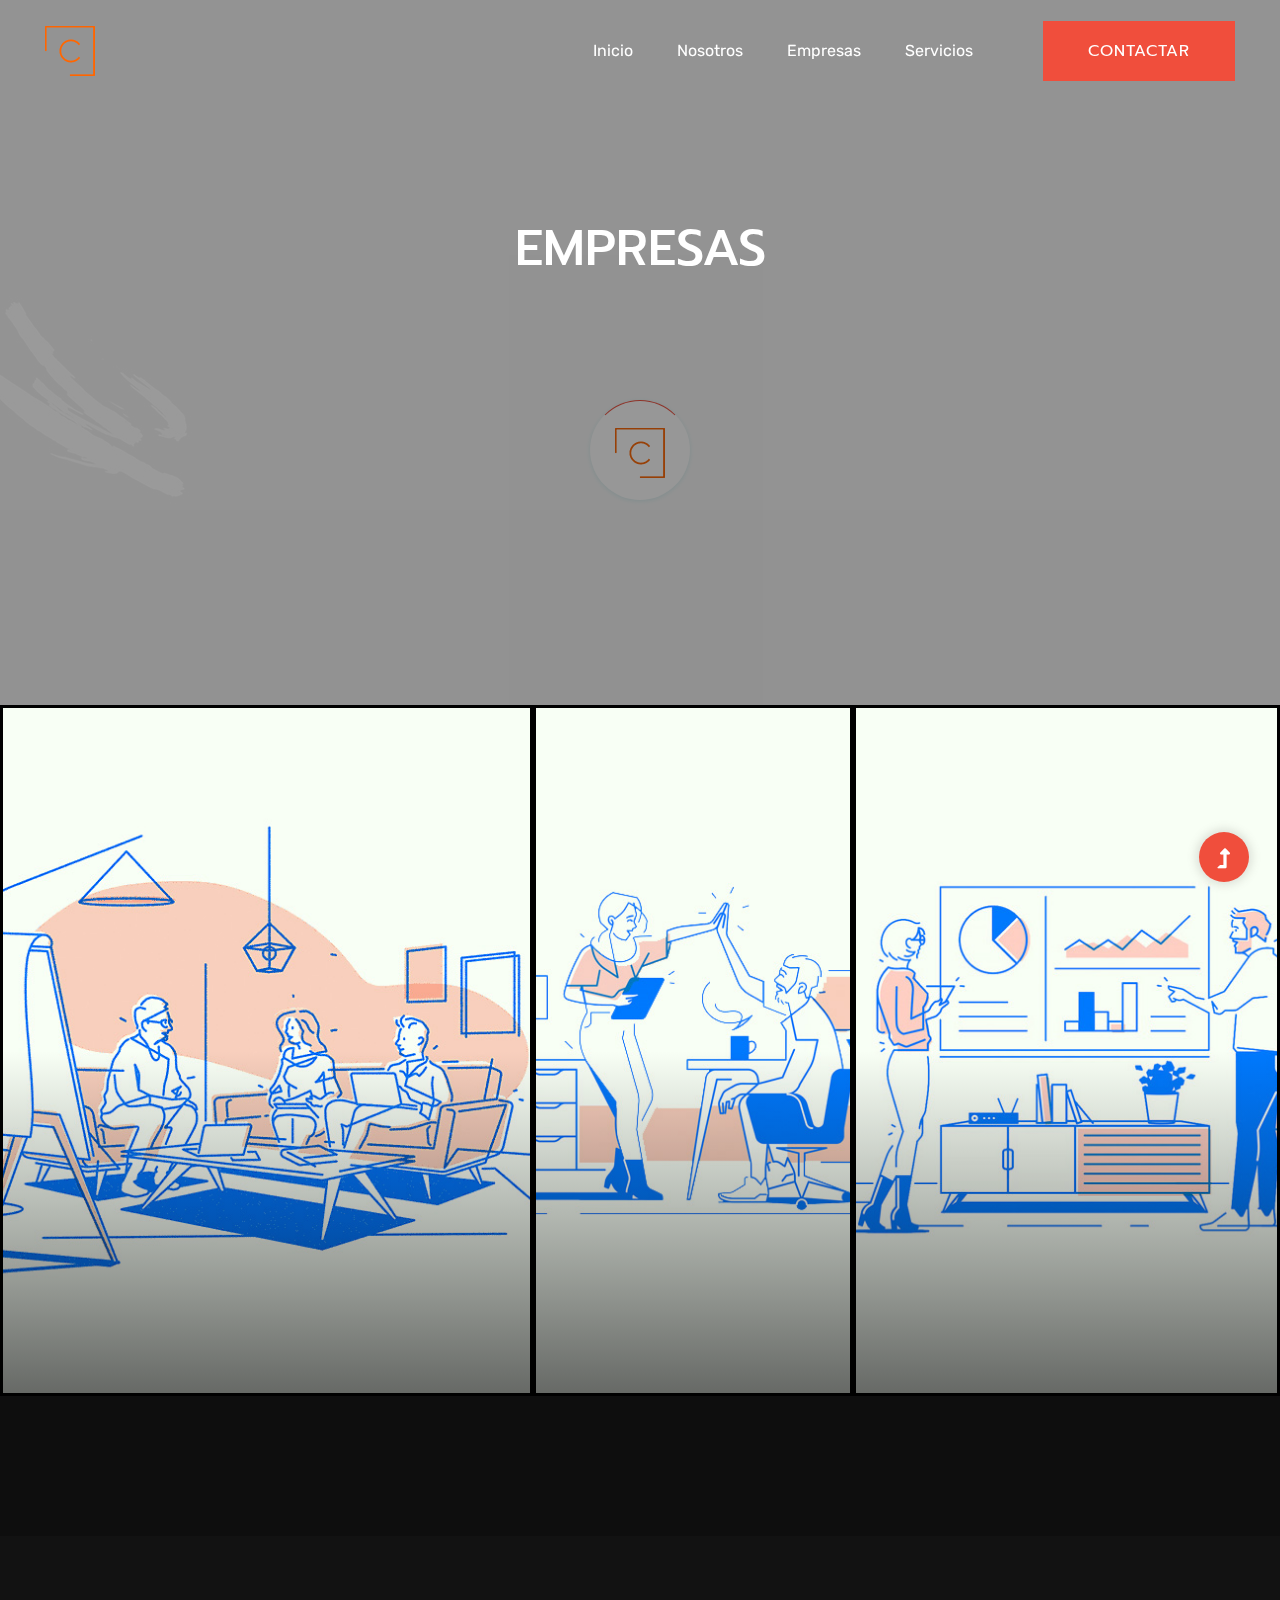
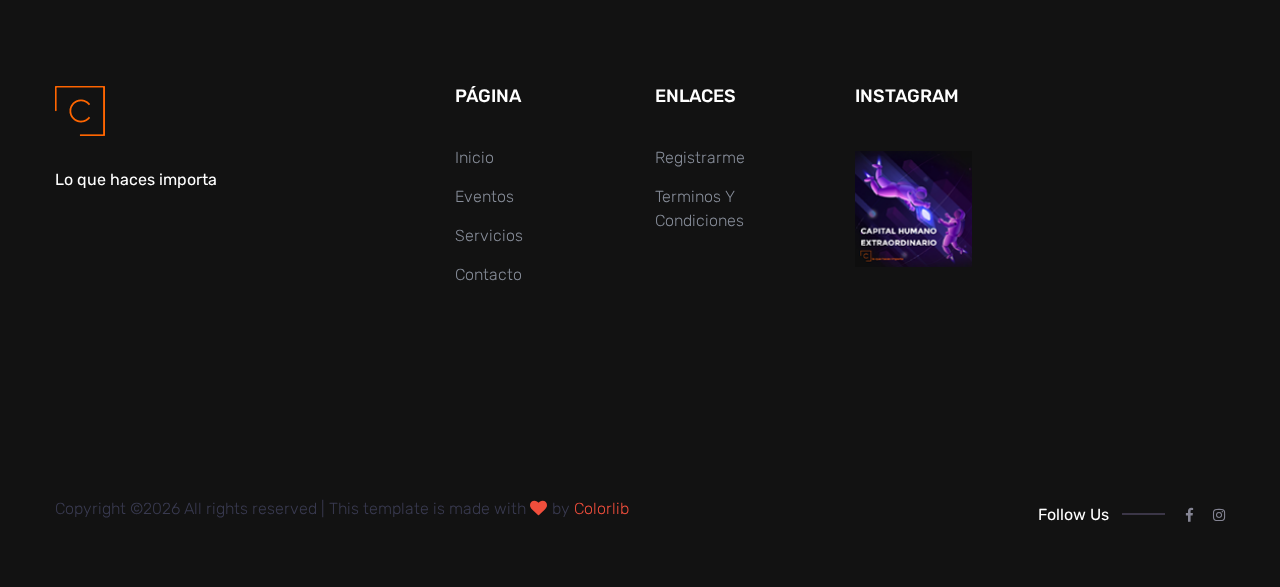
<file: empresas.html>
<!doctype html>
<html class="no-js" lang="zxx">
    <head>
        <meta charset="utf-8">
        <meta http-equiv="x-ua-compatible" content="ie=edge">
        <title>Celeri El Salvador - Empresas</title>
        <meta name="description" content="">
        <meta name="viewport" content="width=device-width, initial-scale=1">
        <link rel="manifest" href="site.webmanifest">
		<link rel="shortcut icon" type="image/x-icon" href="assets/img/favicon.ico">

		<!-- CSS here -->
            <link rel="stylesheet" href="assets/css/bootstrap.min.css">
            <link rel="stylesheet" href="assets/css/owl.carousel.min.css">
            <link rel="stylesheet" href="assets/css/slicknav.css">
            <link rel="stylesheet" href="assets/css/flaticon.css">
            <link rel="stylesheet" href="assets/css/animate.min.css">
            <link rel="stylesheet" href="assets/css/magnific-popup.css">
            <link rel="stylesheet" href="assets/css/fontawesome-all.min.css">
            <link rel="stylesheet" href="assets/css/themify-icons.css">
            <link rel="stylesheet" href="assets/css/slick.css">
            <link rel="stylesheet" href="assets/css/nice-select.css">
            <link rel="stylesheet" href="assets/css/style.css">
   </head>

   <body>
    <!--? Preloader Start -->
    <div id="preloader-active">
        <div class="preloader d-flex align-items-center justify-content-center">
            <div class="preloader-inner position-relative">
                <div class="preloader-circle"></div>
                <div class="preloader-img pere-text">
                    <img src="assets/img/logo/celerilogo.png" alt="">
                </div>
            </div>
        </div>
    </div>
    <!-- Preloader Start -->
    <header>
        <!--? Header Start -->
        <div class="header-area header-transparent">
                <div class="main-header  header-sticky">
                    <div class="container-fluid">
                        <div class="row align-items-center">
                           <!-- Logo -->
                            <div class="col-xl-2 col-lg-2 col-md-1">
                                <div class="logo">
                                    <a href="index.html"><img src="assets/img/logo/celerilogo.png" alt=""></a>
                                </div>
                            </div>
                            <div class="col-xl-10 col-lg-10 col-md-10">
                                <div class="menu-main d-flex align-items-center justify-content-end">
                                    <!-- Main-menu -->
                                    <div class="main-menu f-right d-none d-lg-block">
                                        <nav>
                                            <ul id="navigation">
                                                <li><a href="index.html">Inicio</a></li>
                                                <li><a href="about.html">Nosotros</a></li>
                                                <li><a href="gallery.html">Empresas</a></li>
                                                <li><a href="services.html">Servicios</a></li>
                                                <!-- <li><a href="blog.html">Blog</a>
                                                    <ul class="submenu">
                                                        <li><a href="blog.html">Blog</a></li>
                                                        <li><a href="blog_details.html">Blog Details</a></li>
                                                        <li><a href="elements.html">Element</a></li>
                                                    </ul>
                                                </li> -->
                                            </ul>
                                        </nav>
                                    </div>
                                    <div class="header-right-btn f-right d-none d-lg-block ml-20">
                                        <a href="https://forms.gle/ji4D9VobkrpQbAz49" class="btn header-btn">Contactar</a>
                                    </div>
                                </div>
                            </div>   
                            <!-- Mobile Menu -->
                            <div class="col-12">
                                <div class="mobile_menu d-block d-lg-none"></div>
                            </div>
                        </div>
                    </div>
                </div>
        </div>
        <!-- Header End -->
    </header>
    <main>
        <!--? Hero Start -->
        <div class="slider-area">
            <div class="slider-height2 d-flex align-items-center">
                <div class="container">
                    <div class="row">
                        <div class="col-xl-12">
                            <div class="hero-cap hero-cap2 text-center">
                                <h2>Empresas</h2>
                            </div>
                        </div>
                    </div>
                </div>
            </div>
        </div>
        <!-- Hero End -->
        <!--? Gallery Area Start -->
        <section class="gallery-area about2 section-padding30 fix">
            <div class="container-fluid p-0">
                <div class="row no-gutters">
                    <div class="col-xl-5 col-lg-4 col-md-6 col-sm-6">
                        <div class="gallery-box">
                            <div class="single-gallery" style="border-style: solid; border-color: black;">
                                <div class="gallery-img" style="background-image: url(assets/img/gallery/empresas5.jpg);"></div>
                                <div class="cap-icon">
                                    <a href="assets/img/gallery/empresas5.jpg" class="ti-fullscreen img-pop-up"></a>
                                </div>
                                <div class="g-caption">
                                    <h4>Reclutamiento y selección de talento</h4>
                                    <p>Nuestro método basado en 16 tipos de personalidades  nos permite 
                                        seleccionar al candidato que más se apega a la cultura y necesidades de tu empresa.
                                    </p>
                                </div>
                            </div>
                        </div>
                    </div>
                    <div class="col-xl-3 col-lg-4 col-md-6 col-sm-6">
                        <div class="gallery-box">
                            <div class="single-gallery" style="border-style: solid; border-color: black;">
                                <div class="gallery-img" style="background-image: url(assets/img/gallery/empresasv3.jpg);"></div>
                                <div class="cap-icon">
                                    <a href="assets/img/gallery/empresasv3.jpg" class="ti-fullscreen img-pop-up"></a>
                                </div>
                                <div class="g-caption">
                                    <h4>Capacitaciones</h4>
                                    <p>Gracias a nuestro enfoque basado en la aplicación, nos encargaremos de 
                                        entrenar a tu equipo de trabajo en el área que necesites.</p>
                                </div>
                            </div>
                        </div>
                    </div>
                    <div class="col-xl-4 col-lg-4 col-md-6 col-sm-6">
                        <div class="gallery-box">
                            <div class="single-gallery" style="border-style: solid; border-color: black;">
                               <div class="gallery-img" style="background-image: url(assets/img/gallery/empresasv4.jpg);"></div>
                                <div class="cap-icon">
                                    <a href="assets/img/gallery/empresasv4.jpg" class="ti-fullscreen img-pop-up"></a>
                                </div>
                                <div class="g-caption">
                                    <h4>Entrenamiento en ventas</h4>
                                    <p>Transforma a tu equipo en expertos en ventas. Nos enfocamos en la identificación del tipo
                                        de cliente y experiencia de usuario.
                                    </p>
                                </div>
                            </div>
                        </div>
                    </div>
                    <!-- <div class="col-xl-5 col-lg-4 col-md-6 col-sm-6">
                        <div class="gallery-box">
                            <div class="single-gallery">
                                <div class="gallery-img" style="background-image: url(assets/img/gallery/gallery4.png);"></div>
                                <div class="cap-icon">
                                    <a href="assets/img/gallery/gallery4.png" class="ti-fullscreen img-pop-up"></a>
                                </div>
                                <div class="g-caption">
                                    <h4>The Last man</h4>
                                    <p>Duis aute irure dolor in reprehenderit in voluptate velit.</p>
                                </div>
                            </div>
                        </div>
                    </div>
                    <div class="col-xl-4 col-lg-4 col-md-6 col-sm-6">
                        <div class="gallery-box">
                            <div class="single-gallery">
                                <div class="gallery-img" style="background-image: url(assets/img/gallery/gallery5.png);"></div>
                                <div class="cap-icon">
                                    <a href="assets/img/gallery/gallery5.png" class="ti-fullscreen img-pop-up"></a>
                                </div>
                                <div class="g-caption">
                                    <h4>The Last man</h4>
                                    <p>Duis aute irure dolor in reprehenderit in voluptate velit.</p>
                                </div>
                            </div>
                        </div>
                    </div>
                    <div class="col-xl-3 col-lg-4 col-md-6 col-sm-6">
                        <div class="gallery-box">
                            <div class="single-gallery">
                                <div class="gallery-img" style="background-image: url(assets/img/gallery/gallery6.png);"></div>
                                <div class="cap-icon">
                                    <a href="assets/img/gallery/gallery6.png" class="ti-fullscreen img-pop-up"></a>
                                </div>
                                <div class="g-caption">
                                    <h4>The Last man</h4>
                                    <p>Duis aute irure dolor in reprehenderit in voluptate velit.</p>
                                </div>
                            </div>
                        </div>
                    </div>
                </div>
                <div class="row">
                    <div class="col-lg-12">
                        <div class="gallery-btn text-center pt-100">
                            <a href="gallery.html" class="btn">Load more</a>
                        </div>
                    </div>
                </div>
            </div>
        </section>
        <!-- Gallery Area End -->
    </main>
    <footer>
         <!--? Footer Start-->
         <div class="footer-area footer-bg">
            <div class="container">
                <div class="footer-top footer-padding">
                    <div class="row d-flex justify-content-between">
                        <div class="col-xl-4 col-lg-4 col-md-5 col-sm-8">
                            <div class="single-footer-caption mb-50">
                                <!-- logo -->
                                <div class="footer-logo">
                                    <a href="index.html"><img src="assets/img/logo/celerilogo.png" alt=""></a>
                                </div>
                                <div class="footer-tittle">
                                    <div class="footer-pera">
                                        <p class="info1">Lo que haces importa</p>
                                    </div>
                                </div>
                            </div>
                        </div>
                        <div class="col-xl-2 col-lg-2 col-md-5 col-sm-6">
                            <div class="single-footer-caption mb-50">
                                <div class="footer-tittle">
                                    <h4>Página</h4>
                                    <ul>
                                        <li><a href="#">Inicio</a></li>
                                        <li><a href="#">Eventos</a></li>
                                        <li><a href="#">Servicios</a></li>
                                        <li><a href="#">Contacto</a></li>
                                    </ul>
                                </div>
                            </div>
                        </div>
                        <div class="col-xl-2 col-lg-2 col-md-5 col-sm-6">
                            <div class="single-footer-caption mb-50">
                                <div class="footer-tittle">
                                    <h4>Enlaces</h4>
                                    <ul>
                                        <li><a href="https://forms.gle/ji4D9VobkrpQbAz49">Registrarme</a></li>
                                        <li><a href="#">Terminos y Condiciones</a></li>
                                    </ul>
                                </div>
                            </div>
                        </div>
                        <!-- Instagram -->
                        <div class="col-xl-4 col-lg-4 col-md-5 col-sm-7">
                            <div class="single-footer-caption mb-50">
                                <div class="footer-tittle">
                                    <h4>Instagram</h4>
                                </div>
                                <div class="instagram-gellay">
                                    <ul class="insta-feed">
                                        <li><a href="#"><img src="assets/img/gallery/instagrampost.png" alt=""></a></li>
                                        <!--<li><a href="#"><img src="assets/img/gallery/instagram2.png" alt=""></a></li>
                                        <li><a href="#"><img src="assets/img/gallery/instagram3.png" alt=""></a></li>
                                        <li><a href="#"><img src="assets/img/gallery/instagram4.png" alt=""></a></li>
                                        <li><a href="#"><img src="assets/img/gallery/instagram5.png" alt=""></a></li>
                                        <li><a href="#"><img src="assets/img/gallery/instagram6.png" alt=""></a></li>-->
                                    </ul>
                                </div>
                            </div>
                        </div>
                    </div>
                </div>
                <div class="footer-bottom">
                    <div class="row d-flex justify-content-between align-items-center">
                        <div class="col-xl-9 col-lg-8">
                            <div class="footer-copy-right">
                                <p><!-- Link back to Colorlib can't be removed. Template is licensed under CC BY 3.0. -->
    Copyright &copy;<script>document.write(new Date().getFullYear());</script> All rights reserved | This template is made with <i class="fa fa-heart" aria-hidden="true"></i> by <a href="https://colorlib.com" target="_blank">Colorlib</a>
    <!-- Link back to Colorlib can't be removed. Template is licensed under CC BY 3.0. --></p>
                            </div>
                        </div>
                        <div class="col-xl-3 col-lg-4">
                            <!-- Footer Social -->
                            <div class="footer-social f-right">
                                <span>Follow Us</span>
                                <!--<a href="#"><i class="fab fa-twitter"></i></a>-->
                                <a href="https://www.facebook.com/Celeri-El-Salvador-106852537663896"><i class="fab fa-facebook-f"></i></a>
                                <!--<a href="#"><i class="fas fa-globe"></i></a>-->
                                <a href="https://www.instagram.com/celeri.sv/"><i class="fab fa-instagram"></i></a>
                            </div>
                        </div>
                    </div>
                </div>
            </div>
        </div>
        <!-- Footer End-->
    </footer>
    <!-- Scroll Up -->
    <div id="back-top" >
        <a title="Go to Top" href="#"> <i class="fas fa-level-up-alt"></i></a>
    </div>

    <!-- JS here -->
		<!-- All JS Custom Plugins Link Here here -->
        <script src="./assets/js/vendor/modernizr-3.5.0.min.js"></script>
		<!-- Jquery, Popper, Bootstrap -->
		<script src="./assets/js/vendor/jquery-1.12.4.min.js"></script>
        <script src="./assets/js/popper.min.js"></script>
        <script src="./assets/js/bootstrap.min.js"></script>
	    <!-- Jquery Mobile Menu -->
        <script src="./assets/js/jquery.slicknav.min.js"></script>

		<!-- Jquery Slick , Owl-Carousel Plugins -->
        <script src="./assets/js/owl.carousel.min.js"></script>
        <script src="./assets/js/slick.min.js"></script>
		<!-- One Page, Animated-HeadLin -->
        <script src="./assets/js/wow.min.js"></script>
		<script src="./assets/js/animated.headline.js"></script>
        <script src="./assets/js/jquery.magnific-popup.js"></script>

		<!-- Nice-select, sticky -->
        <script src="./assets/js/jquery.nice-select.min.js"></script>
		<script src="./assets/js/jquery.sticky.js"></script>
        
        <!-- contact js -->
        <script src="./assets/js/contact.js"></script>
        <script src="./assets/js/jquery.form.js"></script>
        <script src="./assets/js/jquery.validate.min.js"></script>
        <script src="./assets/js/mail-script.js"></script>
        <script src="./assets/js/jquery.ajaxchimp.min.js"></script>
        
		<!-- Jquery Plugins, main Jquery -->	
        <script src="./assets/js/plugins.js"></script>
        <script src="./assets/js/main.js"></script>
        
    </body>
</html>
</file>
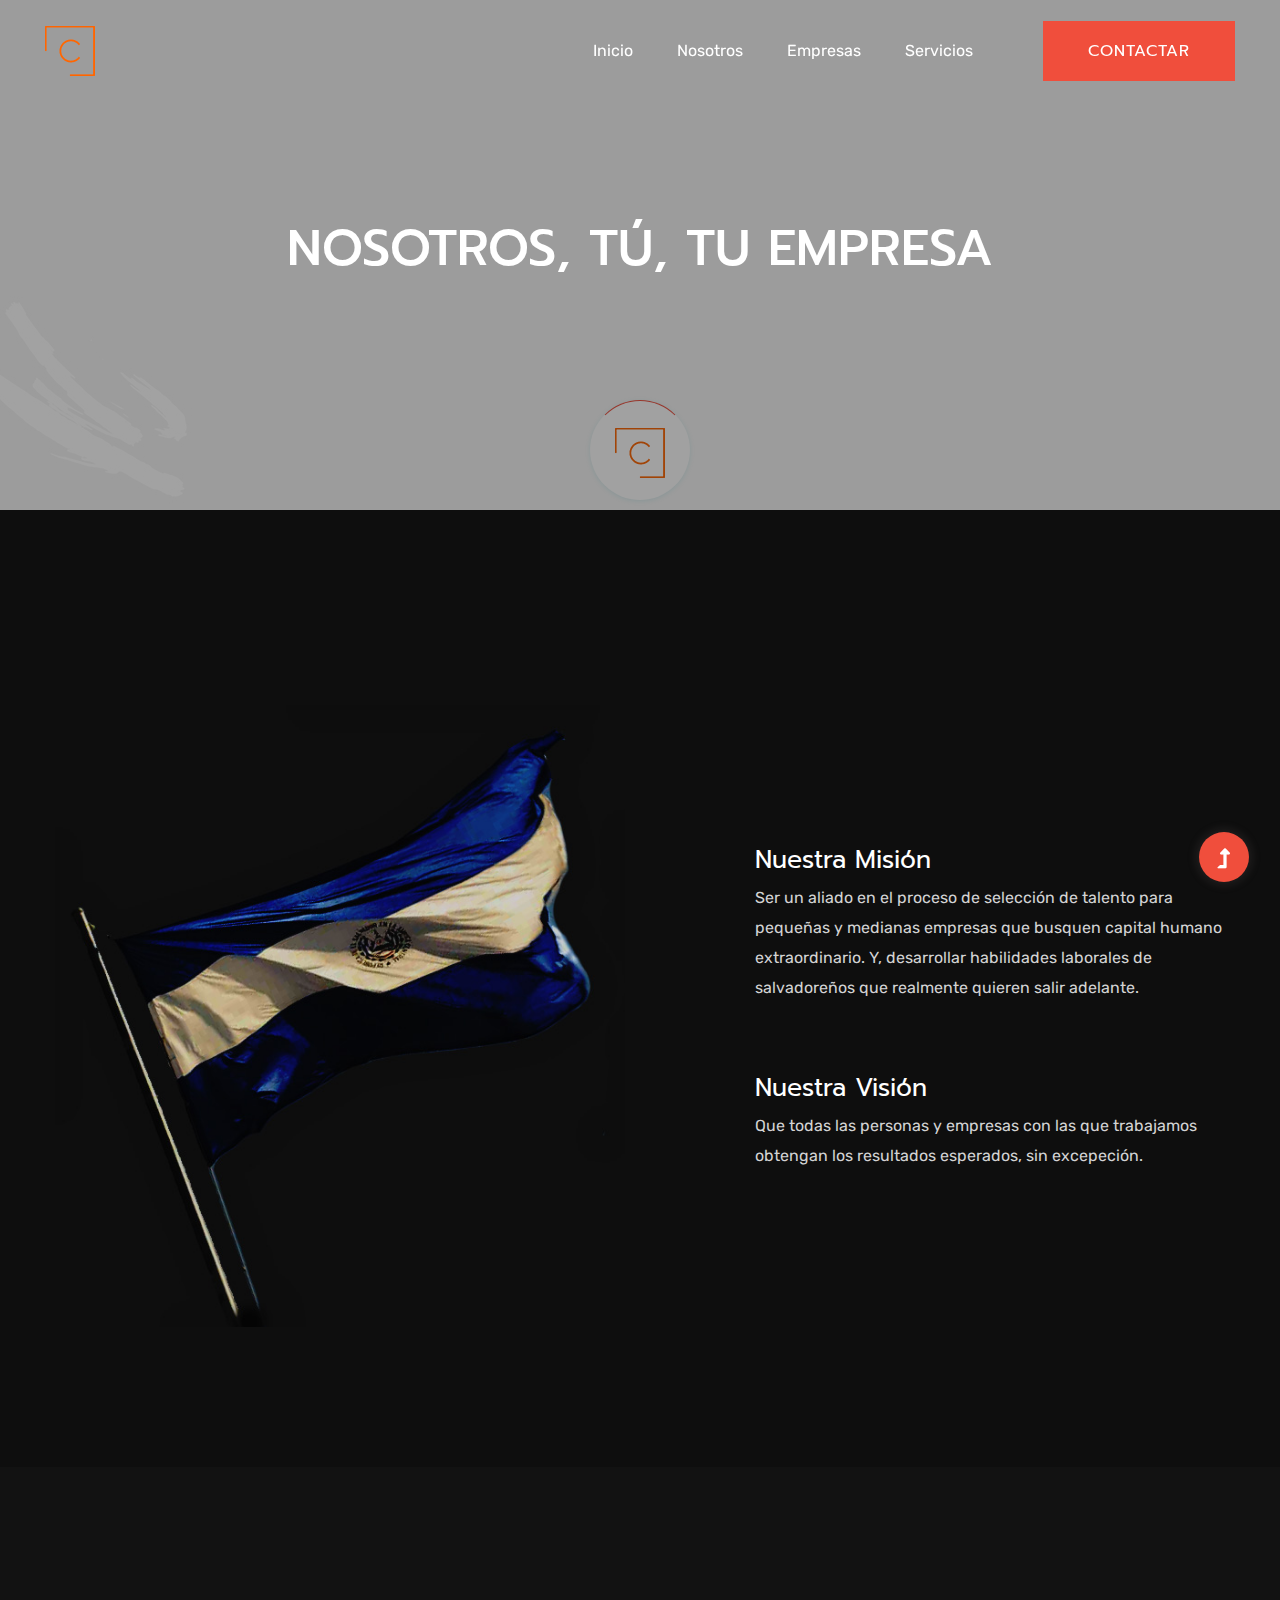
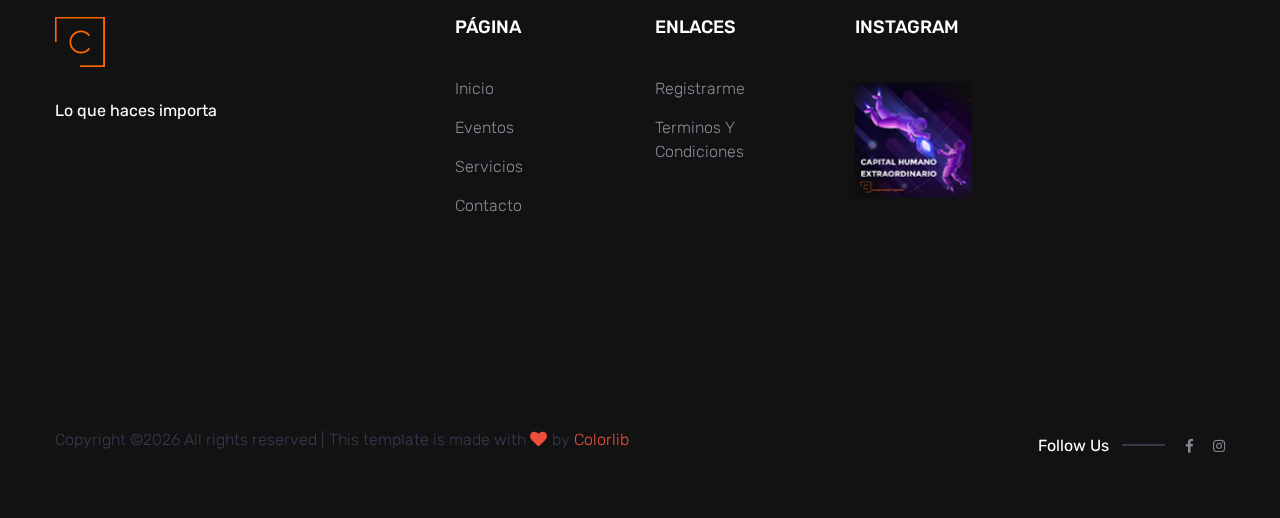
<file: nosotros.html>
<!doctype html>
<html class="no-js" lang="zxx">
    <head>
        <meta charset="utf-8">
        <meta http-equiv="x-ua-compatible" content="ie=edge">
        <title>Celeri El Salvador - Nosotros</title>
        <meta name="description" content="">
        <meta name="viewport" content="width=device-width, initial-scale=1">
        <link rel="manifest" href="site.webmanifest">
		<link rel="shortcut icon" type="image/x-icon" href="assets/img/favicon.ico">

		<!-- CSS here -->
            <link rel="stylesheet" href="assets/css/bootstrap.min.css">
            <link rel="stylesheet" href="assets/css/owl.carousel.min.css">
            <link rel="stylesheet" href="assets/css/slicknav.css">
            <link rel="stylesheet" href="assets/css/flaticon.css">
            <link rel="stylesheet" href="assets/css/animate.min.css">
            <link rel="stylesheet" href="assets/css/magnific-popup.css">
            <link rel="stylesheet" href="assets/css/fontawesome-all.min.css">
            <link rel="stylesheet" href="assets/css/themify-icons.css">
            <link rel="stylesheet" href="assets/css/slick.css">
            <link rel="stylesheet" href="assets/css/nice-select.css">
            <link rel="stylesheet" href="assets/css/style.css">
   </head>

   <body>
    <!--? Preloader Start -->
    <div id="preloader-active">
        <div class="preloader d-flex align-items-center justify-content-center">
            <div class="preloader-inner position-relative">
                <div class="preloader-circle"></div>
                <div class="preloader-img pere-text">
                    <img src="assets/img/logo/celerilogo.png" alt="">
                </div>
            </div>
        </div>
    </div>
    <!-- Preloader Start -->
    <header>
        <!--? Header Start -->
        <div class="header-area header-transparent">
            <div class="main-header  header-sticky">
                <div class="container-fluid">
                    <div class="row align-items-center">
                        <!-- Logo -->
                        <div class="col-xl-2 col-lg-2 col-md-1">
                            <div class="logo">
                                <a href="index.html"><img src="assets/img/logo/celerilogo.png" alt=""></a>
                            </div>
                        </div>
                        <div class="col-xl-10 col-lg-10 col-md-10">
                            <div class="menu-main d-flex align-items-center justify-content-end">
                                <!-- Main-menu -->
                                <div class="main-menu f-right d-none d-lg-block">
                                    <nav>
                                        <ul id="navigation">
                                            <li><a href="index.html">Inicio</a></li>
                                            <li><a href="about.html">Nosotros</a></li>
                                            <li><a href="gallery.html">Empresas</a></li>
                                            <li><a href="services.html">Servicios</a></li>
                                            <!-- <li><a href="blog.html">Blog</a>
                                                <ul class="submenu">
                                                    <li><a href="blog.html">Blog</a></li>
                                                    <li><a href="blog_details.html">Blog Details</a></li>
                                                    <li><a href="elements.html">Element</a></li>
                                                </ul>
                                            </li> -->
                                        </ul>
                                    </nav>
                                </div>
                                <div class="header-right-btn f-right d-none d-lg-block ml-20">
                                    <a href="https://forms.gle/ji4D9VobkrpQbAz49" class="btn header-btn">Contactar</a>
                                </div>
                            </div>
                        </div>
                        <!-- Mobile Menu -->
                        <div class="col-12">
                            <div class="mobile_menu d-block d-lg-none"></div>
                        </div>
                    </div>
                </div>
            </div>
    </div>
        <!-- Header End -->
    </header>
    <main>
        <!--? Hero Start -->
        <div class="slider-area ">
            <div class="slider-height2 d-flex align-items-center">
                <div class="container">
                    <div class="row">
                        <div class="col-xl-12">
                            <div class="hero-cap hero-cap2 text-center">
                                <h2>Nosotros, tú, tu empresa</h2>
                            </div>
                        </div>
                    </div>
                </div>
            </div>
        </div>
        <!-- Hero End -->
        <!--? About Area start -->
        <section class="about-area about2 section-padding30">
            <div class="container">
                <!--<div class="row justify-content-between">
                    <div class="col-xl-5 col-lg-6">
                        <div class="about-caption2 mb-50">
                            <h3>HOW WE MAKE USER EXPERIENCES</h3>
                           <div class="send-cv">
                                <a href="#">hire@colorlib.com</a>
                           </div>
                        </div>
                    </div>
                    <div class="col-xl-5 col-lg-5">
                        <div class="about-caption mb-50">
                            <h3>You can’t use up creativity. The more you use, the
                                more you have in your signifant mind.</h3>
                            <p class="pera1"><span>SALVADOR DALI</span> Digital Artisit</p>
                            <div class="experience">
                                <div class="year">
                                    <span>05</span>
                                </div>
                                <div class="year-details"><p>YEARS OF<br> DIGITAL EXPERIENCE</p></div>
                            </div>
                        </div>
                    </div>
                </div>-->
                <div class="row justify-content-between align-items-center">
                    <div class="col-lg-6 col-md-9">
                        <div class="about2-img">
                            <img src="assets/img/gallery/bandera2.jpg" alt="">
                        </div>
                    </div>
                    <div class="col-lg-5 col-md-9">
                        <div class="about2-caption mb-70">
                            <h5>Nuestra Misión</h5>
                            <p>Ser un aliado en el proceso de selección de talento para pequeñas y medianas empresas que busquen capital humano extraordinario.
                            Y, desarrollar habilidades laborales de salvadoreños que realmente quieren salir adelante.
                            </p>
                        </div>
                        <div class="about2-caption">
                            <h5>Nuestra Visión</h5>
                            <p> Que todas las personas y empresas con las que trabajamos obtengan los resultados esperados, sin excepeción.</p>
                        </div>
                    </div>
                </div>
            </div>
            <!--? Brand Shape  -->
            <div class="about-shape2 d-none d-xl-block">
                <img src="assets/img/gallery/about_shape2.png" alt="">
            </div>
        </section>
        <!-- About Area End -->
        <!--? Testimonial Start 
        <div class="testimonial-area testimonial-padding">
            <div class="container ">
                <div class="row d-flex justify-content-center">
                    <div class="col-xl-11 col-lg-11 col-md-9">
                        <div class="h1-testimonial-active">
                            <!-- Single Testimonial 
                            <div class="single-testimonial text-center">
                                <!-- Testimonial Content 
                                <div class="testimonial-caption ">
                                    <div class="testimonial-top-cap">
                                        <img src="assets/img/gallery/testimonial.png" alt="">
                                        <p>Consectetur adipiscing elit, sed do eiusmod tempor incididunt ut labore et dolore magna aliqua. Quis ipsum suspendisse ultrices gravida. Risus commodo viverra maecenas accumsan lacus vel facilisis por incididunt ut labore et dolore mas. </p>
                                    </div>
                                    <!-- founder 
                                    <div class="testimonial-founder d-flex align-items-center justify-content-center">
                                        <div class="founder-img">
                                            <img src="assets/img/gallery/Homepage_testi.png" alt="">
                                        </div>
                                        <div class="founder-text">
                                            <span>Jessya Inn</span>
                                            <p>Chif Photographer</p>
                                        </div>
                                    </div>
                                </div>
                            </div>
                            <!-- Single Testimonial -->
                            <!-- <div class="single-testimonial text-center">
                                Testimonial Content
                                <div class="testimonial-caption ">
                                    <div class="testimonial-top-cap">
                                        <img src="assets/img/gallery/testimonial.png" alt="">
                                        <p>Consectetur adipiscing elit, sed do eiusmod tempor incididunt ut labore et dolore magna aliqua. Quis ipsum suspendisse ultrices gravida. Risus commodo viverra maecenas accumsan lacus vel facilisis por incididunt ut labore et dolore mas. </p>
                                    </div>
                                    founder
                                    <div class="testimonial-founder d-flex align-items-center justify-content-center">
                                        <div class="founder-img">
                                            <img src="assets/img/gallery/Homepage_testi.png" alt="">
                                        </div>
                                        <div class="founder-text">
                                            <span>Jessya Inn</span>
                                            <p>Chif Photographer</p>
                                        </div>
                                    </div>
                                </div>
                            </div> 
                        </div>
                    </div>
                </div>
            </div>
        </div>
        <!-- Testimonial End -->
        <!--? Brand Area Start 
        <section class="brand-area pb-bottom section-padding30">
            <div class="container">
                <div class="row">
                    <div class="col-lg-6">
                        <!-- Section Tittle 
                        <div class="section-tittle mb-30">
                            <h2>Take a look <br>at our achivment</h2>
                            <p>Excepteur sint occaecat cupidatat. irure dolor in.</p>
                            <a href="#" class="btn">Get Start</a>
                        </div>
                    </div>
                   <div class="col-lg-3 col-md-4 col-sm-6">
                        <div class="single-brand text-center mb-30">
                            <img src="assets/img/gallery/brand1.png" alt="">
                            <p>Behance award</p>
                            <p>Prize 2019</p>
                        </div>
                   </div>
                   <div class="col-lg-3 col-md-4 col-sm-6">
                        <div class="single-brand text-center mb-30">
                            <img src="assets/img/gallery/brand02.png" alt="">
                            <p>Behance award</p>
                            <p>Prize 2019</p>
                        </div>
                    </div>
                   <div class="col-lg-3 col-md-4 col-sm-6">
                        <div class="single-brand text-center mb-30">
                            <img src="assets/img/gallery/brand2.png" alt="">
                            <p>Behance award</p>
                            <p>Prize 2019</p>
                        </div>
                   </div>
                   <div class="col-lg-3 col-md-4 col-sm-6">
                        <div class="single-brand text-center mb-30">
                            <img src="assets/img/gallery/brand3.png" alt="">
                            <p>Behance award</p>
                            <p>Prize 2019</p>
                        </div>
                   </div>
                   <div class="col-lg-3 col-md-4 col-sm-6">
                        <div class="single-brand text-center mb-30">
                            <img src="assets/img/gallery/brand4.png" alt="">
                            <p>Behance award</p>
                            <p>Prize 2019</p>
                        </div>
                   </div>
                   <div class="col-lg-3 col-md-4 col-sm-6">
                        <div class="single-brand text-center mb-30">
                            <img src="assets/img/gallery/brand1.png" alt="">
                            <p>Behance award</p>
                            <p>Prize 2019</p>
                        </div>
                   </div>
                </div>
            </div>
            <!--? Brand Shape  
            <div class="brand-shape d-none d-lg-block">
                <img src="assets/img/gallery/brand_shape.png" alt="">
            </div>
        </section>
        <!-- Brand Area End -->
    <footer>
        <!--? Footer Start-->
        <div class="footer-area footer-bg">
            <div class="container">
                <div class="footer-top footer-padding">
                    <div class="row d-flex justify-content-between">
                        <div class="col-xl-4 col-lg-4 col-md-5 col-sm-8">
                            <div class="single-footer-caption mb-50">
                                <!-- logo -->
                                <div class="footer-logo">
                                    <a href="index.html"><img src="assets/img/logo/celerilogo.png" alt=""></a>
                                </div>
                                <div class="footer-tittle">
                                    <div class="footer-pera">
                                        <p class="info1">Lo que haces importa</p>
                                    </div>
                                </div>
                            </div>
                        </div>
                        <div class="col-xl-2 col-lg-2 col-md-5 col-sm-6">
                            <div class="single-footer-caption mb-50">
                                <div class="footer-tittle">
                                    <h4>Página</h4>
                                    <ul>
                                        <li><a href="#">Inicio</a></li>
                                        <li><a href="#">Eventos</a></li>
                                        <li><a href="#">Servicios</a></li>
                                        <li><a href="#">Contacto</a></li>
                                    </ul>
                                </div>
                            </div>
                        </div>
                        <div class="col-xl-2 col-lg-2 col-md-5 col-sm-6">
                            <div class="single-footer-caption mb-50">
                                <div class="footer-tittle">
                                    <h4>Enlaces</h4>
                                    <ul>
                                        <li><a href="https://forms.gle/ji4D9VobkrpQbAz49">Registrarme</a></li>
                                        <li><a href="#">Terminos y Condiciones</a></li>
                                    </ul>
                                </div>
                            </div>
                        </div>
                        <!-- Instagram -->
                        <div class="col-xl-4 col-lg-4 col-md-5 col-sm-7">
                            <div class="single-footer-caption mb-50">
                                <div class="footer-tittle">
                                    <h4>Instagram</h4>
                                </div>
                                <div class="instagram-gellay">
                                    <ul class="insta-feed">
                                        <li><a href="#"><img src="assets/img/gallery/instagrampost.png" alt=""></a></li>
                                        <!--<li><a href="#"><img src="assets/img/gallery/instagram2.png" alt=""></a></li>
                                        <li><a href="#"><img src="assets/img/gallery/instagram3.png" alt=""></a></li>
                                        <li><a href="#"><img src="assets/img/gallery/instagram4.png" alt=""></a></li>
                                        <li><a href="#"><img src="assets/img/gallery/instagram5.png" alt=""></a></li>
                                        <li><a href="#"><img src="assets/img/gallery/instagram6.png" alt=""></a></li>-->
                                    </ul>
                                </div>
                            </div>
                        </div>
                    </div>
                </div>
                <div class="footer-bottom">
                    <div class="row d-flex justify-content-between align-items-center">
                        <div class="col-xl-9 col-lg-8">
                            <div class="footer-copy-right">
                                <p><!-- Link back to Colorlib can't be removed. Template is licensed under CC BY 3.0. -->
    Copyright &copy;<script>document.write(new Date().getFullYear());</script> All rights reserved | This template is made with <i class="fa fa-heart" aria-hidden="true"></i> by <a href="https://colorlib.com" target="_blank">Colorlib</a>
    <!-- Link back to Colorlib can't be removed. Template is licensed under CC BY 3.0. --></p>
                            </div>
                        </div>
                        <div class="col-xl-3 col-lg-4">
                            <!-- Footer Social -->
                            <div class="footer-social f-right">
                                <span>Follow Us</span>
                                <!--<a href="#"><i class="fab fa-twitter"></i></a>-->
                                <a href="https://www.facebook.com/Celeri-El-Salvador-106852537663896"><i class="fab fa-facebook-f"></i></a>
                                <!--<a href="#"><i class="fas fa-globe"></i></a>-->
                                <a href="https://www.instagram.com/celeri.sv/"><i class="fab fa-instagram"></i></a>
                            </div>
                        </div>
                    </div>
                </div>
            </div>
        </div>
        <!-- Footer End-->
    </footer>
    <!-- Scroll Up -->
    <div id="back-top" >
        <a title="Go to Top" href="#"> <i class="fas fa-level-up-alt"></i></a>
    </div>

    <!-- JS here -->
		<!-- All JS Custom Plugins Link Here here -->
        <script src="./assets/js/vendor/modernizr-3.5.0.min.js"></script>
		<!-- Jquery, Popper, Bootstrap -->
		<script src="./assets/js/vendor/jquery-1.12.4.min.js"></script>
        <script src="./assets/js/popper.min.js"></script>
        <script src="./assets/js/bootstrap.min.js"></script>
	    <!-- Jquery Mobile Menu -->
        <script src="./assets/js/jquery.slicknav.min.js"></script>

		<!-- Jquery Slick , Owl-Carousel Plugins -->
        <script src="./assets/js/owl.carousel.min.js"></script>
        <script src="./assets/js/slick.min.js"></script>
		<!-- One Page, Animated-HeadLin -->
        <script src="./assets/js/wow.min.js"></script>
		<script src="./assets/js/animated.headline.js"></script>
        <script src="./assets/js/jquery.magnific-popup.js"></script>

		<!-- Nice-select, sticky -->
        <script src="./assets/js/jquery.nice-select.min.js"></script>
		<script src="./assets/js/jquery.sticky.js"></script>

        <!-- contact js -->
        <script src="./assets/js/contact.js"></script>
        <script src="./assets/js/jquery.form.js"></script>
        <script src="./assets/js/jquery.validate.min.js"></script>
        <script src="./assets/js/mail-script.js"></script>
        <script src="./assets/js/jquery.ajaxchimp.min.js"></script>

		<!-- Jquery Plugins, main Jquery -->
        <script src="./assets/js/plugins.js"></script>
        <script src="./assets/js/main.js"></script>

    </body>
</html>
</file>
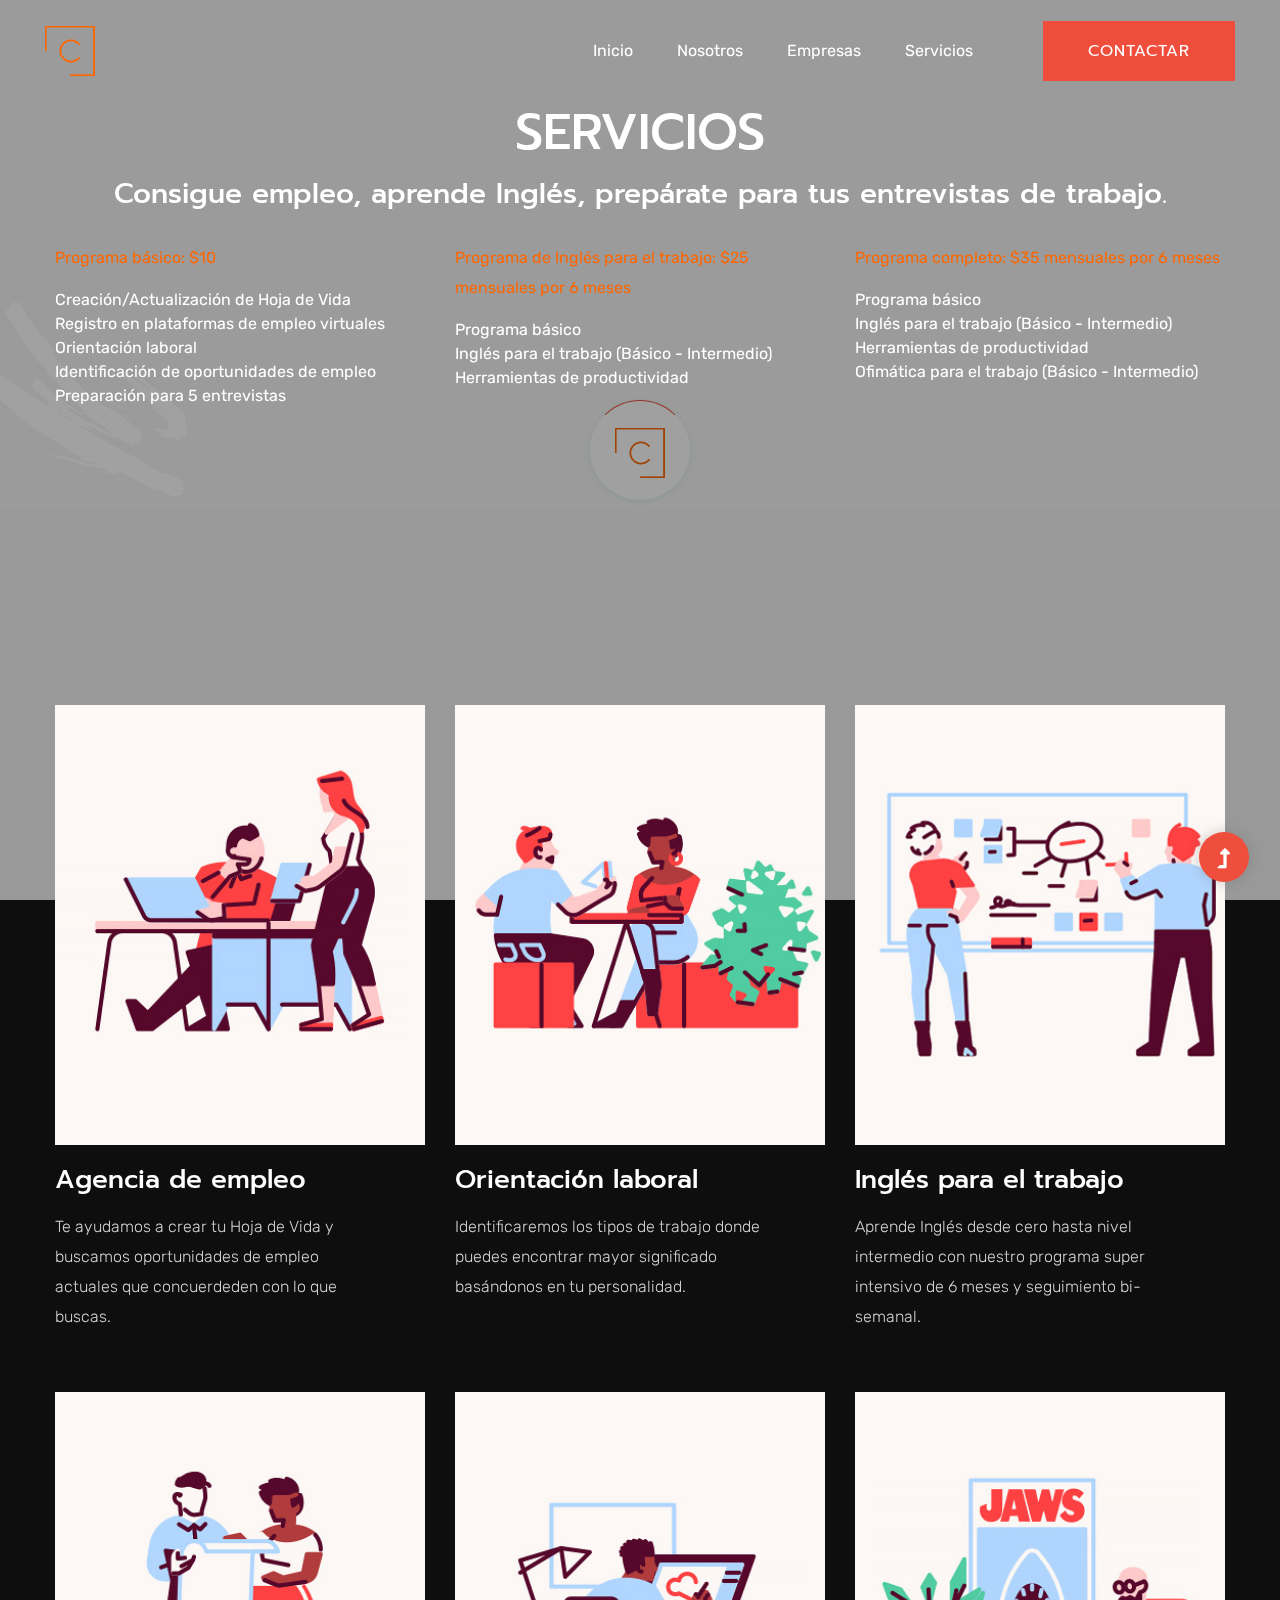
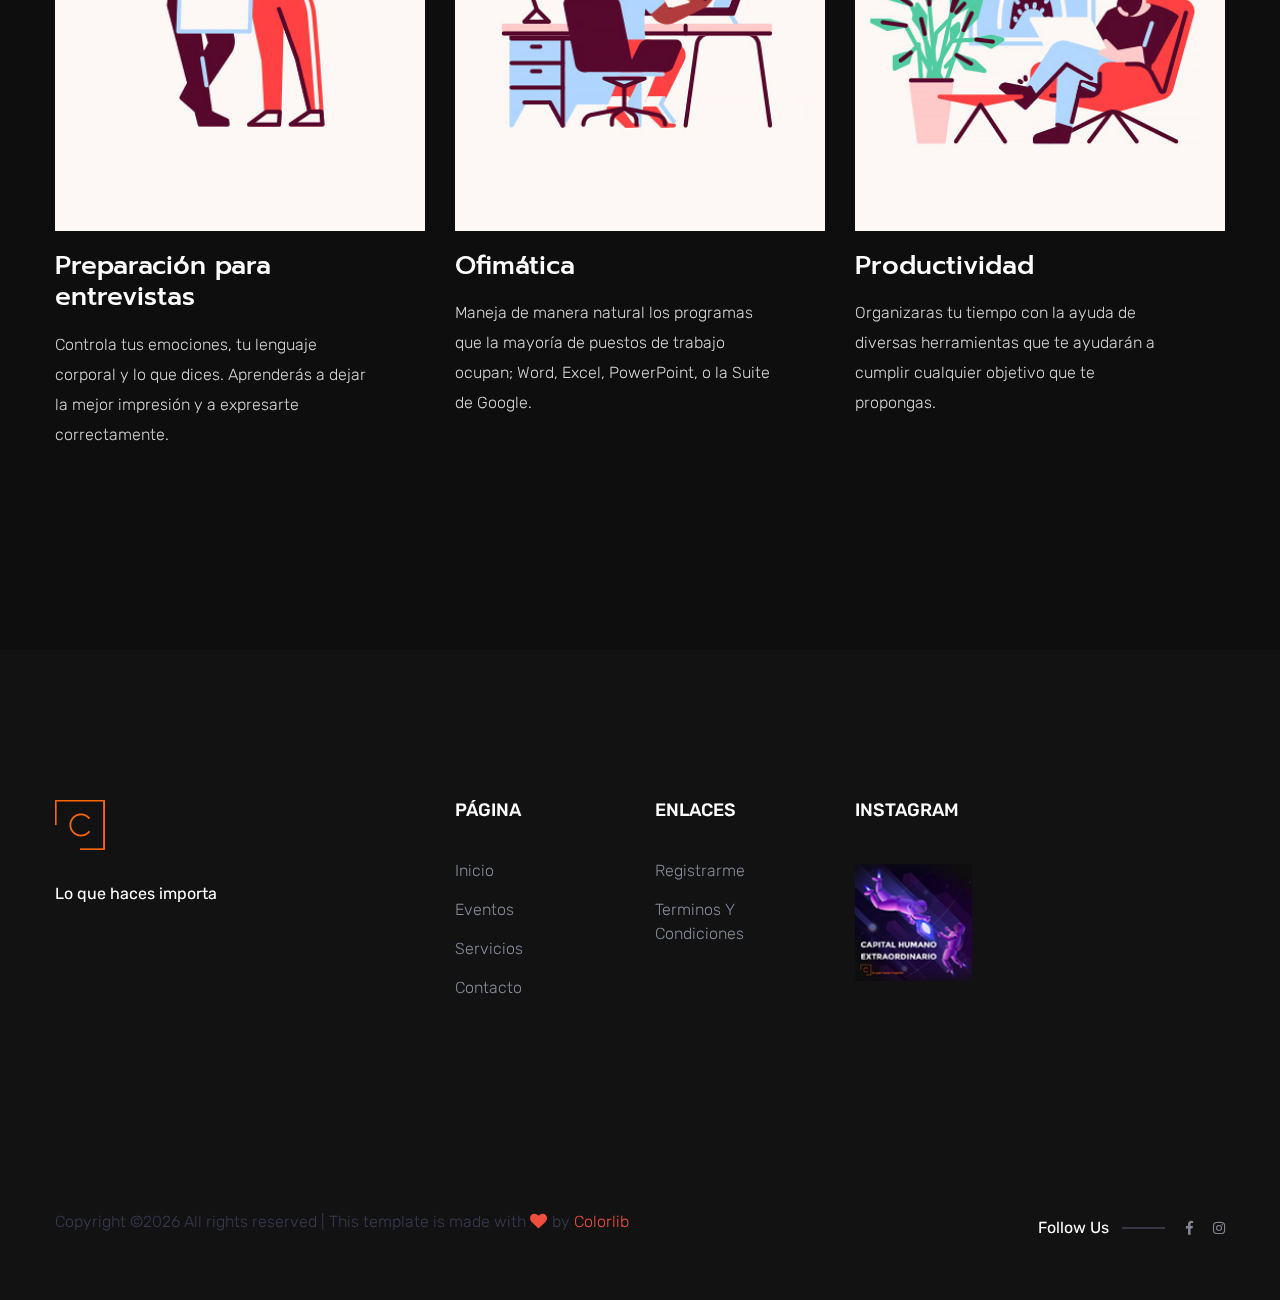
<file: servicios.html>
<!doctype html>
<html class="no-js" lang="zxx">
    <head>
        <meta charset="utf-8">
        <meta http-equiv="x-ua-compatible" content="ie=edge">
        <title>Celeri El Salvador - Servicios</title>
        <meta name="description" content="">
        <meta name="viewport" content="width=device-width, initial-scale=1">
        <link rel="manifest" href="site.webmanifest">
		<link rel="shortcut icon" type="image/x-icon" href="assets/img/favicon.ico">

		<!-- CSS here -->
            <link rel="stylesheet" href="assets/css/bootstrap.min.css">
            <link rel="stylesheet" href="assets/css/owl.carousel.min.css">
            <link rel="stylesheet" href="assets/css/slicknav.css">
            <link rel="stylesheet" href="assets/css/flaticon.css">
            <link rel="stylesheet" href="assets/css/animate.min.css">
            <link rel="stylesheet" href="assets/css/magnific-popup.css">
            <link rel="stylesheet" href="assets/css/fontawesome-all.min.css">
            <link rel="stylesheet" href="assets/css/themify-icons.css">
            <link rel="stylesheet" href="assets/css/slick.css">
            <link rel="stylesheet" href="assets/css/nice-select.css">
            <link rel="stylesheet" href="assets/css/style.css">
   </head>

   <body>
    <!--? Preloader Start -->
    <div id="preloader-active">
        <div class="preloader d-flex align-items-center justify-content-center">
            <div class="preloader-inner position-relative">
                <div class="preloader-circle"></div>
                <div class="preloader-img pere-text">
                    <img src="assets/img/logo/celerilogo.png" alt="">
                </div>
            </div>
        </div>
    </div>
    <!-- Preloader Start -->
    <header>
        <!--? Header Start -->
            <div class="header-area header-transparent">
                <div class="main-header  header-sticky">
                    <div class="container-fluid">
                        <div class="row align-items-center">
                        <!-- Logo -->
                            <div class="col-xl-2 col-lg-2 col-md-1">
                                <div class="logo">
                                    <a href="index.html"><img src="assets/img/logo/celerilogo.png" alt=""></a>
                                </div>
                            </div>
                            <div class="col-xl-10 col-lg-10 col-md-10">
                                <div class="menu-main d-flex align-items-center justify-content-end">
                                    <!-- Main-menu -->
                                    <div class="main-menu f-right d-none d-lg-block">
                                        <nav>
                                            <ul id="navigation">
                                                <li><a href="index.html">Inicio</a></li>
                                                <li><a href="about.html">Nosotros</a></li>
                                                <li><a href="gallery.html">Empresas</a></li>
                                                <li><a href="services.html">Servicios</a></li>
                                                <!-- <li><a href="blog.html">Blog</a>
                                                    <ul class="submenu">
                                                        <li><a href="blog.html">Blog</a></li>
                                                        <li><a href="blog_details.html">Blog Details</a></li>
                                                        <li><a href="elements.html">Element</a></li>
                                                    </ul>
                                                </li> -->
                                            </ul>
                                        </nav>
                                    </div>
                                    <div class="header-right-btn f-right d-none d-lg-block ml-20">
                                        <a href="https://forms.gle/ji4D9VobkrpQbAz49" class="btn header-btn">Contactar</a>
                                    </div>
                                </div>
                            </div>   
                            <!-- Mobile Menu -->
                            <div class="col-12">
                                <div class="mobile_menu d-block d-lg-none"></div>
                            </div>
                        </div>
                    </div>
                </div>
        </div>
        <!-- Header End -->
    </header>
    <main>
        <!--? Hero Start -->
        <div class="slider-area">
            <div class="slider-height2 d-flex align-items-center">
                <div class="container">
                    <div class="row">
                        <div class="col-xl-12">
                            <div class="hero-cap hero-cap2 text-center">
                                <h2>Servicios</h2>
                                <h3>Consigue empleo, aprende Inglés, prepárate para tus entrevistas de trabajo.</h3> 
                                <br>  
                            </div>
                        </div>
                        <div class="col-xl-4 col-lg-4 col-md-6 col-sm-6" style="color: white">
                            <p style="color: #FF6600">Programa básico: $10</p>
                            <ul>
                                <li>Creación/Actualización de Hoja de Vida</li>
                                <li>Registro en plataformas de empleo virtuales</li>
                                <li>Orientación laboral</li>
                                <li>Identificación de oportunidades de empleo</li>
                                <li>Preparación para 5 entrevistas</li>
                            </ul>
                        </div>
                        <div class="col-xl-4 col-lg-4 col-md-6 col-sm-6" style="color: white">
                            <p style="color: #FF6600">Programa de Inglés para el trabajo: $25 mensuales por 6 meses</p>
                            <ul>
                                <li>Programa básico</li>
                                <li>Inglés para el trabajo (Básico - Intermedio)</li>
                                <li>Herramientas de productividad</li>
                            </ul>
                        </div>
                        <div class="col-xl-4 col-lg-4 col-md-6 col-sm-6" style="color: white">
                            <p style="color: #FF6600">Programa completo: $35 mensuales por 6 meses</p>
                            <ul>
                                <li>Programa básico</li>
                                <li>Inglés para el trabajo (Básico - Intermedio)</li>
                                <li>Herramientas de productividad</li>
                                <li>Ofimática para el trabajo (Básico - Intermedio)</li>
                            </ul>
                        </div>
                    </div>
                </div>
            </div>
        </div>
        <!-- Hero End -->
        <!-- Services Area End -->
        <!--? Blog Ara Start -->
        <section class="home-blog-area section-padding30">
            <div class="container">
                <div class="row">
                    <div class="col-xl-4 col-lg-4 col-md-6 col-sm-6">
                        <div class="single-team mb-60">
                            <div class="team-img">
                                <img src="assets/img/gallery/servicio1.jpg" alt="">
                            </div>
                            <div class="team-caption">
                                <h3><a href="services.html">Agencia de empleo</a></h3>
                                <p>Te ayudamos a crear tu Hoja de Vida y buscamos oportunidades de empleo actuales que concuerdeden
                                    con lo que buscas.</p>
                            </div>
                        </div>
                    </div>
                    <div class="col-xl-4 col-lg-4 col-md-6 col-sm-6">
                        <div class="single-team mb-60">
                            <div class="team-img">
                                <img src="assets/img/gallery/servicio2.jpg" alt="">
                            </div>
                            <div class="team-caption">
                                <h3><a href="services.html">Orientación laboral</a></h3>
                                <p>Identificaremos los tipos de trabajo donde puedes encontrar mayor significado basándonos en tu
                                    personalidad.
                                </p>
                            </div>
                        </div>
                    </div>
                    <div class="col-xl-4 col-lg-4 col-md-6 col-sm-6">
                        <div class="single-team mb-60">
                            <div class="team-img">
                                <img src="assets/img/gallery/servicio3.jpg" alt="">
                            </div>
                            <div class="team-caption">
                                <h3><a href="services.html">Inglés para el trabajo</a></h3>
                                <p>Aprende Inglés desde cero hasta nivel intermedio con nuestro programa super intensivo de 6
                                    meses y seguimiento bi-semanal.
                                </p>
                            </div>
                        </div>
                    </div>
                    <div class="col-xl-4 col-lg-4 col-md-6 col-sm-6">
                        <div class="single-team mb-60">
                            <div class="team-img">
                                <img src="assets/img/gallery/servicio4.jpg" alt="">
                            </div>
                            <div class="team-caption">
                                <h3><a href="services.html">Preparación para entrevistas</a></h3>
                                <p>Controla tus emociones, tu lenguaje corporal y lo que dices. Aprenderás a dejar la mejor
                                    impresión y a expresarte correctamente.
                                </p>
                            </div>
                        </div>
                    </div>
                    <div class="col-xl-4 col-lg-4 col-md-6 col-sm-6">
                        <div class="single-team mb-60">
                            <div class="team-img">
                                <img src="assets/img/gallery/servicio5.jpg" alt="">
                            </div>
                            <div class="team-caption">
                                <h3><a href="services.html">Ofimática</a></h3>
                                <p>Maneja de manera natural los programas que la mayoría de puestos 
                                    de trabajo ocupan; Word, Excel, PowerPoint, o la Suite de Google.</p>
                            </div>
                        </div>
                    </div>
                    <div class="col-xl-4 col-lg-4 col-md-6 col-sm-6">
                        <div class="single-team mb-60">
                            <div class="team-img">
                                <img src="assets/img/gallery/servicio6.jpg" alt="">
                            </div>
                            <div class="team-caption">
                                <h3><a href="services.html">Productividad</a></h3>
                                <p>Organizaras tu tiempo con la ayuda de diversas herramientas que te ayudarán a
                                    cumplir cualquier objetivo que te propongas.
                                </p>
                            </div>
                        </div>
                    </div>
                </div>
            </div>
        </section>
        <!-- Services Ara End -->
    <footer>
        <!--? Footer Start-->
        <div class="footer-area footer-bg">
            <div class="container">
                <div class="footer-top footer-padding">
                    <div class="row d-flex justify-content-between">
                        <div class="col-xl-4 col-lg-4 col-md-5 col-sm-8">
                            <div class="single-footer-caption mb-50">
                                <!-- logo -->
                                <div class="footer-logo">
                                    <a href="index.html"><img src="assets/img/logo/celerilogo.png" alt=""></a>
                                </div>
                                <div class="footer-tittle">
                                    <div class="footer-pera">
                                        <p class="info1">Lo que haces importa</p>
                                    </div>
                                </div>
                            </div>
                        </div>
                        <div class="col-xl-2 col-lg-2 col-md-5 col-sm-6">
                            <div class="single-footer-caption mb-50">
                                <div class="footer-tittle">
                                    <h4>Página</h4>
                                    <ul>
                                        <li><a href="#">Inicio</a></li>
                                        <li><a href="#">Eventos</a></li>
                                        <li><a href="#">Servicios</a></li>
                                        <li><a href="#">Contacto</a></li>
                                    </ul>
                                </div>
                            </div>
                        </div>
                        <div class="col-xl-2 col-lg-2 col-md-5 col-sm-6">
                            <div class="single-footer-caption mb-50">
                                <div class="footer-tittle">
                                    <h4>Enlaces</h4>
                                    <ul>
                                        <li><a href="https://forms.gle/ji4D9VobkrpQbAz49">Registrarme</a></li>
                                        <li><a href="#">Terminos y Condiciones</a></li>
                                    </ul>
                                </div>
                            </div>
                        </div>
                         <!-- Instagram -->
                        <div class="col-xl-4 col-lg-4 col-md-5 col-sm-7">
                            <div class="single-footer-caption mb-50">
                                <div class="footer-tittle">
                                    <h4>Instagram</h4>
                                </div>
                                <div class="instagram-gellay">
                                    <ul class="insta-feed">
                                        <li><a href="#"><img src="assets/img/gallery/instagrampost.png" alt=""></a></li>
                                        <!--<li><a href="#"><img src="assets/img/gallery/instagram2.png" alt=""></a></li>
                                        <li><a href="#"><img src="assets/img/gallery/instagram3.png" alt=""></a></li>
                                        <li><a href="#"><img src="assets/img/gallery/instagram4.png" alt=""></a></li>
                                        <li><a href="#"><img src="assets/img/gallery/instagram5.png" alt=""></a></li>
                                        <li><a href="#"><img src="assets/img/gallery/instagram6.png" alt=""></a></li>-->
                                    </ul>
                                </div>
                            </div>
                        </div>
                    </div>
                </div>
                <div class="footer-bottom">
                    <div class="row d-flex justify-content-between align-items-center">
                        <div class="col-xl-9 col-lg-8">
                            <div class="footer-copy-right">
                                <p><!-- Link back to Colorlib can't be removed. Template is licensed under CC BY 3.0. -->
    Copyright &copy;<script>document.write(new Date().getFullYear());</script> All rights reserved | This template is made with <i class="fa fa-heart" aria-hidden="true"></i> by <a href="https://colorlib.com" target="_blank">Colorlib</a>
    <!-- Link back to Colorlib can't be removed. Template is licensed under CC BY 3.0. --></p>
                            </div>
                        </div>
                        <div class="col-xl-3 col-lg-4">
                            <!-- Footer Social -->
                            <div class="footer-social f-right">
                                <span>Follow Us</span>
                                <!--<a href="#"><i class="fab fa-twitter"></i></a>-->
                                <a href="https://www.facebook.com/Celeri-El-Salvador-106852537663896"><i class="fab fa-facebook-f"></i></a>
                                <!--<a href="#"><i class="fas fa-globe"></i></a>-->
                                <a href="https://www.instagram.com/celeri.sv/"><i class="fab fa-instagram"></i></a>
                            </div>
                        </div>
                    </div>
                </div>
            </div>
        </div>
        <!-- Footer End-->
    </footer>
    <!-- Scroll Up -->
    <div id="back-top" >
        <a title="Go to Top" href="#"> <i class="fas fa-level-up-alt"></i></a>
    </div>

    <!-- JS here -->
		<!-- All JS Custom Plugins Link Here here -->
        <script src="./assets/js/vendor/modernizr-3.5.0.min.js"></script>
		<!-- Jquery, Popper, Bootstrap -->
		<script src="./assets/js/vendor/jquery-1.12.4.min.js"></script>
        <script src="./assets/js/popper.min.js"></script>
        <script src="./assets/js/bootstrap.min.js"></script>
	    <!-- Jquery Mobile Menu -->
        <script src="./assets/js/jquery.slicknav.min.js"></script>

		<!-- Jquery Slick , Owl-Carousel Plugins -->
        <script src="./assets/js/owl.carousel.min.js"></script>
        <script src="./assets/js/slick.min.js"></script>
		<!-- One Page, Animated-HeadLin -->
        <script src="./assets/js/wow.min.js"></script>
		<script src="./assets/js/animated.headline.js"></script>
        <script src="./assets/js/jquery.magnific-popup.js"></script>

		<!-- Nice-select, sticky -->
        <script src="./assets/js/jquery.nice-select.min.js"></script>
		<script src="./assets/js/jquery.sticky.js"></script>
        
        <!-- contact js -->
        <script src="./assets/js/contact.js"></script>
        <script src="./assets/js/jquery.form.js"></script>
        <script src="./assets/js/jquery.validate.min.js"></script>
        <script src="./assets/js/mail-script.js"></script>
        <script src="./assets/js/jquery.ajaxchimp.min.js"></script>
        
		<!-- Jquery Plugins, main Jquery -->	
        <script src="./assets/js/plugins.js"></script>
        <script src="./assets/js/main.js"></script>
        
    </body>
</html>
</file>
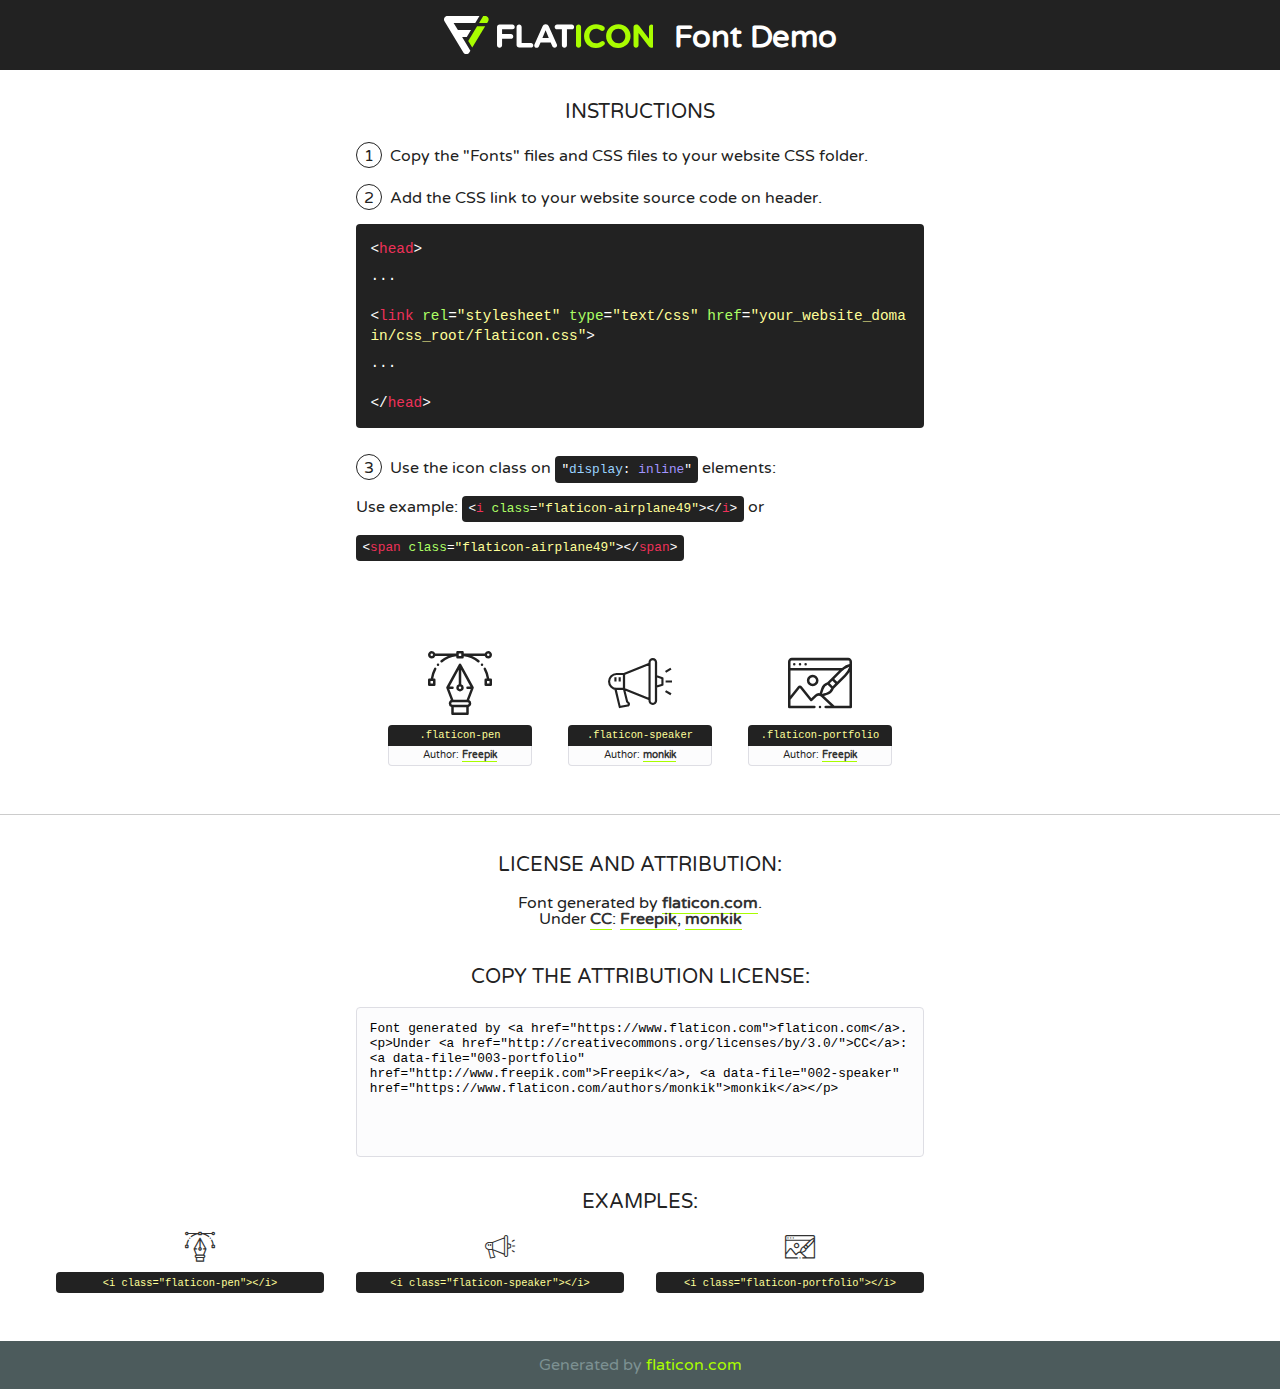
<file: assets/fonts/flaticon.html>
<!DOCTYPE html>
<!--
  Flaticon icon font: Flaticon
  Creation date: 30/03/2020 06:48
-->
<html>
<!DOCTYPE html>
<html>

<head>
    <title>Flaticon WebFont</title>
    <link href="http://fonts.googleapis.com/css?family=Varela+Round" rel="stylesheet" type="text/css" />
    <link rel="stylesheet" type="text/css" href="flaticon.css">
    <meta charset="UTF-8">
    <style>
    html, body, div, span, applet, object, iframe,
    h1, h2, h3, h4, h5, h6, p, blockquote, pre,
    a, abbr, acronym, address, big, cite, code,
    del, dfn, em, img, ins, kbd, q, s, samp,
    small, strike, strong, sub, sup, tt, var,
    b, u, i, center,
    dl, dt, dd, ol, ul, li,
    fieldset, form, label, legend,
    table, caption, tbody, tfoot, thead, tr, th, td,
    article, aside, canvas, details, embed, 
    figure, figcaption, footer, header, hgroup, 
    menu, nav, output, ruby, section, summary,
    time, mark, audio, video {
        margin: 0;
        padding: 0;
        border: 0;
        font-size: 100%;
        font: inherit;
        vertical-align: baseline;
    }
    /* HTML5 display-role reset for older browsers */
    article, aside, details, figcaption, figure, 
    footer, header, hgroup, menu, nav, section {
        display: block;
    }
    body {
        line-height: 1;
    }
    ol, ul {
        list-style: none;
    }
    blockquote, q {
        quotes: none;
    }
    blockquote:before, blockquote:after,
    q:before, q:after {
        content: '';
        content: none;
    }
    table {
        border-collapse: collapse;
        border-spacing: 0;
    }
    body {
        font-family: 'Varela Round', Helvetica, Arial, sans-serif;
        font-size: 16px;
        color: #222;
    }
    a {
        color: #333;
        border-bottom: 1px solid #a9fd00;
        font-weight: bold;
        text-decoration: none;
    }
    * {
        -moz-box-sizing: border-box;
        -webkit-box-sizing: border-box;
        box-sizing: border-box;
        margin: 0;
        padding: 0;
    }
    [class^="flaticon-"]:before, [class*=" flaticon-"]:before, [class^="flaticon-"]:after, [class*=" flaticon-"]:after {
        font-family: Flaticon;
        font-size: 30px;
        font-style: normal;
        margin-left: 20px;
        color: #333;
    }
    .wrapper {
        max-width: 600px;
        margin: auto;
        padding: 0 1em;
    }
    .title {
        font-size: 1.25em;
        text-align: center;
        margin-bottom: 1em;
        text-transform: uppercase;
    }
    header {
        text-align: center;
        background-color: #222;
        color: #fff;
        padding: 1em;
    }
    header .logo {
        width: 210px;
        height: 38px;
        display: inline-block;
        vertical-align: middle;
        margin-right: 1em;
        border: none;
    }
    header strong {
        font-size: 1.95em;
        font-weight: bold;
        vertical-align: middle;
        margin-top: 5px;
        display: inline-block;
    }
    .demo {
        margin: 2em auto;
        line-height: 1.25em;
    }
    .demo ul li {
        margin-bottom: 1em;
    }
    .demo ul li .num {
        color: #222;
        border-radius: 20px;
        display: inline-block;
        width: 26px;
        padding: 3px;
        height: 26px;
        text-align: center;
        margin-right: 0.5em;
        border: 1px solid #222;
    }
    .demo ul li code {
        background-color: #222;
        border-radius: 4px;
        padding: 0.25em 0.5em;
        display: inline-block;
        color: #fff;
        font-family: Consolas,Monaco,Lucida Console,Liberation Mono,DejaVu Sans Mono,Bitstream Vera Sans Mono,Courier New, monospace;
        font-weight: lighter;
        margin-top: 1em;
        font-size: 0.8em;
        word-break: break-all;
    }
    .demo ul li code.big {
        padding: 1em;
        font-size: 0.9em;
    }
    .demo ul li code .red {
        color: #EF3159;
    }
    .demo ul li code .green {
        color: #ACFF65;
    }
    .demo ul li code .yellow {
        color: #FFFF99;
    }
    .demo ul li code .blue {
        color: #99D3FF;
    }
    .demo ul li code .purple {
        color: #A295FF;
    }
    .demo ul li code .dots {
        margin-top: 0.5em;
        display: block;
    }
    #glyphs {
        border-bottom: 1px solid #ccc;
        padding: 2em 0;
        text-align: center;
    }
    .glyph {
        display: inline-block;
        width: 9em;
        margin: 1em;
        text-align: center;
        vertical-align: top;
        background: #FFF;
    }
    .glyph .glyph-icon {
        padding: 10px;
        display: block;
        font-family:"Flaticon";
        font-size: 64px;
        line-height: 1;
    }
    .glyph .glyph-icon:before {
        font-size: 64px;
        color: #222;
        margin-left: 0;
    }
    .class-name {
        font-size: 0.65em;
        background-color: #222;
        color: #fff;
        border-radius: 4px 4px 0 0;
        padding: 0.5em;
        color: #FFFF99;
        font-family: Consolas,Monaco,Lucida Console,Liberation Mono,DejaVu Sans Mono,Bitstream Vera Sans Mono,Courier New, monospace;
    }
    .author-name {
        font-size: 0.6em;
        background-color: #fcfcfd;
        border: 1px solid #DEDEE4;
        border-top: 0;
        border-radius: 0 0 4px 4px;
        padding: 0.5em;
    }
    .class-name:last-child {
        font-size: 10px;
        color:#888;
    }
    .class-name:last-child a {
        font-size: 10px;
        color:#555;
    }
    .class-name:last-child a:hover {
        color:#a9fd00;
    }
    .glyph > input {
        display: block;
        width: 100px;
        margin: 5px auto;
        text-align: center;
        font-size: 12px;
        cursor: text;
    }
    .glyph > input.icon-input {
        font-family:"Flaticon";
        font-size: 16px;
        margin-bottom: 10px;
    }
    .attribution .title {
        margin-top: 2em;
    }
    .attribution textarea {
        background-color: #fcfcfd;
        padding: 1em;
        border: none;
        box-shadow: none;
        border: 1px solid #DEDEE4;
        border-radius: 4px;
        resize: none;
        width: 100%;
        height: 150px;
        font-size: 0.8em;
        font-family: Consolas,Monaco,Lucida Console,Liberation Mono,DejaVu Sans Mono,Bitstream Vera Sans Mono,Courier New, monospace;
        -webkit-appearance: none;
    }
    .iconsuse {
        margin: 2em auto;
        text-align: center;
        max-width: 1200px;
    }
    .iconsuse:after {
        content: '';
        display: table;
        clear: both;
    }
    .iconsuse .image {
        float: left;
        width: 25%;
        padding: 0 1em;
    }
    .iconsuse .image p {
        margin-bottom: 1em;
    }
    .iconsuse .image span {
        display: block;
        font-size: 0.65em;
        background-color: #222;
        color: #fff;
        border-radius: 4px;
        padding: 0.5em;
        color: #FFFF99;
        margin-top: 1em;
        font-family: Consolas,Monaco,Lucida Console,Liberation Mono,DejaVu Sans Mono,Bitstream Vera Sans Mono,Courier New, monospace;
    }
    #footer {
        text-align: center;
        background-color: #4C5B5C;
        color: #7c9192;
        padding: 1em;
    }
    #footer a {
        border: none;
        color: #a9fd00;
        font-weight: normal;
    }
    @media (max-width: 960px) {
        .iconsuse .image {
            width: 50%;
        }
    }
    @media (max-width: 560px) {
        .iconsuse .image {
            width: 100%;
        }
    }
    </style>
</head>

<body class="characters-off">

    <header>
        <a href="https://www.flaticon.com" target="_blank" class="logo">
            <svg version="1.1" xmlns="http://www.w3.org/2000/svg" xmlns:xlink="http://www.w3.org/1999/xlink" xmlns:a="http://ns.adobe.com/AdobeSVGViewerExtensions/3.0/" viewBox="0 0 560.875 102.036" enable-background="new 0 0 560.875 102.036" xml:space="preserve">
                <defs>
                </defs>
                <g>
                    <g class="letters">
                        <path fill="#ffffff" d="M141.596,29.675c0-3.777,2.985-6.767,6.764-6.767h34.438c3.426,0,6.15,2.728,6.15,6.15
                        c0,3.43-2.724,6.149-6.15,6.149h-27.674v13.091h23.719c3.429,0,6.151,2.724,6.151,6.15c0,3.43-2.723,6.149-6.151,6.149h-23.719
                        v17.574c0,3.773-2.986,6.761-6.764,6.761c-3.779,0-6.764-2.989-6.764-6.761V29.675z"></path>
                        <path fill="#ffffff" d="M193.844,29.149c0-3.781,2.985-6.767,6.764-6.767c3.776,0,6.763,2.985,6.763,6.767v42.957h25.039
                        c3.426,0,6.149,2.726,6.149,6.153c0,3.425-2.723,6.15-6.149,6.15h-31.802c-3.779,0-6.764-2.986-6.764-6.768V29.149z"></path>
                        <path fill="#ffffff" d="M241.891,75.71l21.438-48.407c1.492-3.341,4.215-5.357,7.906-5.357h0.792
                        c3.686,0,6.323,2.017,7.815,5.357l21.439,48.407c0.436,0.967,0.701,1.845,0.701,2.723c0,3.602-2.809,6.501-6.414,6.501
                        c-3.161,0-5.269-1.845-6.499-4.655l-4.132-9.661h-27.059l-4.301,10.102c-1.144,2.631-3.426,4.214-6.237,4.214
                        c-3.517,0-6.24-2.81-6.24-6.325C241.1,77.64,241.451,76.677,241.891,75.71z M279.932,58.666l-8.521-20.297l-8.526,20.297H279.932
                        z"></path>
                        <path fill="#ffffff" d="M314.864,35.387H301.86c-3.429,0-6.239-2.813-6.239-6.238c0-3.429,2.811-6.24,6.239-6.24h39.533
                        c3.426,0,6.237,2.811,6.237,6.24c0,3.425-2.811,6.238-6.237,6.238h-13.001v42.785c0,3.773-2.99,6.761-6.764,6.761
                        c-3.779,0-6.764-2.989-6.764-6.761V35.387z"></path>
                        <path fill="#A9FD00" d="M352.615,29.149c0-3.781,2.985-6.767,6.767-6.767c3.774,0,6.761,2.985,6.761,6.767v49.024
                        c0,3.773-2.987,6.761-6.761,6.761c-3.781,0-6.767-2.989-6.767-6.761V29.149z"></path>
                        <path fill="#A9FD00" d="M374.132,53.836v-0.179c0-17.481,13.178-31.801,32.065-31.801c9.22,0,15.459,2.458,20.557,6.238
                        c1.402,1.054,2.637,2.985,2.637,5.357c0,3.692-2.985,6.59-6.681,6.59c-1.845,0-3.071-0.702-4.044-1.319
                        c-3.776-2.813-7.729-4.393-12.562-4.393c-10.364,0-17.831,8.611-17.831,19.154v0.173c0,10.542,7.291,19.329,17.831,19.329
                        c5.715,0,9.492-1.756,13.359-4.834c1.049-0.874,2.458-1.491,4.039-1.491c3.429,0,6.325,2.813,6.325,6.236
                        c0,2.106-1.056,3.78-2.282,4.834c-5.539,4.834-12.036,7.733-21.878,7.733C387.572,85.464,374.132,71.493,374.132,53.836z"></path>
                        <path fill="#A9FD00" d="M433.009,53.836v-0.179c0-17.481,13.79-31.801,32.766-31.801c18.981,0,32.592,14.143,32.592,31.628v0.173
                        c0,17.483-13.785,31.807-32.769,31.807C446.625,85.464,433.009,71.32,433.009,53.836z M484.224,53.836v-0.179
                        c0-10.539-7.725-19.326-18.626-19.326c-10.893,0-18.449,8.611-18.449,19.154v0.173c0,10.542,7.73,19.329,18.626,19.329
                        C476.676,72.986,484.224,64.378,484.224,53.836z"></path>
                        <path fill="#A9FD00" d="M506.233,29.321c0-3.774,2.99-6.763,6.767-6.763h1.401c3.252,0,5.183,1.583,7.029,3.953l26.093,34.265
                        V29.059c0-3.692,2.99-6.677,6.681-6.677c3.683,0,6.671,2.985,6.671,6.677v48.934c0,3.78-2.987,6.765-6.764,6.765h-0.436
                        c-3.257,0-5.188-1.581-7.034-3.953l-27.056-35.492v32.944c0,3.687-2.985,6.676-6.678,6.676c-3.683,0-6.673-2.989-6.673-6.676
                        V29.321z"></path>
                    </g>
                    <g class="insignia">
                        <path fill="#ffffff" d="M48.372,56.137h12.517l11.156-18.537H37.186L25.688,18.539h57.825L94.668,0H9.271
                        C5.925,0,2.842,1.801,1.198,4.716c-1.644,2.907-1.593,6.482,0.134,9.343l50.38,83.501c1.678,2.781,4.689,4.476,7.938,4.476
                        c3.246,0,6.257-1.695,7.935-4.476l2.898-4.804L48.372,56.137z"></path>
                        <g class="i">
                            <path fill="#A9FD00" d="M93.575,18.539h0.031v0.004l21.652,0.004l2.705-4.488c1.727-2.861,1.778-6.436,0.133-9.343
                            C116.454,1.801,113.371,0,110.026,0h-5.294L93.575,18.539z"></path>
                            <polygon fill="#A9FD00" points="88.291,27.356 64.725,66.486 75.519,84.404 109.942,27.356"></polygon>
                        </g>
                    </g>
                </g>
            </svg>
        </a>
        <strong>Font Demo</strong>
    </header>


    <section class="demo wrapper">

        <p class="title">Instructions</p>

        <ul>
            <li>
                <span class="num">1</span>Copy the "Fonts" files and CSS files to your website CSS folder.
            </li>
            <li>
                <span class="num">2</span>Add the CSS link to your website source code on header.
                <code class="big">
                    &lt;<span class="red">head</span>&gt;
                    <br/><span class="dots">...</span>
                    <br/>&lt;<span class="red">link</span> <span class="green">rel</span>=<span class="yellow">"stylesheet"</span> <span class="green">type</span>=<span class="yellow">"text/css"</span> <span class="green">href</span>=<span class="yellow">"your_website_domain/css_root/flaticon.css"</span>&gt;
                    <br/><span class="dots">...</span>
                    <br/>&lt;/<span class="red">head</span>&gt;
                </code>
            </li>

            <li>
                <p>
                    <span class="num">3</span>Use the icon class on <code>"<span class="blue">display</span>:<span class="purple"> inline</span>"</code> elements:
                    <br />
                    Use example: <code>&lt;<span class="red">i</span> <span class="green">class</span>=<span class="yellow">&quot;flaticon-airplane49&quot;</span>&gt;&lt;/<span class="red">i</span>&gt;</code> or <code>&lt;<span class="red">span</span> <span class="green">class</span>=<span class="yellow">&quot;flaticon-airplane49&quot;</span>&gt;&lt;/<span class="red">span</span>&gt;</code>
            </li>
        </ul>

    </section>




   <section id="glyphs">          
    
      
        <div class="glyph"><div class="glyph-icon flaticon-pen"></div>
            <div class="class-name">.flaticon-pen</div>
            <div class="author-name">Author: <a data-file="001-pen" href="http://www.freepik.com">Freepik</a> </div> 
        </div>        
        
        <div class="glyph"><div class="glyph-icon flaticon-speaker"></div>
            <div class="class-name">.flaticon-speaker</div>
            <div class="author-name">Author: <a data-file="002-speaker" href="https://www.flaticon.com/authors/monkik">monkik</a> </div> 
        </div>        
        
        <div class="glyph"><div class="glyph-icon flaticon-portfolio"></div>
            <div class="class-name">.flaticon-portfolio</div>
            <div class="author-name">Author: <a data-file="003-portfolio" href="http://www.freepik.com">Freepik</a> </div> 
        </div>        
        

    </section>



    <section class="attribution wrapper"   style="text-align:center;">

      <div class="title">License and attribution:</div><div class="attrDiv">Font generated by <a href="https://www.flaticon.com">flaticon.com</a>. <div><p>Under <a href="http://creativecommons.org/licenses/by/3.0/">CC</a>: <a data-file="003-portfolio" href="http://www.freepik.com">Freepik</a>, <a data-file="002-speaker" href="https://www.flaticon.com/authors/monkik">monkik</a></p>  </div>
      </div>
      <div class="title">Copy the Attribution License:</div>

    <textarea onclick="this.focus();this.select();">Font generated by &lt;a href=&quot;https://www.flaticon.com&quot;&gt;flaticon.com&lt;/a&gt;. <p>Under <a href="http://creativecommons.org/licenses/by/3.0/">CC</a>: <a data-file="003-portfolio" href="http://www.freepik.com">Freepik</a>, <a data-file="002-speaker" href="https://www.flaticon.com/authors/monkik">monkik</a></p>  
     </textarea>

    </section>

    <section class="iconsuse">

          <div class="title">Examples:</div>            
             
            <div class="image">
                <p>
                    <i class="glyph-icon flaticon-pen"></i> 
                    <span>&lt;i class=&quot;flaticon-pen&quot;&gt;&lt;/i&gt;</span>
                </p>
            </div>
            
            <div class="image">
                <p>
                    <i class="glyph-icon flaticon-speaker"></i> 
                    <span>&lt;i class=&quot;flaticon-speaker&quot;&gt;&lt;/i&gt;</span>
                </p>
            </div>
            
            <div class="image">
                <p>
                    <i class="glyph-icon flaticon-portfolio"></i> 
                    <span>&lt;i class=&quot;flaticon-portfolio&quot;&gt;&lt;/i&gt;</span>
                </p>
            </div>
                       
        </div>
                            
    </section>

<div id="footer">
    <div>Generated by <a href="https://www.flaticon.com">flaticon.com</a>
    </div>
</div>



</body>
</html>
</file>
<file: assets/css/flaticon.css>
/*
  	Flaticon icon font: Flaticon
  	Creation date: 30/03/2020 06:48
  	*/

@font-face {
  font-family: "Flaticon";
  src: url("../fonts/Flaticon.eot");
  src: url("../fonts/Flaticon.eot?#iefix") format("embedded-opentype"),
       url("../fonts/Flaticon.woff2") format("woff2"),
       url("../fonts/Flaticon.woff") format("woff"),
       url("../fonts/Flaticon.ttf") format("truetype"),
       url("../fonts/Flaticon.svg#Flaticon") format("svg");
  font-weight: normal;
  font-style: normal;
}

@media screen and (-webkit-min-device-pixel-ratio:0) {
  @font-face {
    font-family: "Flaticon";
    src: url("../fonts/Flaticon.svg#Flaticon") format("svg");
  }
}

[class^="flaticon-"]:before, [class*=" flaticon-"]:before,
[class^="flaticon-"]:after, [class*=" flaticon-"]:after {   
  font-family: Flaticon;
font-style: normal;
}

.flaticon-pen:before { content: "\f100"; }
.flaticon-speaker:before { content: "\f101"; }
.flaticon-portfolio:before { content: "\f102"; }
</file>
<file: assets/css/themify-icons.css>
@font-face {
	font-family: 'themify';
	src:url('../fonts/themify.eot?-fvbane');


	src:url('../fonts/themify.eot?#iefix-fvbane') format('embedded-opentype'),
		url('../fonts/themify.woff?-fvbane') format('woff'),
		url('../fonts/themify.ttf?-fvbane') format('truetype'),
		url('../fonts/themify.svg?-fvbane#themify') format('svg');
	font-weight: normal;
	font-style: normal;
}

[class^="ti-"], [class*=" ti-"] {
	font-family: 'themify';
	speak: none;
	font-style: normal;
	font-weight: normal;
	font-variant: normal;
	text-transform: none;
	line-height: 1;

	/* Better Font Rendering =========== */
	-webkit-font-smoothing: antialiased;
	-moz-osx-font-smoothing: grayscale;
}

.ti-wand:before {
	content: "\e600";
}
.ti-volume:before {
	content: "\e601";
}
.ti-user:before {
	content: "\e602";
}
.ti-unlock:before {
	content: "\e603";
}
.ti-unlink:before {
	content: "\e604";
}
.ti-trash:before {
	content: "\e605";
}
.ti-thought:before {
	content: "\e606";
}
.ti-target:before {
	content: "\e607";
}
.ti-tag:before {
	content: "\e608";
}
.ti-tablet:before {
	content: "\e609";
}
.ti-star:before {
	content: "\e60a";
}
.ti-spray:before {
	content: "\e60b";
}
.ti-signal:before {
	content: "\e60c";
}
.ti-shopping-cart:before {
	content: "\e60d";
}
.ti-shopping-cart-full:before {
	content: "\e60e";
}
.ti-settings:before {
	content: "\e60f";
}
.ti-search:before {
	content: "\e610";
}
.ti-zoom-in:before {
	content: "\e611";
}
.ti-zoom-out:before {
	content: "\e612";
}
.ti-cut:before {
	content: "\e613";
}
.ti-ruler:before {
	content: "\e614";
}
.ti-ruler-pencil:before {
	content: "\e615";
}
.ti-ruler-alt:before {
	content: "\e616";
}
.ti-bookmark:before {
	content: "\e617";
}
.ti-bookmark-alt:before {
	content: "\e618";
}
.ti-reload:before {
	content: "\e619";
}
.ti-plus:before {
	content: "\e61a";
}
.ti-pin:before {
	content: "\e61b";
}
.ti-pencil:before {
	content: "\e61c";
}
.ti-pencil-alt:before {
	content: "\e61d";
}
.ti-paint-roller:before {
	content: "\e61e";
}
.ti-paint-bucket:before {
	content: "\e61f";
}
.ti-na:before {
	content: "\e620";
}
.ti-mobile:before {
	content: "\e621";
}
.ti-minus:before {
	content: "\e622";
}
.ti-medall:before {
	content: "\e623";
}
.ti-medall-alt:before {
	content: "\e624";
}
.ti-marker:before {
	content: "\e625";
}
.ti-marker-alt:before {
	content: "\e626";
}
.ti-arrow-up:before {
	content: "\e627";
}
.ti-arrow-right:before {
	content: "\e628";
}
.ti-arrow-left:before {
	content: "\e629";
}
.ti-arrow-down:before {
	content: "\e62a";
}
.ti-lock:before {
	content: "\e62b";
}
.ti-location-arrow:before {
	content: "\e62c";
}
.ti-link:before {
	content: "\e62d";
}
.ti-layout:before {
	content: "\e62e";
}
.ti-layers:before {
	content: "\e62f";
}
.ti-layers-alt:before {
	content: "\e630";
}
.ti-key:before {
	content: "\e631";
}
.ti-import:before {
	content: "\e632";
}
.ti-image:before {
	content: "\e633";
}
.ti-heart:before {
	content: "\e634";
}
.ti-heart-broken:before {
	content: "\e635";
}
.ti-hand-stop:before {
	content: "\e636";
}
.ti-hand-open:before {
	content: "\e637";
}
.ti-hand-drag:before {
	content: "\e638";
}
.ti-folder:before {
	content: "\e639";
}
.ti-flag:before {
	content: "\e63a";
}
.ti-flag-alt:before {
	content: "\e63b";
}
.ti-flag-alt-2:before {
	content: "\e63c";
}
.ti-eye:before {
	content: "\e63d";
}
.ti-export:before {
	content: "\e63e";
}
.ti-exchange-vertical:before {
	content: "\e63f";
}
.ti-desktop:before {
	content: "\e640";
}
.ti-cup:before {
	content: "\e641";
}
.ti-crown:before {
	content: "\e642";
}
.ti-comments:before {
	content: "\e643";
}
.ti-comment:before {
	content: "\e644";
}
.ti-comment-alt:before {
	content: "\e645";
}
.ti-close:before {
	content: "\e646";
}
.ti-clip:before {
	content: "\e647";
}
.ti-angle-up:before {
	content: "\e648";
}
.ti-angle-right:before {
	content: "\e649";
}
.ti-angle-left:before {
	content: "\e64a";
}
.ti-angle-down:before {
	content: "\e64b";
}
.ti-check:before {
	content: "\e64c";
}
.ti-check-box:before {
	content: "\e64d";
}
.ti-camera:before {
	content: "\e64e";
}
.ti-announcement:before {
	content: "\e64f";
}
.ti-brush:before {
	content: "\e650";
}
.ti-briefcase:before {
	content: "\e651";
}
.ti-bolt:before {
	content: "\e652";
}
.ti-bolt-alt:before {
	content: "\e653";
}
.ti-blackboard:before {
	content: "\e654";
}
.ti-bag:before {
	content: "\e655";
}
.ti-move:before {
	content: "\e656";
}
.ti-arrows-vertical:before {
	content: "\e657";
}
.ti-arrows-horizontal:before {
	content: "\e658";
}
.ti-fullscreen:before {
	content: "\e659";
}
.ti-arrow-top-right:before {
	content: "\e65a";
}
.ti-arrow-top-left:before {
	content: "\e65b";
}
.ti-arrow-circle-up:before {
	content: "\e65c";
}
.ti-arrow-circle-right:before {
	content: "\e65d";
}
.ti-arrow-circle-left:before {
	content: "\e65e";
}
.ti-arrow-circle-down:before {
	content: "\e65f";
}
.ti-angle-double-up:before {
	content: "\e660";
}
.ti-angle-double-right:before {
	content: "\e661";
}
.ti-angle-double-left:before {
	content: "\e662";
}
.ti-angle-double-down:before {
	content: "\e663";
}
.ti-zip:before {
	content: "\e664";
}
.ti-world:before {
	content: "\e665";
}
.ti-wheelchair:before {
	content: "\e666";
}
.ti-view-list:before {
	content: "\e667";
}
.ti-view-list-alt:before {
	content: "\e668";
}
.ti-view-grid:before {
	content: "\e669";
}
.ti-uppercase:before {
	content: "\e66a";
}
.ti-upload:before {
	content: "\e66b";
}
.ti-underline:before {
	content: "\e66c";
}
.ti-truck:before {
	content: "\e66d";
}
.ti-timer:before {
	content: "\e66e";
}
.ti-ticket:before {
	content: "\e66f";
}
.ti-thumb-up:before {
	content: "\e670";
}
.ti-thumb-down:before {
	content: "\e671";
}
.ti-text:before {
	content: "\e672";
}
.ti-stats-up:before {
	content: "\e673";
}
.ti-stats-down:before {
	content: "\e674";
}
.ti-split-v:before {
	content: "\e675";
}
.ti-split-h:before {
	content: "\e676";
}
.ti-smallcap:before {
	content: "\e677";
}
.ti-shine:before {
	content: "\e678";
}
.ti-shift-right:before {
	content: "\e679";
}
.ti-shift-left:before {
	content: "\e67a";
}
.ti-shield:before {
	content: "\e67b";
}
.ti-notepad:before {
	content: "\e67c";
}
.ti-server:before {
	content: "\e67d";
}
.ti-quote-right:before {
	content: "\e67e";
}
.ti-quote-left:before {
	content: "\e67f";
}
.ti-pulse:before {
	content: "\e680";
}
.ti-printer:before {
	content: "\e681";
}
.ti-power-off:before {
	content: "\e682";
}
.ti-plug:before {
	content: "\e683";
}
.ti-pie-chart:before {
	content: "\e684";
}
.ti-paragraph:before {
	content: "\e685";
}
.ti-panel:before {
	content: "\e686";
}
.ti-package:before {
	content: "\e687";
}
.ti-music:before {
	content: "\e688";
}
.ti-music-alt:before {
	content: "\e689";
}
.ti-mouse:before {
	content: "\e68a";
}
.ti-mouse-alt:before {
	content: "\e68b";
}
.ti-money:before {
	content: "\e68c";
}
.ti-microphone:before {
	content: "\e68d";
}
.ti-menu:before {
	content: "\e68e";
}
.ti-menu-alt:before {
	content: "\e68f";
}
.ti-map:before {
	content: "\e690";
}
.ti-map-alt:before {
	content: "\e691";
}
.ti-loop:before {
	content: "\e692";
}
.ti-location-pin:before {
	content: "\e693";
}
.ti-list:before {
	content: "\e694";
}
.ti-light-bulb:before {
	content: "\e695";
}
.ti-Italic:before {
	content: "\e696";
}
.ti-info:before {
	content: "\e697";
}
.ti-infinite:before {
	content: "\e698";
}
.ti-id-badge:before {
	content: "\e699";
}
.ti-hummer:before {
	content: "\e69a";
}
.ti-home:before {
	content: "\e69b";
}
.ti-help:before {
	content: "\e69c";
}
.ti-headphone:before {
	content: "\e69d";
}
.ti-harddrives:before {
	content: "\e69e";
}
.ti-harddrive:before {
	content: "\e69f";
}
.ti-gift:before {
	content: "\e6a0";
}
.ti-game:before {
	content: "\e6a1";
}
.ti-filter:before {
	content: "\e6a2";
}
.ti-files:before {
	content: "\e6a3";
}
.ti-file:before {
	content: "\e6a4";
}
.ti-eraser:before {
	content: "\e6a5";
}
.ti-envelope:before {
	content: "\e6a6";
}
.ti-download:before {
	content: "\e6a7";
}
.ti-direction:before {
	content: "\e6a8";
}
.ti-direction-alt:before {
	content: "\e6a9";
}
.ti-dashboard:before {
	content: "\e6aa";
}
.ti-control-stop:before {
	content: "\e6ab";
}
.ti-control-shuffle:before {
	content: "\e6ac";
}
.ti-control-play:before {
	content: "\e6ad";
}
.ti-control-pause:before {
	content: "\e6ae";
}
.ti-control-forward:before {
	content: "\e6af";
}
.ti-control-backward:before {
	content: "\e6b0";
}
.ti-cloud:before {
	content: "\e6b1";
}
.ti-cloud-up:before {
	content: "\e6b2";
}
.ti-cloud-down:before {
	content: "\e6b3";
}
.ti-clipboard:before {
	content: "\e6b4";
}
.ti-car:before {
	content: "\e6b5";
}
.ti-calendar:before {
	content: "\e6b6";
}
.ti-book:before {
	content: "\e6b7";
}
.ti-bell:before {
	content: "\e6b8";
}
.ti-basketball:before {
	content: "\e6b9";
}
.ti-bar-chart:before {
	content: "\e6ba";
}
.ti-bar-chart-alt:before {
	content: "\e6bb";
}
.ti-back-right:before {
	content: "\e6bc";
}
.ti-back-left:before {
	content: "\e6bd";
}
.ti-arrows-corner:before {
	content: "\e6be";
}
.ti-archive:before {
	content: "\e6bf";
}
.ti-anchor:before {
	content: "\e6c0";
}
.ti-align-right:before {
	content: "\e6c1";
}
.ti-align-left:before {
	content: "\e6c2";
}
.ti-align-justify:before {
	content: "\e6c3";
}
.ti-align-center:before {
	content: "\e6c4";
}
.ti-alert:before {
	content: "\e6c5";
}
.ti-alarm-clock:before {
	content: "\e6c6";
}
.ti-agenda:before {
	content: "\e6c7";
}
.ti-write:before {
	content: "\e6c8";
}
.ti-window:before {
	content: "\e6c9";
}
.ti-widgetized:before {
	content: "\e6ca";
}
.ti-widget:before {
	content: "\e6cb";
}
.ti-widget-alt:before {
	content: "\e6cc";
}
.ti-wallet:before {
	content: "\e6cd";
}
.ti-video-clapper:before {
	content: "\e6ce";
}
.ti-video-camera:before {
	content: "\e6cf";
}
.ti-vector:before {
	content: "\e6d0";
}
.ti-themify-logo:before {
	content: "\e6d1";
}
.ti-themify-favicon:before {
	content: "\e6d2";
}
.ti-themify-favicon-alt:before {
	content: "\e6d3";
}
.ti-support:before {
	content: "\e6d4";
}
.ti-stamp:before {
	content: "\e6d5";
}
.ti-split-v-alt:before {
	content: "\e6d6";
}
.ti-slice:before {
	content: "\e6d7";
}
.ti-shortcode:before {
	content: "\e6d8";
}
.ti-shift-right-alt:before {
	content: "\e6d9";
}
.ti-shift-left-alt:before {
	content: "\e6da";
}
.ti-ruler-alt-2:before {
	content: "\e6db";
}
.ti-receipt:before {
	content: "\e6dc";
}
.ti-pin2:before {
	content: "\e6dd";
}
.ti-pin-alt:before {
	content: "\e6de";
}
.ti-pencil-alt2:before {
	content: "\e6df";
}
.ti-palette:before {
	content: "\e6e0";
}
.ti-more:before {
	content: "\e6e1";
}
.ti-more-alt:before {
	content: "\e6e2";
}
.ti-microphone-alt:before {
	content: "\e6e3";
}
.ti-magnet:before {
	content: "\e6e4";
}
.ti-line-double:before {
	content: "\e6e5";
}
.ti-line-dotted:before {
	content: "\e6e6";
}
.ti-line-dashed:before {
	content: "\e6e7";
}
.ti-layout-width-full:before {
	content: "\e6e8";
}
.ti-layout-width-default:before {
	content: "\e6e9";
}
.ti-layout-width-default-alt:before {
	content: "\e6ea";
}
.ti-layout-tab:before {
	content: "\e6eb";
}
.ti-layout-tab-window:before {
	content: "\e6ec";
}
.ti-layout-tab-v:before {
	content: "\e6ed";
}
.ti-layout-tab-min:before {
	content: "\e6ee";
}
.ti-layout-slider:before {
	content: "\e6ef";
}
.ti-layout-slider-alt:before {
	content: "\e6f0";
}
.ti-layout-sidebar-right:before {
	content: "\e6f1";
}
.ti-layout-sidebar-none:before {
	content: "\e6f2";
}
.ti-layout-sidebar-left:before {
	content: "\e6f3";
}
.ti-layout-placeholder:before {
	content: "\e6f4";
}
.ti-layout-menu:before {
	content: "\e6f5";
}
.ti-layout-menu-v:before {
	content: "\e6f6";
}
.ti-layout-menu-separated:before {
	content: "\e6f7";
}
.ti-layout-menu-full:before {
	content: "\e6f8";
}
.ti-layout-media-right-alt:before {
	content: "\e6f9";
}
.ti-layout-media-right:before {
	content: "\e6fa";
}
.ti-layout-media-overlay:before {
	content: "\e6fb";
}
.ti-layout-media-overlay-alt:before {
	content: "\e6fc";
}
.ti-layout-media-overlay-alt-2:before {
	content: "\e6fd";
}
.ti-layout-media-left-alt:before {
	content: "\e6fe";
}
.ti-layout-media-left:before {
	content: "\e6ff";
}
.ti-layout-media-center-alt:before {
	content: "\e700";
}
.ti-layout-media-center:before {
	content: "\e701";
}
.ti-layout-list-thumb:before {
	content: "\e702";
}
.ti-layout-list-thumb-alt:before {
	content: "\e703";
}
.ti-layout-list-post:before {
	content: "\e704";
}
.ti-layout-list-large-image:before {
	content: "\e705";
}
.ti-layout-line-solid:before {
	content: "\e706";
}
.ti-layout-grid4:before {
	content: "\e707";
}
.ti-layout-grid3:before {
	content: "\e708";
}
.ti-layout-grid2:before {
	content: "\e709";
}
.ti-layout-grid2-thumb:before {
	content: "\e70a";
}
.ti-layout-cta-right:before {
	content: "\e70b";
}
.ti-layout-cta-left:before {
	content: "\e70c";
}
.ti-layout-cta-center:before {
	content: "\e70d";
}
.ti-layout-cta-btn-right:before {
	content: "\e70e";
}
.ti-layout-cta-btn-left:before {
	content: "\e70f";
}
.ti-layout-column4:before {
	content: "\e710";
}
.ti-layout-column3:before {
	content: "\e711";
}
.ti-layout-column2:before {
	content: "\e712";
}
.ti-layout-accordion-separated:before {
	content: "\e713";
}
.ti-layout-accordion-merged:before {
	content: "\e714";
}
.ti-layout-accordion-list:before {
	content: "\e715";
}
.ti-ink-pen:before {
	content: "\e716";
}
.ti-info-alt:before {
	content: "\e717";
}
.ti-help-alt:before {
	content: "\e718";
}
.ti-headphone-alt:before {
	content: "\e719";
}
.ti-hand-point-up:before {
	content: "\e71a";
}
.ti-hand-point-right:before {
	content: "\e71b";
}
.ti-hand-point-left:before {
	content: "\e71c";
}
.ti-hand-point-down:before {
	content: "\e71d";
}
.ti-gallery:before {
	content: "\e71e";
}
.ti-face-smile:before {
	content: "\e71f";
}
.ti-face-sad:before {
	content: "\e720";
}
.ti-credit-card:before {
	content: "\e721";
}
.ti-control-skip-forward:before {
	content: "\e722";
}
.ti-control-skip-backward:before {
	content: "\e723";
}
.ti-control-record:before {
	content: "\e724";
}
.ti-control-eject:before {
	content: "\e725";
}
.ti-comments-smiley:before {
	content: "\e726";
}
.ti-brush-alt:before {
	content: "\e727";
}
.ti-youtube:before {
	content: "\e728";
}
.ti-vimeo:before {
	content: "\e729";
}
.ti-twitter:before {
	content: "\e72a";
}
.ti-time:before {
	content: "\e72b";
}
.ti-tumblr:before {
	content: "\e72c";
}
.ti-skype:before {
	content: "\e72d";
}
.ti-share:before {
	content: "\e72e";
}
.ti-share-alt:before {
	content: "\e72f";
}
.ti-rocket:before {
	content: "\e730";
}
.ti-pinterest:before {
	content: "\e731";
}
.ti-new-window:before {
	content: "\e732";
}
.ti-microsoft:before {
	content: "\e733";
}
.ti-list-ol:before {
	content: "\e734";
}
.ti-linkedin:before {
	content: "\e735";
}
.ti-layout-sidebar-2:before {
	content: "\e736";
}
.ti-layout-grid4-alt:before {
	content: "\e737";
}
.ti-layout-grid3-alt:before {
	content: "\e738";
}
.ti-layout-grid2-alt:before {
	content: "\e739";
}
.ti-layout-column4-alt:before {
	content: "\e73a";
}
.ti-layout-column3-alt:before {
	content: "\e73b";
}
.ti-layout-column2-alt:before {
	content: "\e73c";
}
.ti-instagram:before {
	content: "\e73d";
}
.ti-google:before {
	content: "\e73e";
}
.ti-github:before {
	content: "\e73f";
}
.ti-flickr:before {
	content: "\e740";
}
.ti-facebook:before {
	content: "\e741";
}
.ti-dropbox:before {
	content: "\e742";
}
.ti-dribbble:before {
	content: "\e743";
}
.ti-apple:before {
	content: "\e744";
}
.ti-android:before {
	content: "\e745";
}
.ti-save:before {
	content: "\e746";
}
.ti-save-alt:before {
	content: "\e747";
}
.ti-yahoo:before {
	content: "\e748";
}
.ti-wordpress:before {
	content: "\e749";
}
.ti-vimeo-alt:before {
	content: "\e74a";
}
.ti-twitter-alt:before {
	content: "\e74b";
}
.ti-tumblr-alt:before {
	content: "\e74c";
}
.ti-trello:before {
	content: "\e74d";
}
.ti-stack-overflow:before {
	content: "\e74e";
}
.ti-soundcloud:before {
	content: "\e74f";
}
.ti-sharethis:before {
	content: "\e750";
}
.ti-sharethis-alt:before {
	content: "\e751";
}
.ti-reddit:before {
	content: "\e752";
}
.ti-pinterest-alt:before {
	content: "\e753";
}
.ti-microsoft-alt:before {
	content: "\e754";
}
.ti-linux:before {
	content: "\e755";
}
.ti-jsfiddle:before {
	content: "\e756";
}
.ti-joomla:before {
	content: "\e757";
}
.ti-html5:before {
	content: "\e758";
}
.ti-flickr-alt:before {
	content: "\e759";
}
.ti-email:before {
	content: "\e75a";
}
.ti-drupal:before {
	content: "\e75b";
}
.ti-dropbox-alt:before {
	content: "\e75c";
}
.ti-css3:before {
	content: "\e75d";
}
.ti-rss:before {
	content: "\e75e";
}
.ti-rss-alt:before {
	content: "\e75f";
}
</file>
<file: assets/css/nice-select.css>
.nice-select {
  -webkit-tap-highlight-color: transparent;
  background-color: #fff;
  border-radius: 5px;
  border: solid 1px #e8e8e8;
  box-sizing: border-box;
  clear: both;
  cursor: pointer;
  display: block;
  float: left;
  font-family: inherit;
  font-size: 14px;
  font-weight: normal;
  height: 42px;
  line-height: 40px;
  outline: none;
  padding-left: 18px;
  padding-right: 30px;
  position: relative;
  text-align: left !important;
  -webkit-transition: all 0.2s ease-in-out;
  transition: all 0.2s ease-in-out;
  -webkit-user-select: none;
     -moz-user-select: none;
      -ms-user-select: none;
          user-select: none;
  white-space: nowrap;
  width: auto; }
  .nice-select:hover {
    border-color: #dbdbdb; }
  .nice-select:active, .nice-select.open, .nice-select:focus {
    border-color: #999; }
  .nice-select:after {
    border-bottom: 2px solid #999;
    border-right: 2px solid #999;
    content: '';
    display: block;
    height: 5px;
    margin-top: -4px;
    pointer-events: none;
    position: absolute;
    right: 12px;
    top: 50%;
    -webkit-transform-origin: 66% 66%;
        -ms-transform-origin: 66% 66%;
            transform-origin: 66% 66%;
    -webkit-transform: rotate(45deg);
        -ms-transform: rotate(45deg);
            transform: rotate(45deg);
    -webkit-transition: all 0.15s ease-in-out;
    transition: all 0.15s ease-in-out;
    width: 5px; }
  .nice-select.open:after {
    -webkit-transform: rotate(-135deg);
        -ms-transform: rotate(-135deg);
            transform: rotate(-135deg); }
  .nice-select.open .list {
    opacity: 1;
    pointer-events: auto;
    -webkit-transform: scale(1) translateY(0);
        -ms-transform: scale(1) translateY(0);
            transform: scale(1) translateY(0); }
  .nice-select.disabled {
    border-color: #ededed;
    color: #999;
    pointer-events: none; }
    .nice-select.disabled:after {
      border-color: #cccccc; }
  .nice-select.wide {
    width: 100%; }
    .nice-select.wide .list {
      left: 0 !important;
      right: 0 !important; }
  .nice-select.right {
    float: right; }
    .nice-select.right .list {
      left: auto;
      right: 0; }
  .nice-select.small {
    font-size: 12px;
    height: 36px;
    line-height: 34px; }
    .nice-select.small:after {
      height: 4px;
      width: 4px; }
    .nice-select.small .option {
      line-height: 34px;
      min-height: 34px; }
  .nice-select .list {
    background-color: #fff;
    border-radius: 5px;
    box-shadow: 0 0 0 1px rgba(68, 68, 68, 0.11);
    box-sizing: border-box;
    margin-top: 4px;
    opacity: 0;
    overflow: hidden;
    padding: 0;
    pointer-events: none;
    position: absolute;
    top: 100%;
    left: 0;
    -webkit-transform-origin: 50% 0;
        -ms-transform-origin: 50% 0;
            transform-origin: 50% 0;
    -webkit-transform: scale(0.75) translateY(-21px);
        -ms-transform: scale(0.75) translateY(-21px);
            transform: scale(0.75) translateY(-21px);
    -webkit-transition: all 0.2s cubic-bezier(0.5, 0, 0, 1.25), opacity 0.15s ease-out;
    transition: all 0.2s cubic-bezier(0.5, 0, 0, 1.25), opacity 0.15s ease-out;
    z-index: 9; }
    .nice-select .list:hover .option:not(:hover) {
      background-color: transparent !important; }
  .nice-select .option {
    cursor: pointer;
    font-weight: 400;
    line-height: 40px;
    list-style: none;
    min-height: 40px;
    outline: none;
    padding-left: 18px;
    padding-right: 29px;
    text-align: left;
    -webkit-transition: all 0.2s;
    transition: all 0.2s; }
    .nice-select .option:hover, .nice-select .option.focus, .nice-select .option.selected.focus {
      background-color: #f6f6f6; }
    .nice-select .option.selected {
      font-weight: bold; }
    .nice-select .option.disabled {
      background-color: transparent;
      color: #999;
      cursor: default; }

.no-csspointerevents .nice-select .list {
  display: none; }

.no-csspointerevents .nice-select.open .list {
  display: block; }
</file>
<file: assets/css/style.css>
@import url("https://fonts.googleapis.com/css?family=Prompt:300,400,500,600,700,800,900|Rubik:300,400,500,700&display=swap");.white-bg{background:#ffffff}.gray-bg{background:#f5f5f5}.gray-bg{background:#f7f7fd}.white-bg{background:#fff}.black-bg{background:#16161a}.theme-bg{background:#f04e3c}.brand-bg{background:#f1f4fa}.testimonial-bg{background:#f9fafc}.white-color{color:#fff}.black-color{color:#16161a}.theme-color{color:#f04e3c}.boxed-btn{background:#fff;color:#f04e3c !important;display:inline-block;padding:18px 44px;font-family:"Prompt",sans-serif;font-size:14px;font-weight:400;border:0;border:1px solid #f04e3c;letter-spacing:3px;text-align:center;color:#f04e3c;text-transform:uppercase;cursor:pointer}.boxed-btn:hover{background:#f04e3c;color:#fff !important;border:1px solid #f04e3c}.boxed-btn:focus{outline:none}.boxed-btn.large-width{width:220px}[data-overlay]{position:relative;background-size:cover;background-repeat:no-repeat;background-position:center center}[data-overlay]::before{position:absolute;left:0;top:0;right:0;bottom:0;content:""}[data-opacity="1"]::before{opacity:0.1}[data-opacity="2"]::before{opacity:0.2}[data-opacity="3"]::before{opacity:0.3}[data-opacity="4"]::before{opacity:0.4}[data-opacity="5"]::before{opacity:0.5}[data-opacity="6"]::before{opacity:0.6}[data-opacity="7"]::before{opacity:0.7}[data-opacity="8"]::before{opacity:0.8}[data-opacity="9"]::before{opacity:0.9}body{font-family:"Rubik",sans-serif;font-weight:normal;font-style:normal}h1,h2,h3,h4,h5,h6{font-family:"Prompt",sans-serif;color:#fff;margin-top:0px;font-style:normal;font-weight:500;text-transform:normal}p{font-family:"Rubik",sans-serif;color:#10285d;font-size:16px;line-height:30px;margin-bottom:15px;font-weight:normal}.bg-img-1{background-image:url(../img/slider/slider-img-1.jpg)}.bg-img-2{background-image:url(../img/background-img/bg-img-2.jpg)}.cta-bg-1{background-image:url(../img/background-img/bg-img-3.jpg)}.img{max-width:100%;-webkit-transition:all .3s ease-out 0s;-moz-transition:all .3s ease-out 0s;-ms-transition:all .3s ease-out 0s;-o-transition:all .3s ease-out 0s;transition:all .3s ease-out 0s}.f-left{float:left}.f-right{float:right}.fix{overflow:hidden}.clear{clear:both}a,.button{-webkit-transition:all .3s ease-out 0s;-moz-transition:all .3s ease-out 0s;-ms-transition:all .3s ease-out 0s;-o-transition:all .3s ease-out 0s;transition:all .3s ease-out 0s}a:focus,.button:focus{text-decoration:none;outline:none}a{color:#635c5c}a:hover{color:#fff}a:focus,a:hover,.portfolio-cat a:hover,.footer -menu li a:hover{text-decoration:none}a,button{color:#fff;outline:medium none}button:focus,input:focus,input:focus,textarea,textarea:focus{outline:0}.uppercase{text-transform:uppercase}input:focus::-moz-placeholder{opacity:0;-webkit-transition:.4s;-o-transition:.4s;transition:.4s}.capitalize{text-transform:capitalize}h1 a,h2 a,h3 a,h4 a,h5 a,h6 a{color:inherit}ul{margin:0px;padding:0px}li{list-style:none}hr{border-bottom:1px solid #eceff8;border-top:0 none;margin:30px 0;padding:0}.theme-overlay{position:relative}.theme-overlay::before{background:#1696e7 none repeat scroll 0 0;content:"";height:100%;left:0;opacity:0.6;position:absolute;top:0;width:100%}.overlay{position:relative;z-index:0}.overlay::before{position:absolute;content:"";top:0;left:0;width:100%;height:100%;z-index:-1}.overlay2{position:relative;z-index:0}.overlay2::before{position:absolute;content:"";background-color:#2E2200;top:0;left:0;width:100%;height:100%;z-index:-1;opacity:0.5}.section-padding{padding-top:120px;padding-bottom:120px}.separator{border-top:1px solid #f2f2f2}.mb-90{margin-bottom:90px}@media (max-width: 767px){.mb-90{margin-bottom:30px}}@media (min-width: 768px) and (max-width: 991px){.mb-90{margin-bottom:45px}}.owl-carousel .owl-nav div{background:rgba(255,255,255,0.8) none repeat scroll 0 0;height:40px;left:20px;line-height:40px;font-size:22px;color:#646464;opacity:1;visibility:visible;position:absolute;text-align:center;top:50%;transform:translateY(-50%);transition:all 0.3s ease 0s;width:40px}.owl-carousel .owl-nav div.owl-next{left:auto;right:-30px}.owl-carousel .owl-nav div.owl-next i{position:relative;right:0;top:1px}.owl-carousel .owl-nav div.owl-prev i{position:relative;right:1px;top:0px}.owl-carousel:hover .owl-nav div{opacity:1;visibility:visible}.owl-carousel:hover .owl-nav div:hover{color:#fff;background:#ff3500}.btn{background:#f04e3c;padding:27px 44px;text-transform:uppercase;font-family:"Prompt",sans-serif;color:#fff;cursor:pointer;display:inline-block;font-size:16px;border-radius:0px;-moz-user-select:none;font-weight:400;letter-spacing:1px;line-height:0;margin-bottom:0;margin:10px;cursor:pointer;transition:color 0.4s linear;position:relative;z-index:1;border:0;overflow:hidden;margin:0}.btn::before{content:"";position:absolute;left:0;top:0;width:101%;height:101%;background:#e93b32;z-index:1;border-radius:5px;transition:transform 0.5s;transition-timing-function:ease;transform-origin:0 0;transition-timing-function:cubic-bezier(0.5, 1.6, 0.4, 0.7);transform:scaleX(0);border-radius:0}.btn:hover::before{transform:scaleX(1);color:#fff !important;z-index:-1}.btn.focus,.btn:focus{outline:0;box-shadow:none}.header-btn{padding:30px 45px}@media only screen and (min-width: 992px) and (max-width: 1199px){.header-btn{padding:27px 21px}}.hero-btn{padding:30px 38px}hero-btn{padding:30px 38px}@media (max-width: 575px){.btn.btn-black.f-right{float:left;margin-top:20px}}@media only screen and (min-width: 576px) and (max-width: 767px){.btn.btn-black.f-right{float:left;margin-top:20px}}.submit-btn2{background:#ec5b53;width:100%;height:60px;padding:10px 20px;border:0;color:#fff;text-transform:capitalize;cursor:pointer;font-size:16px;border-radius:0px}.border-btn{border:1px solid #e3c6c6;color:#464d65;background:none;border-radius:5px;text-transform:capitalize;padding:25px 57px;-moz-user-select:none;cursor:pointer;display:inline-block;font-size:14px;font-weight:500;letter-spacing:1px;margin-bottom:0;position:relative;transition:color 0.4s linear;position:relative;overflow:hidden;margin:0}@media (max-width: 575px){.border-btn{display:none}}.border-btn::before{border:1px solid transparent;content:"";position:absolute;left:0;top:0;width:101%;height:101%;background:#f04e3c;z-index:-1;transition:transform 0.5s;transition-timing-function:ease;transform-origin:0 0;transition-timing-function:cubic-bezier(0.5, 1.6, 0.4, 0.7);transform:scaleY(0);border-radius:0}.border-btn:hover::before{transform:scaleY(1);border:1px solid transparent}.breadcrumb>.active{color:#888}#scrollUp,#back-top{background:#f04e3c;height:50px;width:50px;right:31px;bottom:18px;position:fixed;color:#fff;font-size:20px;text-align:center;border-radius:50%;line-height:48px;border:2px solid transparent;box-shadow:0 0 10px 3px rgba(108,98,98,0.2)}@media (max-width: 575px){#scrollUp,#back-top{right:16px}}#scrollUp a i,#back-top a i{display:block;line-height:50px}#scrollUp:hover{color:#fff}.sticky-bar{left:0;margin:auto;position:fixed;top:0;width:100%;-webkit-box-shadow:0 10px 15px rgba(25,25,25,0.1);box-shadow:0 10px 15px rgba(25,25,25,0.1);z-index:9999;-webkit-animation:300ms ease-in-out 0s normal none 1 running fadeInDown;animation:300ms ease-in-out 0s normal none 1 running fadeInDown;-webkit-box-shadow:0 10px 15px rgba(25,25,25,0.1);background:#fff}.mt-5{margin-top:5px}.mt-10{margin-top:10px}.mt-15{margin-top:15px}.mt-20{margin-top:20px}.mt-25{margin-top:25px}.mt-30{margin-top:30px}.mt-35{margin-top:35px}.mt-40{margin-top:40px}.mt-45{margin-top:45px}.mt-50{margin-top:50px}.mt-55{margin-top:55px}.mt-60{margin-top:60px}.mt-65{margin-top:65px}.mt-70{margin-top:70px}.mt-75{margin-top:75px}.mt-80{margin-top:80px}.mt-85{margin-top:85px}.mt-90{margin-top:90px}.mt-95{margin-top:95px}.mt-100{margin-top:100px}.mt-105{margin-top:105px}.mt-110{margin-top:110px}.mt-115{margin-top:115px}.mt-120{margin-top:120px}.mt-125{margin-top:125px}.mt-130{margin-top:130px}.mt-135{margin-top:135px}.mt-140{margin-top:140px}.mt-145{margin-top:145px}.mt-150{margin-top:150px}.mt-155{margin-top:155px}.mt-160{margin-top:160px}.mt-165{margin-top:165px}.mt-170{margin-top:170px}.mt-175{margin-top:175px}.mt-180{margin-top:180px}.mt-185{margin-top:185px}.mt-190{margin-top:190px}.mt-195{margin-top:195px}.mt-200{margin-top:200px}.mb-5{margin-bottom:5px}.mb-10{margin-bottom:10px}.mb-15{margin-bottom:15px}.mb-20{margin-bottom:20px}.mb-25{margin-bottom:25px}.mb-30{margin-bottom:30px}.mb-35{margin-bottom:35px}.mb-40{margin-bottom:40px}.mb-45{margin-bottom:45px}.mb-50{margin-bottom:50px}.mb-55{margin-bottom:55px}.mb-60{margin-bottom:60px}.mb-65{margin-bottom:65px}.mb-70{margin-bottom:70px}.mb-75{margin-bottom:75px}.mb-80{margin-bottom:80px}.mb-85{margin-bottom:85px}.mb-90{margin-bottom:90px}.mb-95{margin-bottom:95px}.mb-100{margin-bottom:100px}.mb-105{margin-bottom:105px}.mb-110{margin-bottom:110px}.mb-115{margin-bottom:115px}.mb-120{margin-bottom:120px}.mb-125{margin-bottom:125px}.mb-130{margin-bottom:130px}.mb-135{margin-bottom:135px}.mb-140{margin-bottom:140px}.mb-145{margin-bottom:145px}.mb-150{margin-bottom:150px}.mb-155{margin-bottom:155px}.mb-160{margin-bottom:160px}.mb-165{margin-bottom:165px}.mb-170{margin-bottom:170px}.mb-175{margin-bottom:175px}.mb-180{margin-bottom:180px}.mb-185{margin-bottom:185px}.mb-190{margin-bottom:190px}.mb-195{margin-bottom:195px}.mb-200{margin-bottom:200px}.ml-5{margin-left:5px}.ml-10{margin-left:10px}.ml-15{margin-left:15px}.ml-20{margin-left:20px}.ml-25{margin-left:25px}.ml-30{margin-left:30px}.ml-35{margin-left:35px}.ml-40{margin-left:40px}.ml-45{margin-left:45px}.ml-50{margin-left:50px}.ml-55{margin-left:55px}.ml-60{margin-left:60px}.ml-65{margin-left:65px}.ml-70{margin-left:70px}.ml-75{margin-left:75px}.ml-80{margin-left:80px}.ml-85{margin-left:85px}.ml-90{margin-left:90px}.ml-95{margin-left:95px}.ml-100{margin-left:100px}.ml-105{margin-left:105px}.ml-110{margin-left:110px}.ml-115{margin-left:115px}.ml-120{margin-left:120px}.ml-125{margin-left:125px}.ml-130{margin-left:130px}.ml-135{margin-left:135px}.ml-140{margin-left:140px}.ml-145{margin-left:145px}.ml-150{margin-left:150px}.ml-155{margin-left:155px}.ml-160{margin-left:160px}.ml-165{margin-left:165px}.ml-170{margin-left:170px}.ml-175{margin-left:175px}.ml-180{margin-left:180px}.ml-185{margin-left:185px}.ml-190{margin-left:190px}.ml-195{margin-left:195px}.ml-200{margin-left:200px}.mr-5{margin-right:5px}.mr-10{margin-right:10px}.mr-15{margin-right:15px}.mr-20{margin-right:20px}.mr-25{margin-right:25px}.mr-30{margin-right:30px}.mr-35{margin-right:35px}.mr-40{margin-right:40px}.mr-45{margin-right:45px}.mr-50{margin-right:50px}.mr-55{margin-right:55px}.mr-60{margin-right:60px}.mr-65{margin-right:65px}.mr-70{margin-right:70px}.mr-75{margin-right:75px}.mr-80{margin-right:80px}.mr-85{margin-right:85px}.mr-90{margin-right:90px}.mr-95{margin-right:95px}.mr-100{margin-right:100px}.mr-105{margin-right:105px}.mr-110{margin-right:110px}.mr-115{margin-right:115px}.mr-120{margin-right:120px}.mr-125{margin-right:125px}.mr-130{margin-right:130px}.mr-135{margin-right:135px}.mr-140{margin-right:140px}.mr-145{margin-right:145px}.mr-150{margin-right:150px}.mr-155{margin-right:155px}.mr-160{margin-right:160px}.mr-165{margin-right:165px}.mr-170{margin-right:170px}.mr-175{margin-right:175px}.mr-180{margin-right:180px}.mr-185{margin-right:185px}.mr-190{margin-right:190px}.mr-195{margin-right:195px}.mr-200{margin-right:200px}.pt-5{padding-top:5px}.pt-10{padding-top:10px}.pt-15{padding-top:15px}.pt-20{padding-top:20px}.pt-25{padding-top:25px}.pt-30{padding-top:30px}.pt-35{padding-top:35px}.pt-40{padding-top:40px}.pt-45{padding-top:45px}.pt-50{padding-top:50px}.pt-55{padding-top:55px}.pt-60{padding-top:60px}.pt-65{padding-top:65px}.pt-70{padding-top:70px}.pt-75{padding-top:75px}.pt-80{padding-top:80px}.pt-85{padding-top:85px}.pt-90{padding-top:90px}.pt-95{padding-top:95px}.pt-100{padding-top:100px}.pt-105{padding-top:105px}.pt-110{padding-top:110px}.pt-115{padding-top:115px}.pt-120{padding-top:120px}.pt-125{padding-top:125px}.pt-130{padding-top:130px}.pt-135{padding-top:135px}.pt-140{padding-top:140px}.pt-145{padding-top:145px}.pt-150{padding-top:150px}.pt-155{padding-top:155px}.pt-160{padding-top:160px}.pt-165{padding-top:165px}.pt-170{padding-top:170px}.pt-175{padding-top:175px}.pt-180{padding-top:180px}.pt-185{padding-top:185px}.pt-190{padding-top:190px}.pt-195{padding-top:195px}.pt-200{padding-top:200px}.pt-260{padding-top:260px}.pb-5{padding-bottom:5px}.pb-10{padding-bottom:10px}.pb-15{padding-bottom:15px}.pb-20{padding-bottom:20px}.pb-25{padding-bottom:25px}.pb-30{padding-bottom:30px}.pb-35{padding-bottom:35px}.pb-40{padding-bottom:40px}.pb-45{padding-bottom:45px}.pb-50{padding-bottom:50px}.pb-55{padding-bottom:55px}.pb-60{padding-bottom:60px}.pb-65{padding-bottom:65px}.pb-70{padding-bottom:70px}.pb-75{padding-bottom:75px}.pb-80{padding-bottom:80px}.pb-85{padding-bottom:85px}.pb-90{padding-bottom:90px}.pb-95{padding-bottom:95px}.pb-100{padding-bottom:100px}.pb-105{padding-bottom:105px}.pb-110{padding-bottom:110px}.pb-115{padding-bottom:115px}.pb-120{padding-bottom:120px}.pb-125{padding-bottom:125px}.pb-130{padding-bottom:130px}.pb-135{padding-bottom:135px}.pb-140{padding-bottom:140px}.pb-145{padding-bottom:145px}.pb-150{padding-bottom:150px}.pb-155{padding-bottom:155px}.pb-160{padding-bottom:160px}.pb-165{padding-bottom:165px}.pb-170{padding-bottom:170px}.pb-175{padding-bottom:175px}.pb-180{padding-bottom:180px}.pb-185{padding-bottom:185px}.pb-190{padding-bottom:190px}.pb-195{padding-bottom:195px}.pb-200{padding-bottom:200px}.pl-5{padding-left:5px}.pl-10{padding-left:10px}.pl-15{padding-left:15px}.pl-20{padding-left:20px}.pl-25{padding-left:25px}.pl-30{padding-left:30px}.pl-35{padding-left:35px}.pl-40{padding-left:40px}.pl-45{padding-left:45px}.pl-50{padding-left:50px}.pl-55{padding-left:55px}.pl-60{padding-left:60px}.pl-65{padding-left:65px}.pl-70{padding-left:70px}.pl-75{padding-left:75px}.pl-80{padding-left:80px}.pl-85{padding-left:85px}.pl-90{padding-left:90px}.pl-95{padding-left:95px}.pl-100{padding-left:100px}.pl-105{padding-left:105px}.pl-110{padding-left:110px}.pl-115{padding-left:115px}.pl-120{padding-left:120px}.pl-125{padding-left:125px}.pl-130{padding-left:130px}.pl-135{padding-left:135px}.pl-140{padding-left:140px}.pl-145{padding-left:145px}.pl-150{padding-left:150px}.pl-155{padding-left:155px}.pl-160{padding-left:160px}.pl-165{padding-left:165px}.pl-170{padding-left:170px}.pl-175{padding-left:175px}.pl-180{padding-left:180px}.pl-185{padding-left:185px}.pl-190{padding-left:190px}.pl-195{padding-left:195px}.pl-200{padding-left:200px}.pr-5{padding-right:5px}.pr-10{padding-right:10px}.pr-15{padding-right:15px}.pr-20{padding-right:20px}.pr-25{padding-right:25px}.pr-30{padding-right:30px}.pr-35{padding-right:35px}.pr-40{padding-right:40px}.pr-45{padding-right:45px}.pr-50{padding-right:50px}.pr-55{padding-right:55px}.pr-60{padding-right:60px}.pr-65{padding-right:65px}.pr-70{padding-right:70px}.pr-75{padding-right:75px}.pr-80{padding-right:80px}.pr-85{padding-right:85px}.pr-90{padding-right:90px}.pr-95{padding-right:95px}.pr-100{padding-right:100px}.pr-105{padding-right:105px}.pr-110{padding-right:110px}.pr-115{padding-right:115px}.pr-120{padding-right:120px}.pr-125{padding-right:125px}.pr-130{padding-right:130px}.pr-135{padding-right:135px}.pr-140{padding-right:140px}.pr-145{padding-right:145px}.pr-150{padding-right:150px}.pr-155{padding-right:155px}.pr-160{padding-right:160px}.pr-165{padding-right:165px}.pr-170{padding-right:170px}.pr-175{padding-right:175px}.pr-180{padding-right:180px}.pr-185{padding-right:185px}.pr-190{padding-right:190px}.pr-195{padding-right:195px}.pr-200{padding-right:200px}.bounce-animate{animation-name:float-bob;animation-duration:2s;animation-iteration-count:infinite;-moz-animation-name:float-bob;-moz-animation-duration:2s;-moz-animation-iteration-count:infinite;-moz-animation-timing-function:linear;-ms-animation-name:float-bob;-ms-animation-duration:2s;-ms-animation-iteration-count:infinite;-ms-animation-timing-function:linear;-o-animation-name:float-bob;-o-animation-duration:2s;-o-animation-iteration-count:infinite;-o-animation-timing-function:linear}@-webkit-keyframes float-bob{0%{-webkit-transform:translateY(-20px);transform:translateY(-20px)}50%{-webkit-transform:translateY(-10px);transform:translateY(-10px)}100%{-webkit-transform:translateY(-20px);transform:translateY(-20px)}}.heartbeat{animation:heartbeat 1s infinite alternate}@-webkit-keyframes heartbeat{to{-webkit-transform:scale(1.03);transform:scale(1.03)}}.rotateme{-webkit-animation-name:rotateme;animation-name:rotateme;-webkit-animation-duration:30s;animation-duration:30s;-webkit-animation-iteration-count:infinite;animation-iteration-count:infinite;-webkit-animation-timing-function:linear;animation-timing-function:linear}@keyframes rotateme{from{-webkit-transform:rotate(0deg);transform:rotate(0deg)}to{-webkit-transform:rotate(360deg);transform:rotate(360deg)}}@-webkit-keyframes rotateme{from{-webkit-transform:rotate(0deg)}to{-webkit-transform:rotate(360deg)}}.preloader{background-color:#f7f7f7;width:100%;height:100%;position:fixed;top:0;left:0;right:0;bottom:0;z-index:999999;-webkit-transition:.6s;-o-transition:.6s;transition:.6s;margin:0 auto}.preloader .preloader-circle{width:100px;height:100px;position:relative;border-style:solid;border-width:1px;border-top-color:#f04e3c;border-bottom-color:transparent;border-left-color:transparent;border-right-color:transparent;z-index:10;border-radius:50%;-webkit-box-shadow:0 1px 5px 0 rgba(35,181,185,0.15);box-shadow:0 1px 5px 0 rgba(35,181,185,0.15);background-color:#fff;-webkit-animation:zoom 2000ms infinite ease;animation:zoom 2000ms infinite ease;-webkit-transition:.6s;-o-transition:.6s;transition:.6s}.preloader .preloader-circle2{border-top-color:#0078ff}.preloader .preloader-img{position:absolute;top:50%;z-index:200;left:0;right:0;margin:0 auto;text-align:center;display:inline-block;-webkit-transform:translateY(-50%);-ms-transform:translateY(-50%);transform:translateY(-50%);padding-top:6px;-webkit-transition:.6s;-o-transition:.6s;transition:.6s}.preloader .preloader-img img{max-width:55px}.preloader .pere-text strong{font-weight:800;color:#dca73a;text-transform:uppercase}@-webkit-keyframes zoom{0%{-webkit-transform:rotate(0deg);transform:rotate(0deg);-webkit-transition:.6s;-o-transition:.6s;transition:.6s}100%{-webkit-transform:rotate(360deg);transform:rotate(360deg);-webkit-transition:.6s;-o-transition:.6s;transition:.6s}}@keyframes zoom{0%{-webkit-transform:rotate(0deg);transform:rotate(0deg);-webkit-transition:.6s;-o-transition:.6s;transition:.6s}100%{-webkit-transform:rotate(360deg);transform:rotate(360deg);-webkit-transition:.6s;-o-transition:.6s;transition:.6s}}.section-padding2{padding-top:200px;padding-bottom:200px}@media only screen and (min-width: 1200px) and (max-width: 1600px){.section-padding2{padding-top:200px;padding-bottom:200px}}@media only screen and (min-width: 992px) and (max-width: 1199px){.section-padding2{padding-top:200px;padding-bottom:200px}}@media only screen and (min-width: 768px) and (max-width: 991px){.section-padding2{padding-top:100px;padding-bottom:100px}}@media only screen and (min-width: 576px) and (max-width: 767px){.section-padding2{padding-top:70px;padding-bottom:70px}}@media (max-width: 575px){.section-padding2{padding-top:70px;padding-bottom:70px}}.pb-bottom{padding-bottom:200px}@media only screen and (min-width: 992px) and (max-width: 1199px){.pb-bottom{padding-bottom:200px}}@media only screen and (min-width: 768px) and (max-width: 991px){.pb-bottom{padding-bottom:50px}}@media only screen and (min-width: 576px) and (max-width: 767px){.pb-bottom{padding-bottom:10px}}@media (max-width: 575px){.pb-bottom{padding-bottom:10px}}.pb-top{padding-top:200px}@media only screen and (min-width: 768px) and (max-width: 991px){.pb-top{padding-top:70px}}@media only screen and (min-width: 576px) and (max-width: 767px){.pb-top{padding-top:70px}}@media (max-width: 575px){.pb-top{padding-top:70px}}.testimonial-padding{padding-top:190px;padding-bottom:170px}@media only screen and (min-width: 992px) and (max-width: 1199px){.testimonial-padding{padding-top:190px;padding-bottom:170px}}@media only screen and (min-width: 768px) and (max-width: 991px){.testimonial-padding{padding-top:70px;padding-bottom:60px}}@media only screen and (min-width: 576px) and (max-width: 767px){.testimonial-padding{padding-top:60px;padding-bottom:40px}}@media (max-width: 575px){.testimonial-padding{padding-top:60px;padding-bottom:40px}}.w-padding2{padding-top:130px;padding-bottom:125px}@media only screen and (min-width: 992px) and (max-width: 1199px){.w-padding2{padding-top:130px;padding-bottom:125px}}@media only screen and (min-width: 768px) and (max-width: 991px){.w-padding2{padding-top:100px;padding-bottom:100px}}@media only screen and (min-width: 576px) and (max-width: 767px){.w-padding2{padding-top:70px;padding-bottom:70px}}@media (max-width: 575px){.w-padding2{padding-top:70px;padding-bottom:70px}}.section-padding30{padding-top:195px;padding-bottom:140px}@media only screen and (min-width: 1200px) and (max-width: 1600px){.section-padding30{padding-top:195px;padding-bottom:140px}}@media only screen and (min-width: 992px) and (max-width: 1199px){.section-padding30{padding-top:150px;padding-bottom:90px}}@media only screen and (min-width: 768px) and (max-width: 991px){.section-padding30{padding-top:100px;padding-bottom:40px}}@media only screen and (min-width: 576px) and (max-width: 767px){.section-padding30{padding-top:65px;padding-bottom:10px}}@media (max-width: 575px){.section-padding30{padding-top:65px;padding-bottom:10px}}.services-padding{padding-top:145px;padding-bottom:170px}@media only screen and (min-width: 992px) and (max-width: 1199px){.services-padding{padding-top:145px;padding-bottom:170px}}@media only screen and (min-width: 768px) and (max-width: 991px){.services-padding{padding-top:100px;padding-bottom:70px}}@media only screen and (min-width: 576px) and (max-width: 767px){.services-padding{padding-top:65px;padding-bottom:70px}}@media (max-width: 575px){.services-padding{padding-top:65px;padding-bottom:70px}}.section-paddingt30{padding-top:195px;padding-bottom:90px}@media only screen and (min-width: 992px) and (max-width: 1199px){.section-paddingt30{padding-top:150px;padding-bottom:90px}}@media only screen and (min-width: 768px) and (max-width: 991px){.section-paddingt30{padding-top:100px;padding-bottom:40px}}@media only screen and (min-width: 576px) and (max-width: 767px){.section-paddingt30{padding-top:65px;padding-bottom:10px}}@media (max-width: 575px){.section-paddingt30{padding-top:65px;padding-bottom:10px}}.section-padding3{padding-top:150px;padding-bottom:0}@media only screen and (min-width: 992px) and (max-width: 1199px){.section-padding3{padding-top:150px;padding-bottom:0}}@media only screen and (min-width: 768px) and (max-width: 991px){.section-padding3{padding-top:60px;padding-bottom:0}}@media only screen and (min-width: 576px) and (max-width: 767px){.section-padding3{padding-top:60px;padding-bottom:0}}@media (max-width: 575px){.section-padding3{padding-top:60px;padding-bottom:0}}.footer-padding{padding-top:150px;padding-bottom:136px}@media only screen and (min-width: 992px) and (max-width: 1199px){.footer-padding{padding-top:150px;padding-bottom:136px}}@media only screen and (min-width: 768px) and (max-width: 991px){.footer-padding{padding-top:100px;padding-bottom:80px}}@media only screen and (min-width: 576px) and (max-width: 767px){.footer-padding{padding-top:80px;padding-bottom:40px}}@media (max-width: 575px){.footer-padding{padding-top:80px;padding-bottom:40px}}@media (max-width: 575px){.section-tittle{margin-bottom:50px}}@media only screen and (min-width: 576px) and (max-width: 767px){.section-tittle{margin-bottom:50px}}.section-tittle h2{font-size:50px;display:block;color:#fff;font-weight:600;text-transform:uppercase;margin-bottom:17px;line-height:1.3}@media only screen and (min-width: 992px) and (max-width: 1199px){.section-tittle h2{font-size:42px}}@media only screen and (min-width: 576px) and (max-width: 767px){.section-tittle h2{font-size:31px}}@media (max-width: 575px){.section-tittle h2{font-size:24px;line-height:1.6}}.section-tittle p{color:#fff;margin-bottom:30px}.section-bg{background-size:cover;background-repeat:no-repeat;background-position:center center}.white-bg{background:#ffffff}.gray-bg{background:#f5f5f5}.gray-bg{background:#f7f7fd}.white-bg{background:#fff}.black-bg{background:#16161a}.theme-bg{background:#f04e3c}.brand-bg{background:#f1f4fa}.testimonial-bg{background:#f9fafc}.white-color{color:#fff}.black-color{color:#16161a}.theme-color{color:#f04e3c}.header-area .main-header{padding:0px 100px}@media only screen and (min-width: 1200px) and (max-width: 1600px){.header-area .main-header{padding:0px 30px}}@media only screen and (min-width: 992px) and (max-width: 1199px){.header-area .main-header{padding:0px 15px}}@media only screen and (min-width: 768px) and (max-width: 991px){.header-area .main-header{padding:22px 50px}}@media only screen and (min-width: 576px) and (max-width: 767px){.header-area .main-header{padding:22px 20px}}@media (max-width: 575px){.header-area .main-header{padding:22px 14px}}@media only screen and (min-width: 1200px) and (max-width: 1600px){.header-area .main-header .main-menu{margin-right:30px}}.header-area .main-header .main-menu ul li{display:inline-block;position:relative;z-index:1}.header-area .main-header .main-menu ul li a{color:#fff;font-weight:400;padding:39px 10px;display:block;font-size:16px;-webkit-transition:all .3s ease-out 0s;-moz-transition:all .3s ease-out 0s;-ms-transition:all .3s ease-out 0s;-o-transition:all .3s ease-out 0s;transition:all .3s ease-out 0s;text-transform:capitalize;position:relative;margin:0 23px;font-family:"Rubik",sans-serif}@media only screen and (min-width: 992px) and (max-width: 1199px){.header-area .main-header .main-menu ul li a{padding:39px 15px;margin:0 5px}}@media only screen and (min-width: 1200px) and (max-width: 1600px){.header-area .main-header .main-menu ul li a{margin:0 10px}}.header-area .main-header .main-menu ul li:hover>a{color:#f04e3c}.header-area .main-header .main-menu ul ul.submenu{position:absolute;width:170px;background:rgba(43,43,43,0.7);left:0;top:80%;visibility:hidden;opacity:0;box-shadow:0 0 10px 3px rgba(0,0,0,0.05);padding:17px 0;-webkit-transition:all .3s ease-out 0s;-moz-transition:all .3s ease-out 0s;-ms-transition:all .3s ease-out 0s;-o-transition:all .3s ease-out 0s;transition:all .3s ease-out 0s}.header-area .main-header .main-menu ul ul.submenu>li{margin-left:7px;display:block}.header-area .main-header .main-menu ul ul.submenu>li>a{padding:6px 10px !important;font-size:16px;text-transform:capitalize;margin:0}.header-area .main-header .main-menu ul ul.submenu>li>a:hover{color:#f04e3c;background:none}.header-area .main-menu ul ul.submenu>li>a:hover{padding-left:13px !important}.header-area .main-menu ul>li:hover>ul.submenu{visibility:visible;opacity:1;top:100%}.header-transparent{position:absolute;top:0;right:0;left:0;z-index:9}.header-sticky.sticky-bar{background:#000}.header-sticky.sticky-bar.sticky .main-menu ul li a{padding:20px 20px !important}@media only screen and (min-width: 768px) and (max-width: 991px){.header-sticky.sticky-bar.sticky{padding:15px 0px}}@media only screen and (min-width: 576px) and (max-width: 767px){.header-sticky.sticky-bar.sticky{padding:15px 0px}}@media (max-width: 575px){.header-sticky.sticky-bar.sticky{padding:15px 0px}}.mobile_menu{position:absolute;right:0px;width:100%;z-index:99}.mobile_menu .slicknav_menu{background:transparent;margin-top:0px !important}.mobile_menu .slicknav_menu .slicknav_btn{top:-34px}.mobile_menu .slicknav_menu .slicknav_btn .slicknav_icon-bar{background-color:#f04e3c !important}.mobile_menu .slicknav_menu .slicknav_nav{margin-top:16px !important;box-shadow:0 0 10px 3px rgba(141,140,140,0.5)}.mobile_menu .slicknav_menu .slicknav_nav a:hover{background:transparent;color:#f04e3c}.mobile_menu .slicknav_menu .slicknav_nav a{font-size:15px;padding:7px 10px}.mobile_menu .slicknav_menu .slicknav_nav .slicknav_item a{padding:0 !important}.slider-height{background-image:url(../img/hero/h1_hero.jpg);min-height:1080px;background-repeat:no-repeat;background-position:center center;background-size:cover}@media only screen and (min-width: 768px) and (max-width: 991px){.slider-height{min-height:700px}}@media only screen and (min-width: 576px) and (max-width: 767px){.slider-height{min-height:500px}}@media (max-width: 575px){.slider-height{min-height:500px}}.slider-height2{background-image:url(../img/hero/hero2.jpg);min-height:510px;background-repeat:no-repeat;background-size:cover}@media only screen and (min-width: 768px) and (max-width: 991px){.slider-height2{min-height:350px}}@media only screen and (min-width: 576px) and (max-width: 767px){.slider-height2{min-height:260px}}@media (max-width: 575px){.slider-height2{min-height:260px}}@media only screen and (min-width: 576px) and (max-width: 767px){.slider-area .hero__caption{padding-top:100px}}@media (max-width: 575px){.slider-area .hero__caption{padding-top:100px}}.slider-area .hero__caption span{font-size:24px;line-height:1.2;font-weight:300;margin-bottom:39px;color:#f04e3c;margin-bottom:44px;text-transform:uppercase;display:inline-block;position:relative;padding-left:50px}@media (max-width: 575px){.slider-area .hero__caption span{margin-bottom:30px;font-size:16px}}.slider-area .hero__caption span::before{position:absolute;content:"";width:30px;height:1px;background:#f04e3c;left:0;top:52%;transform:translateY(-50%)}.slider-area .hero__caption h1{font-size:70px;font-weight:700;margin-bottom:14px;color:#fff;line-height:1.2;text-transform:uppercase;margin-bottom:51px}@media only screen and (min-width: 992px) and (max-width: 1199px){.slider-area .hero__caption h1{font-size:60px;line-height:1.2}}@media only screen and (min-width: 768px) and (max-width: 991px){.slider-area .hero__caption h1{font-size:50px;line-height:1.2}}@media only screen and (min-width: 576px) and (max-width: 767px){.slider-area .hero__caption h1{font-size:35px;line-height:1.2}}@media (max-width: 575px){.slider-area .hero__caption h1{font-size:27px;line-height:1.2}}.slider-area .hero__caption p{color:#fff;margin-bottom:42px}.slider-area .hero-man{position:absolute;right:0;top:0;bottom:0;z-index:-1}@media only screen and (min-width: 1200px) and (max-width: 1600px){.slider-area .hero-man{right:-50px}}@media only screen and (min-width: 992px) and (max-width: 1199px){.slider-area .hero-man{right:-180px}}@media only screen and (min-width: 768px) and (max-width: 991px){.slider-area .hero-man{right:-281px}}@media only screen and (min-width: 576px) and (max-width: 767px){.slider-area .hero-man{display:none}}@media (max-width: 575px){.slider-area .hero-man{display:none}}.hero-overly{position:relative;z-index:1}.hero-overly::before{position:absolute;content:"";background-color:rgba(1,10,28,0.3);width:100%;height:100%;left:0;top:0;bottom:0;right:0;z-index:-1;background-repeat:no-repeat}@media (max-width: 575px){.slider-area .hero-cap{padding-top:80px}}@media only screen and (min-width: 576px) and (max-width: 767px){.slider-area .hero-cap{padding-top:80px}}.slider-area .hero-cap h2{font-size:50px;font-weight:500;text-transform:uppercase;margin-bottom:15px}@media only screen and (min-width: 576px) and (max-width: 767px){.slider-area .hero-cap h2{font-size:50px}}@media (max-width: 575px){.slider-area .hero-cap h2{font-size:35px}}.about-area{position:relative}.about-area .about-caption2 h3{font-size:50px;color:#fff;font-weight:700;margin-bottom:48px;line-height:1.5;text-transform:capitalize}@media only screen and (min-width: 992px) and (max-width: 1199px){.about-area .about-caption2 h3{font-size:47px}}@media only screen and (min-width: 768px) and (max-width: 991px){.about-area .about-caption2 h3{font-size:30px}}@media only screen and (min-width: 576px) and (max-width: 767px){.about-area .about-caption2 h3{font-size:30px}}@media (max-width: 575px){.about-area .about-caption2 h3{font-size:25px}}.about-area .about-caption2 .send-cv{display:flex;justify-content:space-between}.about-area .about-caption2 .send-cv a{color:#f04e3c;font-size:18px;font-weight:300;margin-bottom:10px;display:inline-block;position:relative}.about-area .about-caption2 .send-cv a::before{position:absolute;content:"";background:#f04e3c;width:144px;height:1px;left:0;bottom:-9px}.about-area .about-caption h3{font-size:18px;color:#fff;font-weight:400;margin-bottom:35px;line-height:1.5}@media (max-width: 575px){.about-area .about-caption h3{font-size:18px;line-height:1.6}}.about-area .about-caption .pera1{margin-bottom:25px;color:#d3d3d4;position:relative}.about-area .about-caption .pera1 span{display:block;text-transform:uppercase}.about-area .about-caption .pera1::before{position:absolute;content:"";width:60px;height:1px;background:#d3d3d4;top:12px;left:147px}.about-area .about-caption .experience{display:flex;align-items:end}.about-area .about-caption .experience .year span{font-family:"Prompt",sans-serif;font-weight:700;font-size:90px;color:#fff;line-height:1}.about-area .about-caption .experience .year-details p{text-transform:uppercase;font-weight:500;color:#fff;padding-left:30px;font-family:"Prompt",sans-serif}@media (max-width: 575px){.about-area .about-caption .experience .year-details p br{display:none}}.about-area .about-shape,.about-area .about-shape2{position:absolute;right:93px;bottom:30px}@media only screen and (min-width: 1200px) and (max-width: 1600px){.about-area .about-shape,.about-area .about-shape2{display:none !important}}.about-area .about2-caption h5{font-weight:400;font-size:25px;color:#fff}.about-area .about2-caption p{color:#d3d3d4;font-weight:3000;font-size:16px}.about-area .about2-img img{width:100%}.about2{background:#0e0e0e}.about1{background:#121212}.about-me .about-me-img img{width:100%}.about-me .about-me-caption h2{font-size:48px;display:block;color:#fff;font-weight:600;margin-bottom:40px}@media only screen and (min-width: 992px) and (max-width: 1199px){.about-me .about-me-caption h2{font-size:41px}}@media only screen and (min-width: 768px) and (max-width: 991px){.about-me .about-me-caption h2{font-size:35px}}@media only screen and (min-width: 576px) and (max-width: 767px){.about-me .about-me-caption h2{font-size:31px}}@media (max-width: 575px){.about-me .about-me-caption h2{font-size:24px;line-height:1.6}}.about-me .about-me-caption h5{padding-left:25px;border-left:2px solid #ff5f13;margin-bottom:30px}.gallery-area .gallery-box .single-gallery{overflow:hidden;z-index:0;position:relative}.gallery-area .gallery-box .single-gallery::before{position:absolute;width:100%;height:50%;bottom:0;content:""}.gallery-area .gallery-box .single-gallery::after{content:"";background:rgba(240,78,60,0.9);position:absolute;top:0;left:0;bottom:0;right:0;z-index:1;visibility:hidden;opacity:0;-webkit-transition:all .4s ease-out 0s;-moz-transition:all .4s ease-out 0s;-ms-transition:all .4s ease-out 0s;-o-transition:all .4s ease-out 0s;transition:all .4s ease-out 0s}.gallery-area .gallery-box .single-gallery .gallery-img{height:685px;background-size:cover;background-repeat:no-repeat}.gallery-area .gallery-box .single-gallery .cap-icon{position:absolute;top:50px;left:-20px;z-index:2;opacity:0;visibility:hidden;-webkit-transition:all .4s ease-out 0s;-moz-transition:all .4s ease-out 0s;-ms-transition:all .4s ease-out 0s;-o-transition:all .4s ease-out 0s;transition:all .4s ease-out 0s}.gallery-area .gallery-box .single-gallery .cap-icon a{font-size:30px;color:#fff}.gallery-area .gallery-box .single-gallery .g-caption{position:absolute;z-index:5;left:40px;transform:translateY(0%);-webkit-transform:translateY(0%);-moz-transform:translateY(0%);-ms-transform:translateY(0%);-o-transform:translateY(0%);-webkit-transition:all .4s ease-out 0s;-moz-transition:all .4s ease-out 0s;-ms-transition:all .4s ease-out 0s;-o-transition:all .4s ease-out 0s;transition:all .4s ease-out 0s;opacity:0;visibility:hidden}.gallery-area .gallery-box .single-gallery .g-caption h4{color:#fff;margin-bottom:20px}.gallery-area .gallery-box .single-gallery .g-caption p{color:#fff;margin-bottom:30px}.gallery-box:hover .single-gallery::after{visibility:visible;opacity:1}.gallery-box:hover .single-gallery .g-caption{transform:translateY(-102%);opacity:1;visibility:visible}.gallery-box:hover .single-gallery .cap-icon{top:50px;left:42px;transition-duration:.5s;opacity:1;visibility:visible}.testimonial-area{background:#121212;position:relative}.testimonial-area .testimonial-caption{padding-left:80px}@media only screen and (min-width: 768px) and (max-width: 991px){.testimonial-area .testimonial-caption{padding-left:0px}}@media only screen and (min-width: 576px) and (max-width: 767px){.testimonial-area .testimonial-caption{padding-left:0px}}@media (max-width: 575px){.testimonial-area .testimonial-caption{padding-left:0px}}.testimonial-area .testimonial-caption .testimonial-top-cap img{margin-bottom:50px;width:auto;display:inline-block}@media only screen and (min-width: 768px) and (max-width: 991px){.testimonial-area .testimonial-caption .testimonial-top-cap img{margin-bottom:30px}}@media (max-width: 575px){.testimonial-area .testimonial-caption .testimonial-top-cap img{margin-bottom:30px}}.testimonial-area .testimonial-caption .testimonial-top-cap p{line-height:1.5;padding-right:100px;margin-bottom:50px;font-size:20px;color:#d3d3d4;font-weight:3000}@media only screen and (min-width: 992px) and (max-width: 1199px){.testimonial-area .testimonial-caption .testimonial-top-cap p{font-size:20px}}@media only screen and (min-width: 768px) and (max-width: 991px){.testimonial-area .testimonial-caption .testimonial-top-cap p{font-size:20px;padding-right:0px}}@media only screen and (min-width: 768px) and (max-width: 991px){.testimonial-area .testimonial-caption .testimonial-top-cap p{font-size:18px;padding-right:0px;margin-bottom:60px}}@media only screen and (min-width: 576px) and (max-width: 767px){.testimonial-area .testimonial-caption .testimonial-top-cap p{font-size:18px;padding-right:0px;margin-bottom:60px}}@media (max-width: 575px){.testimonial-area .testimonial-caption .testimonial-top-cap p{font-size:15px;padding-right:0px;margin-bottom:60px}}.testimonial-area .testimonial-caption .testimonial-founder .founder-text{margin-left:20px}.testimonial-area .testimonial-caption .testimonial-founder .founder-text span{color:#f04e3c;font-size:30px;font-weight:600}@media (max-width: 575px){.testimonial-area .testimonial-caption .testimonial-founder .founder-text span{font-size:26px}}.testimonial-area .testimonial-caption .testimonial-founder .founder-text p{color:#57667e;font-weight:500;line-height:1.5}.testimonial-area .testimonial-banner{position:relative;right:-55px}@media only screen and (min-width: 1200px) and (max-width: 1360px){.testimonial-area .testimonial-banner{left:0px}}@media only screen and (min-width: 992px) and (max-width: 1199px){.testimonial-area .testimonial-banner{left:0px}}@media only screen and (min-width: 768px) and (max-width: 991px){.testimonial-area .testimonial-banner{left:0px}}@media only screen and (min-width: 576px) and (max-width: 767px){.testimonial-area .testimonial-banner{left:0px}}@media (max-width: 575px){.testimonial-area .testimonial-banner{left:0px}}.testimonial-area .testimonial-banner img{width:100%}.testimonial-area .testimonial-shape{position:absolute;left:0em;top:31%}.h1-testimonial-active button.slick-arrow{position:absolute;top:50%;left:0px;transform:translateY(-50%);border:0;padding:0;z-index:2;cursor:pointer;font-size:20px;-webkit-transition:all .3s ease-out 0s;-moz-transition:all .3s ease-out 0s;-ms-transition:all .3s ease-out 0s;-o-transition:all .3s ease-out 0s;transition:all .3s ease-out 0s;color:#f04e3c;background:none}@media only screen and (min-width: 576px) and (max-width: 767px){.h1-testimonial-active button.slick-arrow{left:-28px}}@media only screen and (min-width: 576px) and (max-width: 767px){.h1-testimonial-active button.slick-arrow{left:-28px}}.h1-testimonial-active button.slick-next{left:auto;right:0px}@media only screen and (min-width: 576px) and (max-width: 767px){.h1-testimonial-active button.slick-next{right:-28px}}.slick-initialized .slick-slide{outline:0}.brand-area{background:#0e0e0e;position:relative}.brand-area .single-brand{border:1px solid #2e2e2e;padding:50px 0 50px}.brand-area .single-brand img{margin-bottom:30px}.brand-area .single-brand p{color:#fff;text-transform:uppercase;font-weight:500;font-size:18px;margin:0}.brand-area .brand-shape{position:absolute;left:0;bottom:0}.home-blog-area{background:#0e0e0e}.home-blog-area .single-team .team-img{overflow:hidden;margin-bottom:19px}.home-blog-area .single-team .team-img img{width:100%;transform:scale(1);transition:all 0.6s ease-out 0s}.home-blog-area .single-team .team-caption h3{padding-right:48px;margin-bottom:17px;font-size:26px}@media only screen and (min-width: 992px) and (max-width: 1199px){.home-blog-area .single-team .team-caption h3{padding-right:0px}}@media only screen and (min-width: 768px) and (max-width: 991px){.home-blog-area .single-team .team-caption h3{padding-right:0px}}@media only screen and (min-width: 576px) and (max-width: 767px){.home-blog-area .single-team .team-caption h3{padding-right:0px;font-size:20px}}@media (max-width: 575px){.home-blog-area .single-team .team-caption h3{padding-right:0px;font-size:20px}}.home-blog-area .single-team .team-caption h3 a{color:#fff;font-weight:500}.home-blog-area .single-team .team-caption p{color:#d3d3d4;font-weight:300;padding-right:50px}@media only screen and (min-width: 992px) and (max-width: 1199px){.home-blog-area .single-team .team-caption p{padding-right:0px}}@media only screen and (min-width: 576px) and (max-width: 767px){.home-blog-area .single-team .team-caption p{padding-right:0px}}@media (max-width: 575px){.home-blog-area .single-team .team-caption p{padding-right:0px}}.home-blog-area .single-team:hover .team-img img{transform:scale(1.1)}.footer-area{background:#121212}.footer-area .footer-top .single-footer-caption .footer-logo{margin-bottom:30px}.footer-area .footer-top .single-footer-caption .footer-pera .info1{line-height:1.8;margin-bottom:30px;padding-right:74px;color:#fff}@media only screen and (min-width: 992px) and (max-width: 1199px){.footer-area .footer-top .single-footer-caption .footer-pera .info1{padding-right:0px}}@media only screen and (min-width: 768px) and (max-width: 991px){.footer-area .footer-top .single-footer-caption .footer-pera .info1{padding-right:0px}}@media only screen and (min-width: 576px) and (max-width: 767px){.footer-area .footer-top .single-footer-caption .footer-pera .info1{padding-right:0px}}@media only screen and (min-width: 576px) and (max-width: 767px){.footer-area .footer-top .single-footer-caption .footer-pera .info1{padding-right:0px}}.footer-area .footer-top .single-footer-caption .footer-tittle h4{color:#fff;font-family:"Rubik",sans-serif;font-size:18px;margin-bottom:38px;font-weight:500;text-transform:uppercase}.footer-area .footer-top .single-footer-caption .footer-tittle ul li{color:#012f5f;margin-bottom:15px;text-transform:capitalize}.footer-area .footer-top .single-footer-caption .footer-tittle ul li a{color:#868c98;font-weight:300}.footer-area .footer-top .single-footer-caption .footer-tittle ul li a:hover{color:#f04e3c;padding-left:5px}.footer-area .footer-bottom{padding-bottom:50px;padding-top:20px}.footer-area .footer-bottom .footer-copy-right p{color:#393a50;font-weight:300;font-size:16px;line-height:2;margin-bottom:12px}.footer-area .footer-bottom .footer-copy-right p i{color:#f04e3c}.footer-area .footer-bottom .footer-copy-right p a{color:#f04e3c}.footer-area .insta-feed{padding-top:5px;display:flex;flex-wrap:wrap;overflow:hidden;margin:0 -5px}.footer-area .insta-feed li{width:33.33%;margin-bottom:10px;padding:0 5px}.footer-area .insta-feed li img{width:100%}.footer-area .footer-social span{color:#fff;position:relative;margin-right:57px}.footer-area .footer-social span::before{position:absolute;content:"";width:43px;height:2px;background:#3b3647;top:50%;transform:translateY(-50%);right:-56px}@media only screen and (min-width: 768px) and (max-width: 991px){.footer-area .footer-social{float:left;padding-top:10px}}@media only screen and (min-width: 576px) and (max-width: 767px){.footer-area .footer-social{float:left;padding-top:10px}}@media (max-width: 575px){.footer-area .footer-social{float:left;padding-top:10px}}.footer-area .footer-social a{color:#848493;font-size:14px;text-align:center;margin-left:16px}.footer-area .footer-social a:first-child{margin-left:0px}.footer-area .footer-social a:hover{color:#fff}.hero-caption span{color:#fff;font-size:16px;display:block;margin-bottom:24px;font-weight:600;padding-left:95px;position:relative}.hero-caption span::before{position:absolute;content:"";width:75px;height:3px;background:#f04e3c;left:0;top:52%;transform:translateY(-50%)}.hero-caption h2{color:#fff;font-size:50px;font-weight:700}.blogs-area{background:#0e0e0e;position:relative}.blogs-area .single-blogs{position:relative}.blogs-area .single-blogs .blog-img img{width:100%}.blogs-area .single-blogs .blog-cap{padding:29px 20px 20px 31px;background:#121212;position:absolute;bottom:-63px;right:0;width:94%;-webkit-transition:all .4s ease-out 0s;-moz-transition:all .4s ease-out 0s;-ms-transition:all .4s ease-out 0s;-o-transition:all .4s ease-out 0s;transition:all .4s ease-out 0s}.blogs-area .single-blogs .blog-cap span{color:#828fa3;text-transform:uppercase;font-size:14px;font-weight:400;line-height:1;margin-bottom:15px;display:inline-block}.blogs-area .single-blogs .blog-cap h4{font-size:20px;font-weight:500;color:#fff}@media (max-width: 575px){.blogs-area .single-blogs .blog-cap h4{font-size:17px}}.blogs-area .single-blogs .blog-cap h4 a{font-weight:700;line-height:1.4}.blogs-area .single-blogs .blog-cap h4 a:hover{color:#f04e3c}.blogs-area .single-blogs:hover .what-cap{bottom:-70px}.blogs-area .blog-shape{position:absolute;right:0;bottom:0}.latest-blog-area .area-heading{margin-bottom:70px}.blog_area a{color:"Prompt",sans-serif !important;text-decoration:none;transition:.4s}.blog_area a:hover,.blog_area a :hover{background:-webkit-linear-gradient(131deg, #f04e3c 0%, #f04e3c 99%);-webkit-background-clip:text;-webkit-text-fill-color:transparent;text-decoration:none;transition:.4s}.single-blog{overflow:hidden;margin-bottom:30px}.single-blog:hover{box-shadow:0px 10px 20px 0px rgba(42,34,123,0.1)}.single-blog .thumb{overflow:hidden;position:relative}.single-blog .thumb:after{content:'';position:absolute;left:0;top:0;width:100%;height:100%;background:#000;opacity:0;-webkit-transition:all .3s ease-out 0s;-moz-transition:all .3s ease-out 0s;-ms-transition:all .3s ease-out 0s;-o-transition:all .3s ease-out 0s;transition:all .3s ease-out 0s}.single-blog h4{border-bottom:1px solid #dfdfdf;padding-bottom:34px;margin-bottom:25px}.single-blog a{font-size:20px;font-weight:600}.single-blog .date{color:#666666;text-align:left;display:inline-block;font-size:13px;font-weight:300}.single-blog .tag{text-align:left;display:inline-block;float:left;font-size:13px;font-weight:300;margin-right:22px;position:relative}.single-blog .tag:after{content:'';position:absolute;width:1px;height:10px;background:#acacac;right:-12px;top:7px}@media (max-width: 1199px){.single-blog .tag{margin-right:8px}.single-blog .tag:after{display:none}}.single-blog .likes{margin-right:16px}@media (max-width: 800px){.single-blog{margin-bottom:30px}}.single-blog .single-blog-content{padding:30px}.single-blog .single-blog-content .meta-bottom p{font-size:13px;font-weight:300}.single-blog .single-blog-content .meta-bottom i{color:#fdcb9e;font-size:13px;margin-right:7px}@media (max-width: 1199px){.single-blog .single-blog-content{padding:15px}}.single-blog:hover .thumb:after{opacity:.7;-webkit-transition:all .3s ease-out 0s;-moz-transition:all .3s ease-out 0s;-ms-transition:all .3s ease-out 0s;-o-transition:all .3s ease-out 0s;transition:all .3s ease-out 0s}@media (max-width: 1199px){.single-blog h4{transition:all 300ms linear 0s;border-bottom:1px solid #dfdfdf;padding-bottom:14px;margin-bottom:12px}.single-blog h4 a{font-size:18px}}.full_image.single-blog{position:relative}.full_image.single-blog .single-blog-content{position:absolute;left:35px;bottom:0;opacity:0;visibility:hidden;-webkit-transition:all .3s ease-out 0s;-moz-transition:all .3s ease-out 0s;-ms-transition:all .3s ease-out 0s;-o-transition:all .3s ease-out 0s;transition:all .3s ease-out 0s}@media (min-width: 992px){.full_image.single-blog .single-blog-content{bottom:100px}}.full_image.single-blog h4{-webkit-transition:all .3s ease-out 0s;-moz-transition:all .3s ease-out 0s;-ms-transition:all .3s ease-out 0s;-o-transition:all .3s ease-out 0s;transition:all .3s ease-out 0s;border-bottom:none;padding-bottom:5px}.full_image.single-blog a{font-size:20px;font-weight:600}.full_image.single-blog .date{color:#fff}.full_image.single-blog:hover .single-blog-content{opacity:1;visibility:visible;-webkit-transition:all .3s ease-out 0s;-moz-transition:all .3s ease-out 0s;-ms-transition:all .3s ease-out 0s;-o-transition:all .3s ease-out 0s;transition:all .3s ease-out 0s}.l_blog_item .l_blog_text .date{margin-top:24px;margin-bottom:15px}.l_blog_item .l_blog_text .date a{font-size:12px}.l_blog_item .l_blog_text h4{font-size:18px;border-bottom:1px solid #eeeeee;margin-bottom:0px;padding-bottom:20px;-webkit-transition:all .3s ease-out 0s;-moz-transition:all .3s ease-out 0s;-ms-transition:all .3s ease-out 0s;-o-transition:all .3s ease-out 0s;transition:all .3s ease-out 0s}.l_blog_item .l_blog_text p{margin-bottom:0px;padding-top:20px}.causes_slider .owl-dots{text-align:center;margin-top:80px}.causes_slider .owl-dots .owl-dot{height:14px;width:14px;background:#eeeeee;display:inline-block;margin-right:7px}.causes_slider .owl-dots .owl-dot:last-child{margin-right:0px}.causes_item{background:#fff}.causes_item .causes_img{position:relative}.causes_item .causes_img .c_parcent{position:absolute;bottom:0px;width:100%;left:0px;height:3px;background:rgba(255,255,255,0.5)}.causes_item .causes_img .c_parcent span{width:70%;height:3px;position:absolute;left:0px;bottom:0px}.causes_item .causes_img .c_parcent span:before{content:"75%";position:absolute;right:-10px;bottom:0px;color:#fff;padding:0px 5px}.causes_item .causes_text{padding:30px 35px 40px 30px}.causes_item .causes_text h4{font-size:18px;font-weight:600;margin-bottom:15px;cursor:pointer}.causes_item .causes_text p{font-size:14px;line-height:24px;font-weight:300;margin-bottom:0px}.causes_item .causes_bottom a{width:50%;border:1px solid;text-align:center;float:left;line-height:50px;color:#fff;font-size:14px;font-weight:500}.causes_item .causes_bottom a+a{border-color:#eeeeee;background:#fff;font-size:14px}.latest_blog_area{background:#f9f9ff}.single-recent-blog-post{margin-bottom:30px}.single-recent-blog-post .thumb{overflow:hidden}.single-recent-blog-post .thumb img{transition:all 0.7s linear}.single-recent-blog-post .details{padding-top:30px}.single-recent-blog-post .details .sec_h4{line-height:24px;padding:10px 0px 13px;transition:all 0.3s linear}.single-recent-blog-post .date{font-size:14px;line-height:24px;font-weight:400}.single-recent-blog-post:hover img{transform:scale(1.23) rotate(10deg)}.tags .tag_btn{font-size:12px;font-weight:500;line-height:20px;border:1px solid #eeeeee;display:inline-block;padding:1px 18px;text-align:center}.tags .tag_btn+.tag_btn{margin-left:2px}.blog_categorie_area{padding-top:30px;padding-bottom:30px}@media (min-width: 900px){.blog_categorie_area{padding-top:80px;padding-bottom:80px}}@media (min-width: 1100px){.blog_categorie_area{padding-top:120px;padding-bottom:120px}}.categories_post{position:relative;text-align:center;cursor:pointer}.categories_post img{max-width:100%}.categories_post .categories_details{position:absolute;top:20px;left:20px;right:20px;bottom:20px;background:rgba(34,34,34,0.75);color:#fff;transition:all 0.3s linear;display:flex;align-items:center;justify-content:center}.categories_post .categories_details h5{margin-bottom:0px;font-size:18px;line-height:26px;text-transform:uppercase;color:#fff;position:relative}.categories_post .categories_details p{font-weight:300;font-size:14px;line-height:26px;margin-bottom:0px}.categories_post .categories_details .border_line{margin:10px 0px;background:#fff;width:100%;height:1px}.categories_post:hover .categories_details{background:rgba(222,99,32,0.85)}.blog_item{margin-bottom:50px}.blog_details{padding:30px 0 20px 10px;box-shadow:0px 10px 20px 0px rgba(221,221,221,0.3)}@media (min-width: 768px){.blog_details{padding:60px 30px 35px 35px}}.blog_details p{margin-bottom:30px}.blog_details a{color:#242b5e}.blog_details a:hover{color:#f04e3c}.blog_details h2{font-size:18px;font-weight:600;margin-bottom:8px}@media (min-width: 768px){.blog_details h2{font-size:24px;margin-bottom:15px}}.blog-info-link li{float:left;font-size:14px}.blog-info-link li a{color:#999999}.blog-info-link li i,.blog-info-link li span{font-size:13px;margin-right:5px}.blog-info-link li::after{content:"|";padding-left:10px;padding-right:10px}.blog-info-link li:last-child::after{display:none}.blog-info-link::after{content:"";display:block;clear:both;display:table}.blog_item_img{position:relative}.blog_item_img .blog_item_date{position:absolute;bottom:-10px;left:10px;display:block;color:#fff;background-color:#f04e3c;padding:8px 15px;border-radius:5px}@media (min-width: 768px){.blog_item_img .blog_item_date{bottom:-20px;left:40px;padding:13px 30px}}.blog_item_img .blog_item_date h3{font-size:22px;font-weight:600;color:#fff;margin-bottom:0;line-height:1.2}@media (min-width: 768px){.blog_item_img .blog_item_date h3{font-size:30px}}.blog_item_img .blog_item_date p{font-size:18px;margin-bottom:0;color:#fff}@media (min-width: 768px){.blog_item_img .blog_item_date p{font-size:18px}}.blog_right_sidebar .widget_title{font-size:20px;margin-bottom:40px}.blog_right_sidebar .widget_title::after{content:"";display:block;padding-top:15px;border-bottom:1px solid #f0e9ff}.blog_right_sidebar .single_sidebar_widget{background:#fbf9ff;padding:30px;margin-bottom:30px}.blog_right_sidebar .single_sidebar_widget .btn_1{margin-top:0px}.blog_right_sidebar .search_widget .form-control{height:50px;border-color:#f0e9ff;font-size:13px;color:#999999;padding-left:20px;border-radius:0;border-right:0}.blog_right_sidebar .search_widget .form-control::placeholder{color:#999999}.blog_right_sidebar .search_widget .form-control:focus{border-color:#f0e9ff;outline:0;box-shadow:none}.blog_right_sidebar .search_widget .input-group button{background:#f04e3c;border-left:0;border:1px solid #f0e9ff;padding:4px 15px;border-left:0;cursor:pointer}.blog_right_sidebar .search_widget .input-group button i{color:#fff}.blog_right_sidebar .search_widget .input-group button span{font-size:14px;color:#999999}.blog_right_sidebar .newsletter_widget .form-control{height:50px;border-color:#f0e9ff;font-size:13px;color:#999999;padding-left:20px;border-radius:0}.blog_right_sidebar .newsletter_widget .form-control::placeholder{color:#999999}.blog_right_sidebar .newsletter_widget .form-control:focus{border-color:#f0e9ff;outline:0;box-shadow:none}.blog_right_sidebar .newsletter_widget .input-group button{background:#fff;border-left:0;border:1px solid #f0e9ff;padding:4px 15px;border-left:0}.blog_right_sidebar .newsletter_widget .input-group button i,.blog_right_sidebar .newsletter_widget .input-group button span{font-size:14px;color:#fff}.blog_right_sidebar .post_category_widget .cat-list li{border-bottom:1px solid #f0e9ff;transition:all 0.3s ease 0s;padding-bottom:12px}.blog_right_sidebar .post_category_widget .cat-list li:last-child{border-bottom:0}.blog_right_sidebar .post_category_widget .cat-list li a{font-size:14px;line-height:20px;color:#888888}.blog_right_sidebar .post_category_widget .cat-list li a p{margin-bottom:0px}.blog_right_sidebar .post_category_widget .cat-list li+li{padding-top:15px}.blog_right_sidebar .popular_post_widget .post_item .media-body{justify-content:center;align-self:center;padding-left:20px}.blog_right_sidebar .popular_post_widget .post_item .media-body h3{font-size:16px;line-height:20px;margin-bottom:6px;transition:all 0.3s linear}.blog_right_sidebar .popular_post_widget .post_item .media-body a:hover{color:#fff}.blog_right_sidebar .popular_post_widget .post_item .media-body p{font-size:14px;line-height:21px;margin-bottom:0px}.blog_right_sidebar .popular_post_widget .post_item+.post_item{margin-top:20px}.blog_right_sidebar .tag_cloud_widget ul li{display:inline-block}.blog_right_sidebar .tag_cloud_widget ul li a{display:inline-block;border:1px solid #eeeeee;background:#fff;padding:4px 20px;margin-bottom:8px;margin-right:3px;transition:all 0.3s ease 0s;color:#888888;font-size:13px}.blog_right_sidebar .tag_cloud_widget ul li a:hover{background:#f04e3c;color:#fff !important;-webkit-text-fill-color:#fff;text-decoration:none;-webkit-transition:0.5s;transition:0.5s}.blog_right_sidebar .instagram_feeds .instagram_row{display:flex;margin-right:-6px;margin-left:-6px}.blog_right_sidebar .instagram_feeds .instagram_row li{width:33.33%;float:left;padding-right:6px;padding-left:6px;margin-bottom:15px}.blog_right_sidebar .br{width:100%;height:1px;background:#eee;margin:30px 0px}.blog-pagination{margin-top:80px}.blog-pagination .page-link{font-size:14px;position:relative;display:block;padding:0;text-align:center;margin-left:-1px;line-height:45px;width:45px;height:45px;border-radius:0 !important;color:#8a8a8a;border:1px solid #f0e9ff;margin-right:10px}.blog-pagination .page-link i,.blog-pagination .page-link span{font-size:13px}.blog-pagination .page-item.active .page-link{background-color:#fbf9ff;border-color:#f0e9ff;color:#888888}.blog-pagination .page-item:last-child .page-link{margin-right:0}.single-post-area .blog_details{box-shadow:none;padding:0}.single-post-area .social-links{padding-top:10px}.single-post-area .social-links li{display:inline-block;margin-bottom:10px}.single-post-area .social-links li a{color:#cccccc;padding:7px;font-size:14px;transition:all 0.2s linear}.single-post-area .blog_details{padding-top:26px}.single-post-area .blog_details p{margin-bottom:20px;font-size:15px}.single-post-area .quote-wrapper{background:rgba(130,139,178,0.1);padding:15px;line-height:1.733;color:#888888;font-style:italic;margin-top:25px;margin-bottom:25px}@media (min-width: 768px){.single-post-area .quote-wrapper{padding:30px}}.single-post-area .quotes{background:#fff;padding:15px 15px 15px 20px;border-left:2px solid}@media (min-width: 768px){.single-post-area .quotes{padding:25px 25px 25px 30px}}.single-post-area .arrow{position:absolute}.single-post-area .arrow .lnr{font-size:20px;font-weight:600}.single-post-area .thumb .overlay-bg{background:rgba(0,0,0,0.8)}.single-post-area .navigation-top{padding-top:15px;border-top:1px solid #f0e9ff}.single-post-area .navigation-top p{margin-bottom:0}.single-post-area .navigation-top .like-info{font-size:14px}.single-post-area .navigation-top .like-info i,.single-post-area .navigation-top .like-info span{font-size:16px;margin-right:5px}.single-post-area .navigation-top .comment-count{font-size:14px}.single-post-area .navigation-top .comment-count i,.single-post-area .navigation-top .comment-count span{font-size:16px;margin-right:5px}.single-post-area .navigation-top .social-icons li{display:inline-block;margin-right:15px}.single-post-area .navigation-top .social-icons li:last-child{margin:0}.single-post-area .navigation-top .social-icons li i,.single-post-area .navigation-top .social-icons li span{font-size:14px;color:#999999}.single-post-area .blog-author{padding:40px 30px;background:#fbf9ff;margin-top:50px}@media (max-width: 600px){.single-post-area .blog-author{padding:20px 8px}}.single-post-area .blog-author img{width:90px;height:90px;border-radius:50%;margin-right:30px}@media (max-width: 600px){.single-post-area .blog-author img{margin-right:15px;width:45px;height:45px}}.single-post-area .blog-author a{display:inline-block}.single-post-area .blog-author a:hover{color:#f04e3c}.single-post-area .blog-author p{margin-bottom:0;font-size:15px}.single-post-area .blog-author h4{font-size:16px}.single-post-area .navigation-area{border-bottom:1px solid #eee;padding-bottom:30px;margin-top:55px}.single-post-area .navigation-area p{margin-bottom:0px}.single-post-area .navigation-area h4{font-size:18px;line-height:25px}.single-post-area .navigation-area .nav-left{text-align:left}.single-post-area .navigation-area .nav-left .thumb{margin-right:20px;background:#000}.single-post-area .navigation-area .nav-left .thumb img{-webkit-transition:all .3s ease-out 0s;-moz-transition:all .3s ease-out 0s;-ms-transition:all .3s ease-out 0s;-o-transition:all .3s ease-out 0s;transition:all .3s ease-out 0s}.single-post-area .navigation-area .nav-left .lnr{margin-left:20px;opacity:0;-webkit-transition:all .3s ease-out 0s;-moz-transition:all .3s ease-out 0s;-ms-transition:all .3s ease-out 0s;-o-transition:all .3s ease-out 0s;transition:all .3s ease-out 0s}.single-post-area .navigation-area .nav-left:hover .lnr{opacity:1}.single-post-area .navigation-area .nav-left:hover .thumb img{opacity:.5}@media (max-width: 767px){.single-post-area .navigation-area .nav-left{margin-bottom:30px}}.single-post-area .navigation-area .nav-right{text-align:right}.single-post-area .navigation-area .nav-right .thumb{margin-left:20px;background:#000}.single-post-area .navigation-area .nav-right .thumb img{-webkit-transition:all .3s ease-out 0s;-moz-transition:all .3s ease-out 0s;-ms-transition:all .3s ease-out 0s;-o-transition:all .3s ease-out 0s;transition:all .3s ease-out 0s}.single-post-area .navigation-area .nav-right .lnr{margin-right:20px;opacity:0;-webkit-transition:all .3s ease-out 0s;-moz-transition:all .3s ease-out 0s;-ms-transition:all .3s ease-out 0s;-o-transition:all .3s ease-out 0s;transition:all .3s ease-out 0s}.single-post-area .navigation-area .nav-right:hover .lnr{opacity:1}.single-post-area .navigation-area .nav-right:hover .thumb img{opacity:.5}@media (max-width: 991px){.single-post-area .sidebar-widgets{padding-bottom:0px}}.comments-area{background:transparent;border-top:1px solid #eee;padding:45px 0;margin-top:50px}@media (max-width: 414px){.comments-area{padding:50px 8px}}.comments-area h4{margin-bottom:35px;font-size:18px}.comments-area h5{font-size:16px;margin-bottom:0px}.comments-area .comment-list{padding-bottom:48px}.comments-area .comment-list:last-child{padding-bottom:0px}.comments-area .comment-list.left-padding{padding-left:25px}@media (max-width: 413px){.comments-area .comment-list .single-comment h5{font-size:12px}.comments-area .comment-list .single-comment .date{font-size:11px}.comments-area .comment-list .single-comment .comment{font-size:10px}}.comments-area .thumb{margin-right:20px}.comments-area .thumb img{width:70px;border-radius:50%}.comments-area .date{font-size:14px;color:#999999;margin-bottom:0;margin-left:20px}.comments-area .comment{margin-bottom:10px;color:#777777;font-size:15px}.comments-area .btn-reply{background-color:transparent;color:#888888;padding:5px 18px;font-size:14px;display:block;font-weight:400}.comment-form{border-top:1px solid #eee;padding-top:45px;margin-top:50px;margin-bottom:20px}.comment-form .form-group{margin-bottom:30px}.comment-form h4{margin-bottom:40px;font-size:18px;line-height:22px}.comment-form .name{padding-left:0px}@media (max-width: 767px){.comment-form .name{padding-right:0px;margin-bottom:1rem}}.comment-form .email{padding-right:0px}@media (max-width: 991px){.comment-form .email{padding-left:0px}}.comment-form .form-control{border:1px solid #f0e9ff;border-radius:5px;height:48px;padding-left:18px;font-size:13px;background:transparent}.comment-form .form-control:focus{outline:0;box-shadow:none}.comment-form .form-control::placeholder{font-weight:300;color:#999999}.comment-form .form-control::placeholder{color:#777777}.comment-form textarea{padding-top:18px;border-radius:12px;height:100% !important}.comment-form ::-webkit-input-placeholder{font-size:13px;color:#777}.comment-form ::-moz-placeholder{font-size:13px;color:#777}.comment-form :-ms-input-placeholder{font-size:13px;color:#777}.comment-form :-moz-placeholder{font-size:13px;color:#777}.dropdown .dropdown-menu{-webkit-transition:all 0.3s;-moz-transition:all 0.3s;-ms-transition:all 0.3s;-o-transition:all 0.3s;transition:all 0.3s}.contact-info{margin-bottom:25px}.contact-info__icon{margin-right:20px}.contact-info__icon i,.contact-info__icon span{color:#8f9195;font-size:27px}.contact-info .media-body h3{font-size:16px;margin-bottom:0;font-size:16px;color:#2a2a2a}.contact-info .media-body h3 a:hover{color:#1f2b7b}.contact-info .media-body p{color:#8a8a8a}.contact-title{font-size:27px;font-weight:600;margin-bottom:20px}.form-contact label{font-size:14px}.form-contact .form-group{margin-bottom:30px}.form-contact .form-control{border:1px solid #e5e6e9;border-radius:0px;height:48px;padding-left:18px;font-size:13px;background:transparent}.form-contact .form-control:focus{outline:0;box-shadow:none}.form-contact .form-control::placeholder{font-weight:300;color:#999999}.form-contact textarea{border-radius:0px;height:100% !important}.modal-message .modal-dialog{position:absolute;top:36%;left:50%;transform:translateX(-50%) translateY(-50%) !important;margin:0px;max-width:500px;width:100%}.modal-message .modal-dialog .modal-content .modal-header{text-align:center;display:block;border-bottom:none;padding-top:50px;padding-bottom:50px}.modal-message .modal-dialog .modal-content .modal-header .close{position:absolute;right:-15px;top:-15px;padding:0px;color:#fff;opacity:1;cursor:pointer}.modal-message .modal-dialog .modal-content .modal-header h2{display:block;text-align:center;padding-bottom:10px}.modal-message .modal-dialog .modal-content .modal-header p{display:block}.contact-section{padding:130px 0 100px}@media (max-width: 991px){.contact-section{padding:70px 0 40px}}@media only screen and (min-width: 992px) and (max-width: 1200px){.contact-section{padding:80px 0 50px}}.contact-section .btn_2{background-color:#191d34;padding:18px 60px;border-radius:50px;margin-top:0}.contact-section .btn_2:hover{background-color:#1f2b7b}.breadcam_bg{background-image:url(../img/banner/bradcam.png)}.breadcam_bg_1{background-image:url(../img/banner/bradcam2.png)}.breadcam_bg_2{background-image:url(../img/banner/bradcam3.png)}.bradcam_area{background-size:cover;background-position:center center;padding:160px 0;background-position:bottom;background-repeat:no-repeat}@media (max-width: 767px){.bradcam_area{padding:150px 0}}@media (min-width: 768px) and (max-width: 991px){.bradcam_area{padding:150px 0}}.bradcam_area h3{font-size:50px;color:#fff;font-weight:900;margin-bottom:0;font-family:"Prompt",sans-serif;text-transform:capitalize}@media (max-width: 767px){.bradcam_area h3{font-size:30px}}@media (min-width: 768px) and (max-width: 991px){.bradcam_area h3{font-size:40px}}.popup_box{background:#fff;display:inline-block;z-index:9;width:681px;padding:60px 40px}@media (max-width: 767px){.popup_box{width:320px;padding:45px 30px}}@media only screen and (min-width: 480px) and (max-width: 767px){.popup_box{width:420px !important;padding:45px 30px}}.popup_box h3{text-align:center;font-size:22px;color:#1F1F1F;margin-bottom:46px}.popup_box .boxed-btn3{width:100%;text-transform:capitalize}.popup_box .nice-select{-webkit-tap-highlight-color:transparent;background-color:#fff;border:solid 1px #E2E2E2;box-sizing:border-box;clear:both;cursor:pointer;display:block;float:left;font-family:"Rubik",sans-serif;font-weight:normal;width:100% !important;line-height:50px;outline:none;padding-left:18px;padding-right:30px;position:relative;text-align:left !important;-webkit-transition:all 0.2s ease-in-out;transition:all 0.2s ease-in-out;-webkit-user-select:none;-moz-user-select:none;-ms-user-select:none;user-select:none;white-space:nowrap;width:auto;border-radius:0;margin-bottom:30px;height:50px !important;font-size:16px;font-weight:400;color:#919191}.popup_box .nice-select::after{content:"\f0d7";display:block;height:5px;margin-top:-5px;pointer-events:none;position:absolute;right:17px;top:3px;transition:all 0.15s ease-in-out;width:5px;font-family:fontawesome;color:#919191;font-size:15px}.popup_box .nice-select.open .list{opacity:1;pointer-events:auto;-webkit-transform:scale(1) translateY(0);-ms-transform:scale(1) translateY(0);transform:scale(1) translateY(0);height:200px;overflow-y:scroll}.popup_box .nice-select.list{height:200px;overflow-y:scroll}#test-form{display:inline-block;margin:auto;text-align:center;position:absolute;left:50%;top:50%;-webkit-transform:translate(-50%, -50%);-ms-transform:translate(-50%, -50%);transform:translate(-50%, -50%)}@media (max-width: 767px){#test-form{top:0;left:0;width:100%;height:100%;-webkit-transform:none;-ms-transform:none;transform:none}}#test-form .mfp-close-btn-in .mfp-close{color:#333;display:none !important}#test-form button.mfp-close{display:none !important}@media (max-width: 767px){#test-form button.mfp-close{display:block !important;position:absolute;left:0;right:0;margin:auto}}#test-form button.mfp-close{overflow:visible;cursor:pointer;background:transparent;border:0;-webkit-appearance:none;display:block;outline:none;padding:0;z-index:1046;box-shadow:none;touch-action:manipulation;width:40px;height:40px;background:#4A3600;text-align:center;line-height:20px;position:absolute;right:0;border-bottom-right-radius:20px;border-bottom-left-radius:20px;position:absolute;right:-6px;color:#fff !important}.mfp-bg{top:0;left:0;width:100%;height:100%;z-index:1042;overflow:hidden;position:fixed;background:#4A3600;opacity:0.6}@media (max-width: 767px){.gj-picker.gj-picker-md.timepicker{width:310px;left:6px !important}}@media (max-width: 767px){.gj-picker.gj-picker-md.datepicker.gj-unselectable{width:320px;left:0 !important}}.flex-center-start{display:-webkit-box;display:-ms-flexbox;display:flex;-webkit-box-align:center;-ms-flex-align:center;align-items:center;-webkit-box-pack:start;-ms-flex-pack:start;justify-content:start}.overlay::before{background-image:-moz-linear-gradient(170deg, rgba(34,34,34,0) 0%, #000 100%);background-image:-webkit-linear-gradient(170deg, rgba(34,34,34,0) 0%, #000 100%);background-image:-ms-linear-gradient(170deg, rgba(34,34,34,0) 0%, #000 100%)}.gallery-area .gallery-box .single-gallery::before{background:-moz-linear-gradient(top, rgba(5,5,5,0) 0%, rgba(0,0,0,0.6) 100%);background:-webkit-linear-gradient(top, rgba(5,5,5,0) 0%, rgba(6,6,7,0.6) 100%);background:linear-gradient(to bottom, rgba(5,5,5,0) 0%, rstr="#00021a47",endColorstr="#99021a47",GradientType=0)}.sample-text-area{background:#fff;padding:100px 0 70px 0}.text-heading{margin-bottom:30px;font-size:24px}b,sup,sub,u,del{color:#1f2b7b}.typography h1,.typography h2,.typography h3,.typography h4,.typography h5,.typography h6{color:#828bb2}.button-area{background:#fff}.button-area .border-top-generic{padding:70px 15px;border-top:1px dotted #eee}.button-group-area .genric-btn{margin-right:10px;margin-top:10px}.button-group-area .genric-btn:last-child{margin-right:0}.genric-btn{display:inline-block;outline:none;line-height:40px;padding:0 30px;font-size:.8em;text-align:center;text-decoration:none;font-weight:500;cursor:pointer;-webkit-transition:all 0.3s ease 0s;-moz-transition:all 0.3s ease 0s;-o-transition:all 0.3s ease 0s;transition:all 0.3s ease 0s}.genric-btn:focus{outline:none}.genric-btn.e-large{padding:0 40px;line-height:50px}.genric-btn.large{line-height:45px}.genric-btn.medium{line-height:30px}.genric-btn.small{line-height:25px}.genric-btn.radius{border-radius:3px}.genric-btn.circle{border-radius:20px}.genric-btn.arrow{display:-webkit-inline-box;display:-ms-inline-flexbox;display:inline-flex;-webkit-box-align:center;-ms-flex-align:center;align-items:center}.genric-btn.arrow span{margin-left:10px}.genric-btn.default{color:#415094;background:#f9f9ff;border:1px solid transparent}.genric-btn.default:hover{border:1px solid #f9f9ff;background:#fff}.genric-btn.default-border{border:1px solid #f9f9ff;background:#fff}.genric-btn.default-border:hover{color:#415094;background:#f9f9ff;border:1px solid transparent}.genric-btn.primary{color:#fff;background:#1f2b7b;border:1px solid transparent}.genric-btn.primary:hover{color:#1f2b7b;border:1px solid #1f2b7b;background:#fff}.genric-btn.primary-border{color:#1f2b7b;border:1px solid #1f2b7b;background:#fff}.genric-btn.primary-border:hover{color:#fff;background:#1f2b7b;border:1px solid transparent}.genric-btn.success{color:#fff;background:#4cd3e3;border:1px solid transparent}.genric-btn.success:hover{color:#4cd3e3;border:1px solid #4cd3e3;background:#fff}.genric-btn.success-border{color:#4cd3e3;border:1px solid #4cd3e3;background:#fff}.genric-btn.success-border:hover{color:#fff;background:#4cd3e3;border:1px solid transparent}.genric-btn.info{color:#fff;background:#38a4ff;border:1px solid transparent}.genric-btn.info:hover{color:#38a4ff;border:1px solid #38a4ff;background:#fff}.genric-btn.info-border{color:#38a4ff;border:1px solid #38a4ff;background:#fff}.genric-btn.info-border:hover{color:#fff;background:#38a4ff;border:1px solid transparent}.genric-btn.warning{color:#fff;background:#f4e700;border:1px solid transparent}.genric-btn.warning:hover{color:#f4e700;border:1px solid #f4e700;background:#fff}.genric-btn.warning-border{color:#f4e700;border:1px solid #f4e700;background:#fff}.genric-btn.warning-border:hover{color:#fff;background:#f4e700;border:1px solid transparent}.genric-btn.danger{color:#fff;background:#f44a40;border:1px solid transparent}.genric-btn.danger:hover{color:#f44a40;border:1px solid #f44a40;background:#fff}.genric-btn.danger-border{color:#f44a40;border:1px solid #f44a40;background:#fff}.genric-btn.danger-border:hover{color:#fff;background:#f44a40;border:1px solid transparent}.genric-btn.link{color:#415094;background:#f9f9ff;text-decoration:underline;border:1px solid transparent}.genric-btn.link:hover{color:#415094;border:1px solid #f9f9ff;background:#fff}.genric-btn.link-border{color:#415094;border:1px solid #f9f9ff;background:#fff;text-decoration:underline}.genric-btn.link-border:hover{color:#415094;background:#f9f9ff;border:1px solid transparent}.genric-btn.disable{color:#222,0.3;background:#f9f9ff;border:1px solid transparent;cursor:not-allowed}.generic-blockquote{padding:30px 50px 30px 30px;background:#f9f9ff;border-left:2px solid #1f2b7b}.progress-table-wrap{overflow-x:scroll}.progress-table{background:#f9f9ff;padding:15px 0px 30px 0px;min-width:800px}.progress-table .serial{width:11.83%;padding-left:30px}.progress-table .country{width:28.07%}.progress-table .visit{width:19.74%}.progress-table .percentage{width:40.36%;padding-right:50px}.progress-table .table-head{display:flex}.progress-table .table-head .serial,.progress-table .table-head .country,.progress-table .table-head .visit,.progress-table .table-head .percentage{color:#415094;line-height:40px;text-transform:uppercase;font-weight:500}.progress-table .table-row{padding:15px 0;border-top:1px solid #edf3fd;display:flex}.progress-table .table-row .serial,.progress-table .table-row .country,.progress-table .table-row .visit,.progress-table .table-row .percentage{display:flex;align-items:center}.progress-table .table-row .country img{margin-right:15px}.progress-table .table-row .percentage .progress{width:80%;border-radius:0px;background:transparent}.progress-table .table-row .percentage .progress .progress-bar{height:5px;line-height:5px}.progress-table .table-row .percentage .progress .progress-bar.color-1{background-color:#6382e6}.progress-table .table-row .percentage .progress .progress-bar.color-2{background-color:#e66686}.progress-table .table-row .percentage .progress .progress-bar.color-3{background-color:#f09359}.progress-table .table-row .percentage .progress .progress-bar.color-4{background-color:#73fbaf}.progress-table .table-row .percentage .progress .progress-bar.color-5{background-color:#73fbaf}.progress-table .table-row .percentage .progress .progress-bar.color-6{background-color:#6382e6}.progress-table .table-row .percentage .progress .progress-bar.color-7{background-color:#a367e7}.progress-table .table-row .percentage .progress .progress-bar.color-8{background-color:#e66686}.single-gallery-image{margin-top:30px;background-repeat:no-repeat !important;background-position:center center !important;background-size:cover !important;height:200px}.list-style{width:14px;height:14px}.unordered-list li{position:relative;padding-left:30px;line-height:1.82em !important}.unordered-list li:before{content:"";position:absolute;width:14px;height:14px;border:3px solid #1f2b7b;background:#fff;top:4px;left:0;border-radius:50%}.ordered-list{margin-left:30px}.ordered-list li{list-style-type:decimal-leading-zero;color:#1f2b7b;font-weight:500;line-height:1.82em !important}.ordered-list li span{font-weight:300;color:#828bb2}.ordered-list-alpha li{margin-left:30px;list-style-type:lower-alpha;color:#1f2b7b;font-weight:500;line-height:1.82em !important}.ordered-list-alpha li span{font-weight:300;color:#828bb2}.ordered-list-roman li{margin-left:30px;list-style-type:lower-roman;color:#1f2b7b;font-weight:500;line-height:1.82em !important}.ordered-list-roman li span{font-weight:300;color:#828bb2}.single-input{display:block;width:100%;line-height:40px;border:none;outline:none;background:#f9f9ff;padding:0 20px}.single-input:focus{outline:none}.input-group-icon{position:relative}.input-group-icon .icon{position:absolute;left:20px;top:0;line-height:40px;z-index:3}.input-group-icon .icon i{color:#797979}.input-group-icon .single-input{padding-left:45px}.single-textarea{display:block;width:100%;line-height:40px;border:none;outline:none;background:#f9f9ff;padding:0 20px;height:100px;resize:none}.single-textarea:focus{outline:none}.single-input-primary{display:block;width:100%;line-height:40px;border:1px solid transparent;outline:none;background:#f9f9ff;padding:0 20px}.single-input-primary:focus{outline:none;border:1px solid #1f2b7b}.single-input-accent{display:block;width:100%;line-height:40px;border:1px solid transparent;outline:none;background:#f9f9ff;padding:0 20px}.single-input-accent:focus{outline:none;border:1px solid #eb6b55}.single-input-secondary{display:block;width:100%;line-height:40px;border:1px solid transparent;outline:none;background:#f9f9ff;padding:0 20px}.single-input-secondary:focus{outline:none;border:1px solid #f09359}.default-switch{width:35px;height:17px;border-radius:8.5px;background:#f9f9ff;position:relative;cursor:pointer}.default-switch input{position:absolute;left:0;top:0;right:0;bottom:0;width:100%;height:100%;opacity:0;cursor:pointer}.default-switch input+label{position:absolute;top:1px;left:1px;width:15px;height:15px;border-radius:50%;background:#1f2b7b;-webkit-transition:all 0.2s;-moz-transition:all 0.2s;-o-transition:all 0.2s;transition:all 0.2s;box-shadow:0px 4px 5px 0px rgba(0,0,0,0.2);cursor:pointer}.default-switch input:checked+label{left:19px}.primary-switch{width:35px;height:17px;border-radius:8.5px;background:#f9f9ff;position:relative;cursor:pointer}.primary-switch input{position:absolute;left:0;top:0;right:0;bottom:0;width:100%;height:100%;opacity:0}.primary-switch input+label{position:absolute;left:0;top:0;right:0;bottom:0;width:100%;height:100%}.primary-switch input+label:before{content:"";position:absolute;left:0;top:0;right:0;bottom:0;width:100%;height:100%;background:transparent;border-radius:8.5px;cursor:pointer;-webkit-transition:all 0.2s;-moz-transition:all 0.2s;-o-transition:all 0.2s;transition:all 0.2s}.primary-switch input+label:after{content:"";position:absolute;top:1px;left:1px;width:15px;height:15px;border-radius:50%;background:#fff;-webkit-transition:all 0.2s;-moz-transition:all 0.2s;-o-transition:all 0.2s;transition:all 0.2s;box-shadow:0px 4px 5px 0px rgba(0,0,0,0.2);cursor:pointer}.primary-switch input:checked+label:after{left:19px}.primary-switch input:checked+label:before{background:#1f2b7b}.confirm-switch{width:35px;height:17px;border-radius:8.5px;background:#f9f9ff;position:relative;cursor:pointer}.confirm-switch input{position:absolute;left:0;top:0;right:0;bottom:0;width:100%;height:100%;opacity:0}.confirm-switch input+label{position:absolute;left:0;top:0;right:0;bottom:0;width:100%;height:100%}.confirm-switch input+label:before{content:"";position:absolute;left:0;top:0;right:0;bottom:0;width:100%;height:100%;background:transparent;border-radius:8.5px;-webkit-transition:all 0.2s;-moz-transition:all 0.2s;-o-transition:all 0.2s;transition:all 0.2s;cursor:pointer}.confirm-switch input+label:after{content:"";position:absolute;top:1px;left:1px;width:15px;height:15px;border-radius:50%;background:#fff;-webkit-transition:all 0.2s;-moz-transition:all 0.2s;-o-transition:all 0.2s;transition:all 0.2s;box-shadow:0px 4px 5px 0px rgba(0,0,0,0.2);cursor:pointer}.confirm-switch input:checked+label:after{left:19px}.confirm-switch input:checked+label:before{background:#4cd3e3}.primary-checkbox{width:16px;height:16px;border-radius:3px;background:#f9f9ff;position:relative;cursor:pointer}.primary-checkbox input{position:absolute;left:0;top:0;right:0;bottom:0;width:100%;height:100%;opacity:0}.primary-checkbox input+label{position:absolute;left:0;top:0;right:0;bottom:0;width:100%;height:100%;border-radius:3px;cursor:pointer;border:1px solid #f1f1f1}.primary-checkbox input:checked+label{background:url(../img/elements/primary-check.png) no-repeat center center/cover;border:none}.confirm-checkbox{width:16px;height:16px;border-radius:3px;background:#f9f9ff;position:relative;cursor:pointer}.confirm-checkbox input{position:absolute;left:0;top:0;right:0;bottom:0;width:100%;height:100%;opacity:0}.confirm-checkbox input+label{position:absolute;left:0;top:0;right:0;bottom:0;width:100%;height:100%;border-radius:3px;cursor:pointer;border:1px solid #f1f1f1}.confirm-checkbox input:checked+label{background:url(../img/elements/success-check.png) no-repeat center center/cover;border:none}.disabled-checkbox{width:16px;height:16px;border-radius:3px;background:#f9f9ff;position:relative;cursor:pointer}.disabled-checkbox input{position:absolute;left:0;top:0;right:0;bottom:0;width:100%;height:100%;opacity:0}.disabled-checkbox input+label{position:absolute;left:0;top:0;right:0;bottom:0;width:100%;height:100%;border-radius:3px;cursor:pointer;border:1px solid #f1f1f1}.disabled-checkbox input:disabled{cursor:not-allowed;z-index:3}.disabled-checkbox input:checked+label{background:url(../img/elements/disabled-check.png) no-repeat center center/cover;border:none}.primary-radio{width:16px;height:16px;border-radius:8px;background:#f9f9ff;position:relative;cursor:pointer}.primary-radio input{position:absolute;left:0;top:0;right:0;bottom:0;width:100%;height:100%;opacity:0}.primary-radio input+label{position:absolute;left:0;top:0;right:0;bottom:0;width:100%;height:100%;border-radius:8px;cursor:pointer;border:1px solid #f1f1f1}.primary-radio input:checked+label{background:url(../img/elements/primary-radio.png) no-repeat center center/cover;border:none}.confirm-radio{width:16px;height:16px;border-radius:8px;background:#f9f9ff;position:relative;cursor:pointer}.confirm-radio input{position:absolute;left:0;top:0;right:0;bottom:0;width:100%;height:100%;opacity:0}.confirm-radio input+label{position:absolute;left:0;top:0;right:0;bottom:0;width:100%;height:100%;border-radius:8px;cursor:pointer;border:1px solid #f1f1f1}.confirm-radio input:checked+label{background:url(../img/elements/success-radio.png) no-repeat center center/cover;border:none}.disabled-radio{width:16px;height:16px;border-radius:8px;background:#f9f9ff;position:relative;cursor:pointer}.disabled-radio input{position:absolute;left:0;top:0;right:0;bottom:0;width:100%;height:100%;opacity:0}.disabled-radio input+label{position:absolute;left:0;top:0;right:0;bottom:0;width:100%;height:100%;border-radius:8px;cursor:pointer;border:1px solid #f1f1f1}.disabled-radio input:disabled{cursor:not-allowed;z-index:3}.disabled-radio input:checked+label{background:url(../img/elements/disabled-radio.png) no-repeat center center/cover;border:none}.default-select{height:40px}.default-select .nice-select{border:none;border-radius:0px;height:40px;background:#f9f9ff;padding-left:20px;padding-right:40px}.default-select .nice-select .list{margin-top:0;border:none;border-radius:0px;box-shadow:none;width:100%;padding:10px 0 10px 0px}.default-select .nice-select .list .option{font-weight:300;-webkit-transition:all 0.3s ease 0s;-moz-transition:all 0.3s ease 0s;-o-transition:all 0.3s ease 0s;transition:all 0.3s ease 0s;line-height:28px;min-height:28px;font-size:12px;padding-left:20px}.default-select .nice-select .list .option.selected{color:#1f2b7b;background:transparent}.default-select .nice-select .list .option:hover{color:#1f2b7b;background:transparent}.default-select .current{margin-right:50px;font-weight:300}.default-select .nice-select::after{right:20px}.form-select{height:40px;width:100%}.form-select .nice-select{border:none;border-radius:0px;height:40px;background:#f9f9ff;padding-left:45px;padding-right:40px;width:100%}.form-select .nice-select .list{margin-top:0;border:none;border-radius:0px;box-shadow:none;width:100%;padding:10px 0 10px 0px}.form-select .nice-select .list .option{font-weight:300;-webkit-transition:all 0.3s ease 0s;-moz-transition:all 0.3s ease 0s;-o-transition:all 0.3s ease 0s;transition:all 0.3s ease 0s;line-height:28px;min-height:28px;font-size:12px;padding-left:45px}.form-select .nice-select .list .option.selected{color:#1f2b7b;background:transparent}.form-select .nice-select .list .option:hover{color:#1f2b7b;background:transparent}.form-select .current{margin-right:50px;font-weight:300}.form-select .nice-select::after{right:20px}.mt-10{margin-top:10px}.section-top-border{padding:50px 0;border-top:1px dotted #eee}.mb-30{margin-bottom:30px}.mt-30{margin-top:30px}.switch-wrap{margin-bottom:10px}
</file>
<file: assets/fonts/flaticon.css>
/*
  	Flaticon icon font: Flaticon
  	Creation date: 30/03/2020 06:48
  	*/

@font-face {
  font-family: "Flaticon";
  src: url("./Flaticon.eot");
  src: url("./Flaticon.eot?#iefix") format("embedded-opentype"),
       url("./Flaticon.woff2") format("woff2"),
       url("./Flaticon.woff") format("woff"),
       url("./Flaticon.ttf") format("truetype"),
       url("./Flaticon.svg#Flaticon") format("svg");
  font-weight: normal;
  font-style: normal;
}

@media screen and (-webkit-min-device-pixel-ratio:0) {
  @font-face {
    font-family: "Flaticon";
    src: url("./Flaticon.svg#Flaticon") format("svg");
  }
}

[class^="flaticon-"]:before, [class*=" flaticon-"]:before,
[class^="flaticon-"]:after, [class*=" flaticon-"]:after {   
  font-family: Flaticon;
        font-size: 20px;
font-style: normal;
margin-left: 20px;
}

.flaticon-pen:before { content: "\f100"; }
.flaticon-speaker:before { content: "\f101"; }
.flaticon-portfolio:before { content: "\f102"; }
</file>
